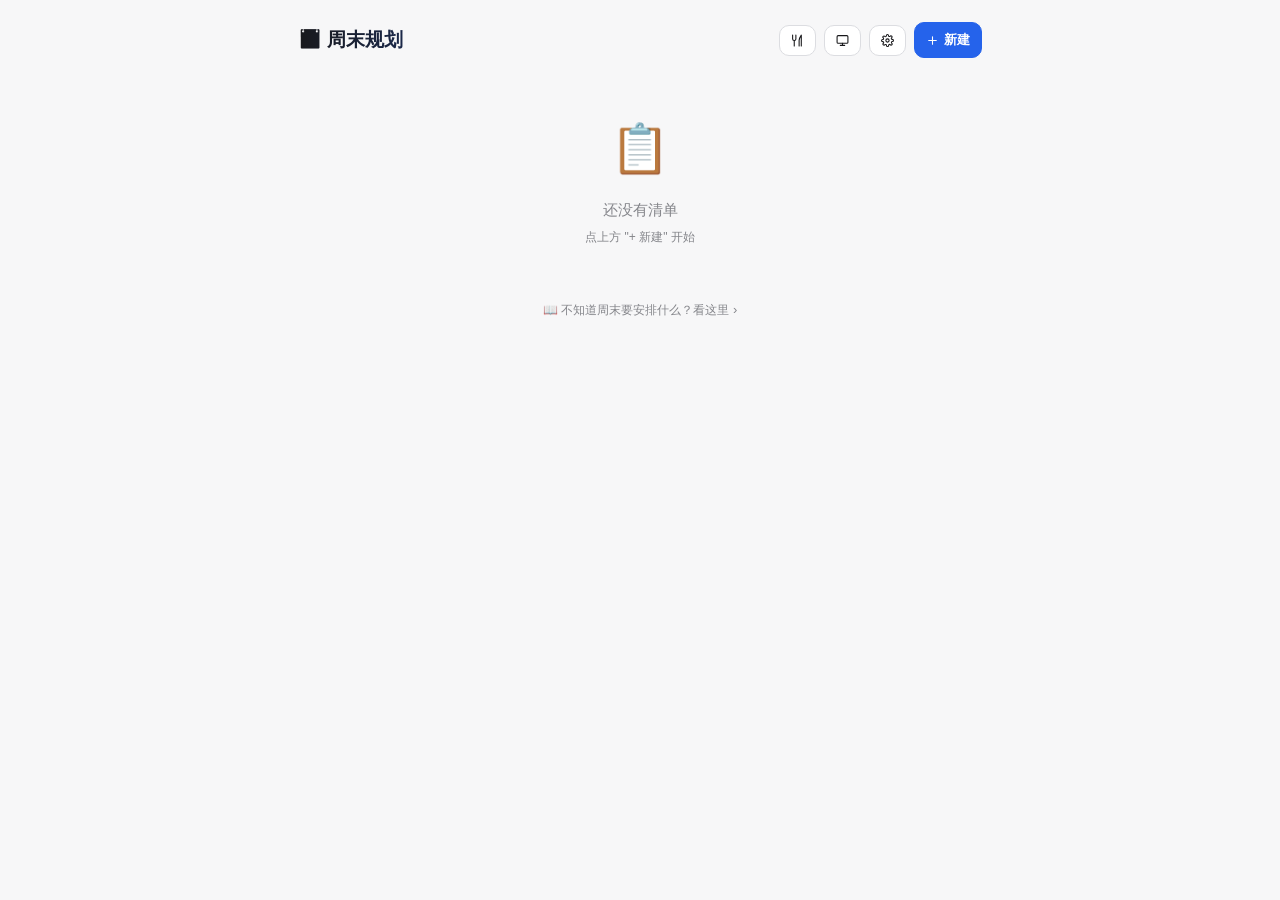
<file: docs/index.html>
<!DOCTYPE html>
<html lang="zh-CN">
<head>
<meta charset="UTF-8" />
<meta name="viewport" content="width=device-width, initial-scale=1.0, maximum-scale=1.0, user-scalable=no" />
<!-- 告诉浏览器本站点支持 light + dark 两种配色，请勿启用"强制深色模式"重绘网页 -->
<meta name="color-scheme" content="light dark" />
<meta name="supported-color-schemes" content="light dark" />
<meta name="theme-color" content="#0b1220" id="themeColorMeta" />
<title>周末规划 · Weekend Planner</title>
<!--  由 build 脚本注入，避免每次手改 -->
<style>
/* ==========================================================
 * Weekend Planner —— 完整样式表
 * 设计原则：
 *  1. 所有色值通过 CSS 变量管理，禁止 inline rgba（除少量品牌色叠加）
 *  2. 双主题：[data-theme="dark"] / [data-theme="light"]，无 data-theme 时跟随系统
 *  3. 色彩分层：bg-base（页面底） → bg-card（卡片层） → bg-soft（卡内填充） → bg-elevated（弹层）
 *  4. 主操作色 = success（emerald），强调色 = primary（sky），区分动作类型
 * ========================================================== */

/* ---------- 调色板：暗色（默认） · D0 石墨绅士 Graphite Gentleman 🖤 ----------
 * 设计意图：近黑灰底 + 皇家蓝点缀，最克制最专业。
 * 黑白灰作为主导，蓝色仅作为 accent 出现在主按钮、标题渐变、进度条上。
 * - 底色：近黑 #0a0a0c（带极轻冷调，不是纯黑）
 * - 卡片：石墨深灰 #131316
 * - 卡内：石墨灰 #1e1e22
 * - 主色：天蓝 #60a5fa（blue-400，深色模式下更柔和）
 * - 渐变末端：青蓝 #22d3ee（cyan-400，仅出现在进度条）
 * - 必做强调：保留蓝调，由主色承担
 */
:root,
[data-theme="dark"] {
  /* 背景层次：纯石墨灰阶，无紫无蓝调 */
  --bg: #0a0a0c;              /* 页面最底：近黑 */
  --bg-card: #131316;         /* 卡片：石墨深灰 */
  --bg-soft: #1e1e22;         /* 卡内 chip / input 背景 */
  --bg-elevated: #18181b;     /* 弹层（modal） */
  --bg-hover: rgba(96,165,250,0.05);  /* hover 用主色微调，不弥漫 */

  /* 边框 */
  --border: #2a2a2f;
  --border-strong: #3f3f46;

  /* 文字：纯白灰阶，无色相 */
  --text: #f4f4f5;            /* 主文字：近白（zinc-100） */
  --text-soft: #a1a1aa;       /* 次文字：浅灰（zinc-400） */
  --text-mute: #6b6c70;       /* 弱文字：中灰（zinc-500） */

  /* 主色：blue-400，皇家蓝在深色下更柔和 */
  --primary: #60a5fa;         /* blue-400 */
  --primary-text: #0a0a0c;    /* primary 上的文字色（深灰，最高对比度） */
  --primary-soft: rgba(96,165,250,0.12);
  --primary-soft-strong: rgba(96,165,250,0.22);

  /* 主操作（保存、完成、确认）：清新绿，区分主色 */
  --success: #4ade80;         /* green-400 */
  --success-text: #0a0a0c;
  --success-soft: rgba(74,222,128,0.15);

  /* 危险：red-400 */
  --danger: #f87171;
  --danger-soft: rgba(248,113,113,0.12);

  /* 强调色（必做项）：在石墨方案里用琥珀，跟蓝形成冷暖对比 */
  --gold: #fbbf24;            /* amber-400 */
  --gold-soft: rgba(251,191,36,0.14);

  /* 辅助强调色：石墨基底里的少量点缀 */
  --accent-1: #60a5fa;        /* blue-400 */
  --accent-2: #22d3ee;        /* cyan-400 */
  --accent-3: #f97316;        /* orange-500 */
  --accent-3-soft: rgba(249,115,22,0.14);

  /* 阴影 */
  --shadow-sm: 0 2px 6px rgba(0,0,0,0.40);
  --shadow: 0 6px 20px rgba(0,0,0,0.55);
  --shadow-lg: 0 12px 32px rgba(0,0,0,0.65);

  /* 渐变：从近白到蓝，标题像金属反光 */
  /* 标题渐变：白灰 → 天蓝，简洁有金属质感 */
  --grad-title: linear-gradient(90deg, #f4f4f5, #60a5fa);
  /* 进度条渐变：天蓝 → 青蓝，冷感统一 */
  --grad-progress: linear-gradient(90deg, #60a5fa, #22d3ee);
  /* 抽签滚动渐变：与进度条同色系（蓝 → 青蓝），保持蓝调统一 */
  --grad-roll: linear-gradient(90deg, #60a5fa, #22d3ee);

  color-scheme: dark;
}

/* ---------- 调色板：亮色 · D0 石墨绅士 Graphite Gentleman ⬜ ----------
 * 设计意图：浅灰白底 + 近黑文字 + 皇家蓝点缀，最克制最专业。
 * 主导色是黑白灰阶，蓝色仅作为 accent 出现在主按钮、标题、进度条。
 * - 底色：极浅冷灰白 #f7f7f8（不是纯白，避免"医院感"）
 * - 卡片：纯白 #ffffff
 * - 卡内：浅灰 #ededf0
 * - 主色：皇家蓝 #2563eb（blue-600，深而稳）
 * - 次主：青蓝 #06b6d4（cyan-500，做渐变末端）
 * - 必做强调：琥珀 #b45309（amber-700，跟蓝色冷暖对比）
 */
/* 防移动端浏览器（夸克 / UC / MIUI WebView / Edge mobile 等）的"网页强制深色"功能
 * 重写本站点配色：在 html / body 上显式声明 color-scheme，让浏览器知道我们自己处理两种主题
 */
[data-theme="light"] {
  color-scheme: light !important;
  --bg: #f7f7f8 !important;              /* 极浅冷灰白 */
  --bg-card: #ffffff !important;         /* 卡片白：突出层次 */
  --bg-soft: #ededf0 !important;         /* 浅灰：chip / 进度条底 */
  --bg-elevated: #ffffff !important;
  --bg-hover: rgba(37,99,235,0.05);  /* hover 用蓝调微染 */

  --border: #dcdde1 !important;          /* 灰边框 */
  --border-strong: #b9bbc1 !important;

  /* 文字：石墨黑灰阶，无色相 */
  --text: #18181b !important;            /* 主文字：近黑（zinc-900） */
  --text-soft: #44464b !important;       /* 次文字：深灰（zinc-700） */
  --text-mute: #84858a !important;       /* 弱文字：中灰（zinc-500） */

  --primary: #2563eb;         /* 主色：皇家蓝 blue-600 */
  --primary-text: #ffffff;
  --primary-soft: rgba(37,99,235,0.10);
  --primary-soft-strong: rgba(37,99,235,0.22);

  /* 次主色：用于进度条末端、装饰 */
  --primary-2: #06b6d4;       /* cyan-500 青蓝 */

  --success: #15803d;         /* green-700：完成态绿色 */
  --success-text: #ffffff;
  --success-soft: rgba(21,128,61,0.12);

  --danger: #991b1b;          /* red-800：删除文字稳重 */
  --danger-soft: rgba(153,27,27,0.10);

  --gold: #b45309;            /* amber-700：必做项金色 */
  --gold-soft: rgba(180,83,9,0.14);

  /* accent 系列：石墨基底里的少量点缀
   * accent-1 用蓝色做主点缀
   * accent-2 用青蓝做次次强调
   * accent-3 用陶土橙做吃饭强调（冷调里的暖光） */
  --accent-1: #2563eb;        /* blue-600 */
  --accent-2: #06b6d4;        /* cyan-500 */
  --accent-3: #c2410c;        /* orange-700 陶土橙 */
  --accent-3-soft: rgba(194,65,12,0.10);

  --shadow-sm: 0 1px 3px rgba(15,23,42,0.06);
  --shadow: 0 4px 14px rgba(15,23,42,0.08);
  --shadow-lg: 0 12px 28px rgba(15,23,42,0.14);

  /* 标题渐变：近黑 → 皇家蓝，从文字色滑向主色 */
  --grad-title: linear-gradient(90deg, #18181b, #2563eb);
  /* 进度条渐变：皇家蓝 → 青蓝，冷调统一 */
  --grad-progress: linear-gradient(90deg, #2563eb, #06b6d4);

  color-scheme: light;
}

/* 系统跟随：未设置 data-theme 时，使用 light 媒体查询覆盖（与 [data-theme="light"] 保持镜像） */
/* === LIGHT THEME ============================================ */
@media (prefers-color-scheme: light) {
  :root:not([data-theme]) {
    --bg: #f7f7f8;
    --bg-card: #ffffff;
    --bg-soft: #ededf0;
    --bg-elevated: #ffffff;
    --bg-hover: rgba(37,99,235,0.05);
    --border: #dcdde1;
    --border-strong: #b9bbc1;
    --text: #18181b;
    --text-soft: #44464b;
    --text-mute: #84858a;
    --primary: #2563eb;
    --primary-text: #ffffff;
    --primary-soft: rgba(37,99,235,0.10);
    --primary-soft-strong: rgba(37,99,235,0.22);
    --primary-2: #06b6d4;
    --success: #15803d;
    --success-text: #ffffff;
    --success-soft: rgba(21,128,61,0.12);
    --danger: #991b1b;
    --danger-soft: rgba(153,27,27,0.10);
    --gold: #b45309;
    --gold-soft: rgba(180,83,9,0.14);
    --accent-1: #2563eb;
    --accent-2: #06b6d4;
    --accent-3: #c2410c;
    --accent-3-soft: rgba(194,65,12,0.10);
    --shadow-sm: 0 1px 3px rgba(15,23,42,0.06);
    --shadow: 0 4px 14px rgba(15,23,42,0.08);
    --shadow-lg: 0 12px 28px rgba(15,23,42,0.14);
    --grad-title: linear-gradient(90deg, #18181b, #2563eb);
    --grad-progress: linear-gradient(90deg, #2563eb, #06b6d4);
    color-scheme: light;
  }
}

/* ========== 基础 ========== */
* { box-sizing: border-box; -webkit-tap-highlight-color: transparent; }
html, body {
  margin: 0; padding: 0;
  background: var(--bg); color: var(--text);
  font-family: -apple-system, BlinkMacSystemFont, "PingFang SC", "Microsoft YaHei", sans-serif;
  font-size: 15px; line-height: 1.55; min-height: 100vh; overscroll-behavior: none;
  transition: background 0.25s ease, color 0.25s ease;
}
.app { max-width: 720px; margin: 0 auto; padding: 12px 14px 140px; }

.view { display: none; }
.view.active { display: block; }

/* ========== 通用 SVG icon ========== */
.icon {
  width: 1em; height: 1em; display: inline-block; vertical-align: -0.15em;
  fill: none; stroke: currentColor; stroke-width: 2; stroke-linecap: round; stroke-linejoin: round;
}
.icon-lg { width: 18px; height: 18px; }
.icon-sm { width: 13px; height: 13px; stroke-width: 2.2; }

/* ========== Topbar ========== */
.topbar { display: flex; align-items: center; gap: 8px; padding: 10px 4px 14px; }

/* === 设置/详情页：顶部固定，返回按钮和编辑提示条始终可见，长内容滚动也不丢失 === */
#view-settings .topbar,
#view-detail .topbar {
  position: sticky;
  top: 0;
  z-index: 50;
  background: var(--bg);
  /* 多扩 4px 给视觉缓冲，避免内容贴边 */
  padding-top: 12px;
  padding-bottom: 10px;
  margin: -12px -14px 0; /* 抵消 .app 的 padding 12px 14px，让背景铺满整行 */
  padding-left: 14px;
  padding-right: 14px;
}
#view-settings .editing-hint {
  position: sticky;
  top: 52px; /* topbar 高度（icon ~24px + 上下 padding 22px） */
  z-index: 49;
  background: var(--bg); /* 防止内容透过来看花 */
  margin: 0 -14px 12px; /* 同样横向铺满 */
  padding-left: 14px;
  padding-right: 14px;
  /* 内层胶囊保持原样，只是外框背景铺满 */
  border-radius: 0;
  border-left: none;
  border-right: none;
}
.topbar .title {
  flex: 1; font-size: 19px; font-weight: 700;
  background: var(--grad-title);
  -webkit-background-clip: text; background-clip: text; color: transparent;
}
.topbar .icon-btn {
  background: var(--bg-card); border: 1px solid var(--border); color: var(--text);
  padding: 8px 11px; border-radius: 10px; font-size: 13px; cursor: pointer; font-family: inherit;
  display: inline-flex; align-items: center; gap: 5px;
  transition: transform 0.1s, background 0.15s, border-color 0.15s;
}
.topbar .icon-btn:hover { background: var(--bg-soft); border-color: var(--border-strong); }
.topbar .icon-btn:active { transform: scale(0.95); }
.topbar .icon-btn.primary {
  background: var(--primary); color: var(--primary-text); border-color: var(--primary); font-weight: 600;
}
.topbar .icon-btn.primary:hover { filter: brightness(1.08); }
.topbar .back {
  background: transparent; border: none; color: var(--text);
  font-size: 22px; padding: 4px 8px; cursor: pointer; font-family: inherit;
  display: inline-flex; align-items: center; justify-content: center;
}
.topbar .back:hover { color: var(--primary); }

/* ========== Card ========== */
.card {
  background: var(--bg-card); border: 1px solid var(--border); border-radius: 14px;
  padding: 16px; margin-bottom: 12px; box-shadow: var(--shadow);
}

/* ========== "关于这四个原则" 小字链接（首页底部） ==========
 * 设计意图：避免喧宾夺主——默认就是一行小字，跟"点右上⚙️管理候选池"同级
 * 不带卡片边框、不抢视觉焦点，只在用户主动点击时展开完整说明
 * 展开后内容用浅淡的容器包裹，跟收起态保持视觉一致
 */
.about-link {
  margin: 8px auto 24px;
  max-width: 480px;
  text-align: center;
}
.about-link > summary {
  display: inline-flex; align-items: center; gap: 4px;
  cursor: pointer; user-select: none;
  list-style: none;
  font-size: 12px;
  color: var(--text-mute);
  padding: 6px 10px;
  border-radius: 8px;
  transition: color 0.15s, background 0.15s;
}
.about-link > summary::-webkit-details-marker { display: none; }
.about-link > summary:hover {
  color: var(--primary);
  background: var(--primary-soft);
}
.about-link .about-link-text { font-weight: 500; }
.about-link .about-link-chev {
  font-size: 13px;
  transition: transform 0.2s;
  display: inline-block;
}
.about-link[open] > summary { color: var(--primary); }
.about-link[open] .about-link-chev { transform: rotate(90deg); }

.about-link .about-link-body {
  text-align: left;
  margin-top: 12px;
  padding: 14px 16px 16px;
  background: var(--bg-soft);
  border: 1px solid var(--border);
  border-radius: 12px;
  font-size: 13px;
}
.about-link .al-intro {
  margin: 0 0 4px;
  font-size: 13px; line-height: 1.7;
  color: var(--text);
}
.about-link .al-intro strong {
  background: var(--grad-title);
  -webkit-background-clip: text; background-clip: text; color: transparent;
  font-weight: 700;
}
.about-link .al-section { margin-top: 14px; }
.about-link .al-section-title {
  font-size: 12.5px; font-weight: 600; color: var(--text);
  margin-bottom: 6px;
}
.about-link .al-list,
.about-link .al-principles {
  list-style: none; padding: 0; margin: 0;
}
.about-link .al-list li {
  position: relative;
  padding: 3px 0 3px 16px;
  font-size: 12.5px; line-height: 1.65; color: var(--text-soft);
}
.about-link .al-list li::before {
  content: "·"; position: absolute; left: 5px; top: 3px;
  color: var(--primary); font-weight: 700;
}
.about-link .al-list li strong { color: var(--text); }
.about-link .al-principles li {
  display: block;
  padding: 7px 10px;
  margin: 5px 0;
  background: var(--bg-card); border-radius: 8px;
  border-left: 3px solid var(--primary);
}
.about-link .al-name {
  display: block;
  font-size: 12.5px; font-weight: 600; color: var(--text);
  margin-bottom: 2px;
}
.about-link .al-desc {
  font-size: 12px; color: var(--text-soft); line-height: 1.6;
}
.about-link .al-note {
  margin: 5px 0 0; padding-left: 16px;
  font-size: 11.5px; color: var(--text-mute);
  font-style: italic;
}
.about-link .al-paragraph {
  margin: 5px 0;
  font-size: 12.5px; line-height: 1.7;
  color: var(--text-soft);
}
.about-link .al-paragraph strong { color: var(--text); }
.about-link .al-warning {
  background: var(--bg-card);
  border-radius: 8px;
  padding: 9px 11px;
  margin-top: 14px;
}
.about-link .al-warning .al-section-title {
  margin-bottom: 4px;
  color: var(--primary);
}
.card h2 { margin: 0 0 4px; font-size: 17px; font-weight: 600; }
.card .subtitle { color: var(--text-soft); font-size: 13px; margin-bottom: 14px; }
.section-title {
  font-size: 13px; font-weight: 600; color: var(--text-soft);
  margin: 14px 0 8px; display: flex; align-items: center; gap: 6px;
}
.badge { font-size: 10px; background: var(--bg-soft); color: var(--text-soft); padding: 2px 7px; border-radius: 10px; font-weight: 500; }
.badge-gold { background: var(--gold-soft); color: var(--gold); }
.hint { color: var(--text-mute); font-size: 12px; line-height: 1.5; margin-top: 8px; }

/* ========== Form ========== */
.input, select.input, textarea.input {
  padding: 10px 12px; border: 1px solid var(--border); border-radius: 10px;
  background: var(--bg-soft); color: var(--text); font-size: 14px;
  outline: none; width: 100%; font-family: inherit;
  transition: border-color 0.15s, background 0.15s;
}
.input:focus { border-color: var(--primary); background: var(--bg-card); }
.row { display: flex; gap: 8px; }
.row > * { flex: 1; }
.row .shrink { flex: 0 0 auto; }

/* ========== 按钮系统 ========== */
.btn {
  padding: 10px 14px; border: none; border-radius: 10px;
  background: var(--primary); color: var(--primary-text); font-weight: 600;
  cursor: pointer; font-size: 14px; white-space: nowrap;
  transition: transform 0.1s, filter 0.15s, box-shadow 0.15s;
  font-family: inherit;
  display: inline-flex; align-items: center; justify-content: center; gap: 6px;
}
.btn:hover { filter: brightness(1.08); transform: translateY(-1px); box-shadow: var(--shadow-sm); }
.btn:active { transform: scale(0.97); filter: brightness(0.95); }
.btn:disabled { opacity: 0.45; cursor: not-allowed; transform: none; box-shadow: none; }
.btn-secondary { background: var(--bg-soft); color: var(--text); border: 1px solid var(--border); }
.btn-secondary:hover { background: var(--bg-hover); border-color: var(--border-strong); }
.btn-success { background: var(--success); color: var(--success-text); }
/* 危险按钮：弱填充 + 边框 + 红字（GitHub/Linear 风格），hover 转实心
 * - 默认态克制，不在页面上"喊叫"
 * - hover/active 时填充加深，明确"这是危险操作" */
.btn-danger {
  background: var(--danger-soft);
  color: var(--danger);
  border: 1px solid var(--danger);
}
.btn-danger:hover {
  background: var(--danger);
  color: #fff;
  filter: none;
}
.btn-ghost { background: transparent; color: var(--text-soft); padding: 6px 10px; }
.btn-ghost:hover { background: var(--bg-hover); color: var(--text); transform: none; box-shadow: none; }
.btn-sm { padding: 6px 10px; font-size: 13px; border-radius: 8px; }
.btn-block { display: block; width: 100%; }

.icon-mini {
  background: transparent; border: none; color: var(--text-mute);
  cursor: pointer; padding: 4px 6px; font-family: inherit;
  display: inline-flex; align-items: center; justify-content: center;
  border-radius: 6px; transition: color 0.15s, background 0.15s;
}
.icon-mini:hover { color: var(--danger); background: var(--bg-hover); }

/* ========== List card on home ========== */
.list-card {
  background: var(--bg-card); border: 1px solid var(--border); border-radius: 14px;
  padding: 14px 16px; margin-bottom: 10px; cursor: pointer; box-shadow: var(--shadow);
  transition: transform 0.15s, border-color 0.15s, box-shadow 0.15s;
}
.list-card:hover { border-color: var(--border-strong); box-shadow: var(--shadow-lg); transform: translateY(-1px); }
.list-card:active { transform: scale(0.98); }
.list-card .head { display: flex; justify-content: space-between; gap: 8px; align-items: flex-start; }
.list-card .name { font-size: 16px; font-weight: 600; }
.list-card .date-range { font-size: 12px; color: var(--text-soft); margin-top: 2px; }
.list-card .progress { margin-top: 10px; height: 6px; background: var(--bg-soft); border-radius: 3px; overflow: hidden; }
.list-card .progress-bar { height: 100%; background: var(--grad-progress); transition: width 0.3s; }
.list-card .meta { display: flex; justify-content: space-between; margin-top: 6px; font-size: 12px; color: var(--text-soft); flex-wrap: wrap; gap: 4px; }
.status-tag { font-size: 11px; padding: 2px 8px; border-radius: 10px; font-weight: 500; }
.status-active { background: var(--primary-soft); color: var(--primary); }
.status-archived { background: var(--bg-soft); color: var(--text-mute); }
.empty-state { text-align: center; padding: 40px 20px; color: var(--text-mute); }
.empty-state .emoji { font-size: 48px; margin-bottom: 12px; }

/* ========== 归档区折叠 ========== */
.archive-divider {
  margin: 18px 0 10px; display: flex; justify-content: center;
  position: relative;
}
.archive-divider::before {
  content: ""; position: absolute; left: 0; right: 0; top: 50%;
  border-top: 1px dashed var(--border); z-index: 0;
}
.archive-toggle {
  position: relative; z-index: 1;
  background: var(--bg); color: var(--text-soft);
  border: 1px solid var(--border); border-radius: 14px;
  padding: 5px 12px; font-size: 12px; cursor: pointer;
  font-family: inherit; display: inline-flex; align-items: center; gap: 5px;
  transition: background 0.15s, border-color 0.15s, color 0.15s;
}
.archive-toggle:hover {
  background: var(--bg-card); border-color: var(--border-strong); color: var(--text);
}
.archive-list { display: flex; flex-direction: column; gap: 0; }
.list-card.is-archived { opacity: 0.62; }
.list-card.is-archived:hover { opacity: 1; }
.list-card.is-archived .progress-bar {
  background: linear-gradient(90deg, var(--text-mute), var(--text-soft));
}

/* ========== Stepper ========== */
.stepper { display: flex; gap: 6px; margin: 4px 0 16px; }
.stepper .seg { flex: 1; height: 4px; background: var(--bg-soft); border-radius: 2px; transition: background 0.2s; }
.stepper .seg.active { background: var(--primary); }
.stepper .seg.done { background: var(--success); }

/* ========== Wizard nav ========== */
.wizard-nav {
  position: fixed; left: 0; right: 0; bottom: 0;
  background: var(--bg); border-top: 1px solid var(--border);
  padding: 10px 14px calc(10px + env(safe-area-inset-bottom));
  display: flex; gap: 10px; max-width: 720px; margin: 0 auto;
  z-index: 50;
}
.wizard-nav .btn { flex: 1; }

/* ========== Fixed item list (Step1 已添加列表) ========== */
.fixed-list { display: flex; flex-direction: column; gap: 6px; }
.fixed-item {
  display: flex; align-items: center; gap: 8px;
  padding: 8px 10px; background: var(--bg-soft); border-radius: 8px;
  font-size: 13px;
}
.fixed-item .text { flex: 1; }
.fixed-item .meta { color: var(--text-soft); font-size: 11px; }

/* ========== Pool & Chip ========== */
.pool { display: flex; flex-wrap: wrap; gap: 6px; min-height: 36px; padding: 4px 0; }
.chip {
  display: inline-flex; align-items: center; gap: 6px;
  padding: 8px 12px; background: var(--bg-soft); border: 1px solid transparent;
  border-radius: 10px; font-size: 13px; color: var(--text);
  cursor: grab; user-select: none; -webkit-user-select: none;
  transition: transform 0.1s, box-shadow 0.1s, border-color 0.15s;
  touch-action: none;
}
.chip:hover { border-color: var(--primary); }
.chip.dragging { opacity: 0.4; cursor: grabbing; }
.chip.must { background: var(--gold-soft); border-color: var(--gold); color: var(--gold); }
/* v8：已加事项不再灰化（用 PC 标签 / 移动端徽章表达"已加 N 次"），只在左侧加一根浅绿色细线作为视觉提示 */
.chip.placed {
  background: var(--success-soft, color-mix(in srgb, var(--success) 14%, var(--bg-soft)));
  position: relative;
}
.chip.placed::after {
  content: "";
  position: absolute;
  left: 0; top: 6px; bottom: 6px;
  width: 3px;
  background: var(--success);
  border-radius: 2px;
}
.chip .cat { font-size: 10px; padding: 1px 5px; border-radius: 6px; background: var(--bg-hover); color: var(--text-mute); }

/* === PC 方案 A：chip 内联「已加时段」标签（带 ✕ 直接删该时段） === */
.chip-placed-tags {
  display: inline-flex;
  flex-wrap: wrap;
  gap: 4px;
  margin-left: 4px;
  align-items: center;
}
.chip-placed-tag {
  font-size: 11px;
  padding: 1px 6px;
  border-radius: 8px;
  background: var(--success);
  color: white;
  cursor: pointer;
  white-space: nowrap;
  user-select: none;
  transition: background 0.15s;
  line-height: 1.5;
}
.chip-placed-tag:hover {
  background: var(--danger);
}

/* === 移动端方案 B：chip 右上角徽章数字 === */
.chip-count-badge {
  position: absolute;
  top: -4px;
  right: -4px;
  min-width: 16px;
  height: 16px;
  padding: 0 4px;
  border-radius: 8px;
  background: var(--success);
  color: white;
  font-size: 10px;
  font-weight: 600;
  display: inline-flex;
  align-items: center;
  justify-content: center;
  line-height: 1;
  box-shadow: 0 0 0 2px var(--bg-card);
  pointer-events: none;
}
.chip { position: relative; }

/* 端口控制：pc-only 在桌面显示、移动隐藏；mobile-only 反之 */
/* === DESKTOP (mouse / pointer:fine) ========================== */
@media (hover: hover) and (pointer: fine) {
  .mobile-only { display: none !important; }
}
/* === MOBILE (touch / no precise pointer) ===================== */
@media not all and (hover: hover) and (pointer: fine) {
  .pc-only { display: none !important; }
}

/* === 移动端方案 B：长按抽屉 === */
.chip-sheet-overlay {
  position: fixed;
  inset: 0;
  background: rgba(0, 0, 0, 0.4);
  z-index: 1000;
  display: flex;
  align-items: flex-end;
  justify-content: center;
  opacity: 0;
  transition: opacity 0.2s;
}
.chip-sheet-overlay.show { opacity: 1; }
.chip-sheet {
  width: 100%;
  max-width: 480px;
  background: var(--bg-card);
  border-radius: 16px 16px 0 0;
  padding: 8px 16px 20px;
  transform: translateY(100%);
  transition: transform 0.25s ease;
  box-shadow: 0 -8px 24px rgba(0, 0, 0, 0.18);
}
.chip-sheet-overlay.show .chip-sheet { transform: translateY(0); }
.chip-sheet-handle {
  width: 36px;
  height: 4px;
  border-radius: 2px;
  background: var(--border);
  margin: 0 auto 12px;
}
.chip-sheet-title {
  font-size: 14px;
  font-weight: 600;
  color: var(--text);
  margin-bottom: 12px;
  text-align: center;
}
.chip-sheet-list {
  display: flex;
  flex-direction: column;
  gap: 8px;
  margin-bottom: 12px;
  max-height: 50vh;
  overflow-y: auto;
}
.chip-sheet-row {
  display: flex;
  align-items: center;
  justify-content: space-between;
  padding: 10px 12px;
  background: var(--bg-soft);
  border-radius: 10px;
}
.chip-sheet-slot {
  font-size: 14px;
  color: var(--text);
  font-weight: 500;
}
.chip-sheet-del {
  background: transparent;
  border: 1px solid var(--danger);
  color: var(--danger);
  border-radius: 8px;
  padding: 6px 14px;
  font-size: 13px;
  cursor: pointer;
  font-family: inherit;
  transition: background 0.15s;
}
.chip-sheet-del:active { background: var(--danger); color: white; }
.chip-sheet-empty {
  text-align: center;
  color: var(--text-mute);
  font-size: 13px;
  padding: 20px 0;
}
.chip-sheet-close {
  width: 100%;
  background: var(--bg-soft);
  border: none;
  color: var(--text);
  padding: 12px;
  border-radius: 10px;
  font-size: 14px;
  cursor: pointer;
  font-family: inherit;
}
.chip-sheet-close:active { background: var(--bg-hover); }

/* === 拖拽 hover 高亮：dragover 时 slot 显示明显的视觉反馈 === */
.slot.drop-active {
  background: var(--primary-soft, color-mix(in srgb, var(--primary) 14%, var(--bg-card)));
  border-color: var(--primary) !important;
  box-shadow: 0 0 0 2px var(--primary) inset;
  transition: background 0.12s ease, box-shadow 0.12s ease;
}
.slot.drop-active .slot-head {
  color: var(--primary);
  font-weight: 600;
}
.slot.drop-active .slot-items::after {
  content: "↓ 松开放到这里";
  display: block;
  text-align: center;
  color: var(--primary);
  font-size: 12px;
  padding: 6px 0 2px;
  font-weight: 500;
  letter-spacing: 0.5px;
}
.chip .del {
  background: transparent; border: none; color: var(--text-mute);
  cursor: pointer; padding: 0 2px; font-family: inherit;
  display: inline-flex; align-items: center;
}
.chip .del:hover { color: var(--danger); }

/* ========== Candidate tabs ========== */
.cand-tabs { display: flex; gap: 6px; flex-wrap: wrap; margin-bottom: 8px; }
.cand-tab {
  padding: 5px 10px; border-radius: 14px; font-size: 12px; cursor: pointer;
  background: var(--bg-soft); color: var(--text-soft); border: none; font-family: inherit;
  display: inline-flex; align-items: center; gap: 4px;
  transition: background 0.15s, color 0.15s;
}
.cand-tab:hover { background: var(--bg-hover); color: var(--text); }
.cand-tab.active { background: var(--primary); color: var(--primary-text); font-weight: 600; }

/* ========== Step3 顶部：原则迷你提示（principle-mini-help） ==========
 * 用 <details> 折叠：默认收起，summary 行就是一句简短引导
 * 展开后显示 4 个原则各一行短描述 + 一个跳转到首页"关于"卡的按钮
 */
.principle-mini-help {
  margin-top: 10px; margin-bottom: 4px;
  background: var(--bg-soft); border: 1px solid var(--border);
  border-radius: 10px; overflow: hidden;
  transition: border-color 0.15s;
}
.principle-mini-help:hover { border-color: var(--border-strong); }
.principle-mini-help[open] { border-color: var(--primary-soft-strong); }
.principle-mini-help > summary {
  padding: 8px 12px; cursor: pointer; user-select: none;
  display: flex; align-items: center; gap: 8px;
  list-style: none; font-size: 12.5px;
  transition: background 0.15s;
}
.principle-mini-help > summary::-webkit-details-marker { display: none; }
.principle-mini-help > summary:hover { background: var(--bg-hover); }
.principle-mini-help .pmh-icon { font-size: 14px; }
.principle-mini-help .pmh-text { flex: 1; color: var(--text-soft); }
.principle-mini-help .pmh-more {
  font-size: 11px; color: var(--primary);
  padding: 1px 7px; border-radius: 8px;
  background: var(--primary-soft);
}
.principle-mini-help[open] .pmh-more::before { content: "收起 "; }
.principle-mini-help .pmh-body {
  padding: 4px 12px 12px;
  border-top: 1px dashed var(--border);
}
.principle-mini-help .pmh-row {
  font-size: 12.5px; line-height: 1.7; color: var(--text-soft);
  padding: 4px 0;
}
.principle-mini-help .pmh-row strong {
  color: var(--text); font-weight: 600;
  margin-right: 4px;
}
.principle-mini-help .pmh-link {
  display: inline-flex; align-items: center; gap: 4px;
  margin-top: 8px;
  background: transparent; border: 1px solid var(--primary);
  color: var(--primary); border-radius: 8px;
  padding: 5px 10px; font-size: 12px; cursor: pointer;
  font-family: inherit;
  transition: background 0.15s;
}
.principle-mini-help .pmh-link:hover { background: var(--primary-soft); }

/* ========== Step3 顶部：4 大原则覆盖率 pill ========== */
.principle-row {
  display: flex; flex-wrap: wrap; gap: 6px; margin-top: 8px;
}
.principle-pill {
  font-size: 11px; padding: 3px 9px; border-radius: 10px;
  background: var(--bg-soft); color: var(--text-mute); border: 1px solid var(--border);
  cursor: pointer; user-select: none;
  transition: transform 0.1s, background 0.15s, border-color 0.15s;
}
.principle-pill:hover { transform: translateY(-1px); border-color: var(--border-strong); }
.principle-pill.ok { background: var(--success-soft); color: var(--success); border-color: var(--success); }
.principle-pill.rec {
  background: linear-gradient(90deg, var(--accent-1), var(--accent-2));
  color: #fff; font-weight: 600; border-color: transparent;
  box-shadow: 0 2px 8px var(--primary-soft-strong);
  animation: rec-pulse 1.6s ease-in-out infinite;
}
@keyframes rec-pulse {
  0%, 100% { box-shadow: 0 2px 8px var(--primary-soft-strong); }
  50% { box-shadow: 0 2px 14px var(--primary-soft-strong); }
}
.guide-hint {
  margin-top: 8px; padding: 6px 10px;
  background: var(--primary-soft);
  border-left: 3px solid var(--primary);
  border-radius: 6px;
  font-size: 12px; color: var(--text-soft);
}
.guide-hint strong { color: var(--primary); }
.guide-hint.done {
  background: var(--success-soft);
  border-left-color: var(--success);
  color: var(--success);
}

/* ========== Step3 候选区：折叠 / 紧凑 / 分组 ========== */
.cand-card {
  position: sticky; bottom: 8px; z-index: 10;
  padding: 8px 12px; max-height: 42vh; display: flex; flex-direction: column;
}
.cand-card .cand-toggle-bar {
  display: flex; justify-content: space-between; align-items: center;
  padding: 4px 0; cursor: pointer; user-select: none;
  border-bottom: 1px solid var(--border);
}
.cand-card .cand-toggle-icon {
  font-size: 11px; color: var(--text-mute); padding: 2px 6px;
  background: var(--bg-soft); border-radius: 8px;
  display: inline-flex; align-items: center; gap: 3px;
}
.cand-card .cand-body { margin-top: 8px; overflow-y: auto; flex: 1; }
.cand-card.collapsed { max-height: none; }
.cand-card.collapsed .cand-body { display: none; }

.cand-group { margin-bottom: 10px; }
.cand-group:last-child { margin-bottom: 0; }
.cand-group-head {
  display: flex; justify-content: space-between; align-items: center;
  font-size: 12px; color: var(--text-soft); font-weight: 600;
  margin-bottom: 4px; padding: 0 2px;
}

.cand-card .pool { gap: 4px; }
.cand-card .chip { padding: 5px 9px; font-size: 12px; border-radius: 8px; }
.cand-card .chip .cat { font-size: 9px; padding: 0 4px; }

/* ========== 详情视图：卡片之间的间距 ========== */
#detailBody > .card { margin-top: 14px; }
#detailBody > .card:first-child { margin-top: 0; }
#detailBody > .schedule + .card {
  margin-top: 18px;
  border-top: 2px dashed var(--border);
  padding-top: 18px;
}

/* ========== 设置页：可点击编辑标识 ========== */
.editable {
  cursor: pointer;
  border-radius: 4px;
  transition: background 0.15s, outline 0.15s;
}
.editable:hover {
  background: var(--primary-soft);
  outline: 1px dashed var(--primary);
}
.fixed-item .text.editable, .fixed-item .meta.editable { padding: 2px 6px; }

/* ========== contenteditable inline 编辑 ========== */
.inline-edit {
  cursor: text;
  border-radius: 4px;
  padding: 1px 4px;
  outline: none;
  transition: background 0.15s, box-shadow 0.15s;
}
.inline-edit:hover { background: var(--primary-soft); }
.inline-edit:focus {
  background: var(--primary-soft-strong);
  box-shadow: inset 0 0 0 1px var(--primary);
}

/* ========== 吃啥呢 弹窗 ========== */
.meal-scope-tabs {
  display: flex; gap: 6px; flex-wrap: wrap; margin-bottom: 12px;
}
/* "管理菜品"链接：放到弹窗内容底部，靠右展示，不再挤占 tab 行 */
.meal-manage-row {
  display: flex;
  justify-content: flex-end;
  margin-top: 10px;
}
.meal-go-settings {
  font-size: 12px;
  color: var(--text-mute);
  cursor: pointer;
  padding: 4px 8px;
  border-radius: 6px;
  white-space: nowrap;
  transition: background 0.15s, color 0.15s;
}
.meal-go-settings:hover {
  background: var(--primary-soft);
  color: var(--primary);
}
.meal-scope-tab {
  padding: 5px 10px; border-radius: 12px; font-size: 12px; cursor: pointer;
  background: var(--bg-soft); color: var(--text-soft); border: none; font-family: inherit;
  transition: background 0.15s, color 0.15s;
}
.meal-scope-tab:hover { background: var(--bg-hover); color: var(--text); }
.meal-scope-tab.active { background: var(--primary); color: var(--primary-text); font-weight: 600; }

.meal-picker-result {
  text-align: center; padding: 18px 12px;
  background: var(--primary-soft);
  border: 1.5px solid var(--primary); border-radius: 14px;
  margin-bottom: 12px;
}
.meal-picker-text {
  font-size: 22px; font-weight: 700; color: var(--primary);
  margin-bottom: 4px;
}
.meal-picker-from { font-size: 12px; color: var(--text-mute); }
.meal-picker-tip {
  font-size: 12px; color: var(--text-mute);
  text-align: center; padding: 6px 0 10px;
}

.meal-chip-grid {
  display: flex; flex-wrap: wrap; gap: 6px;
  max-height: 240px; overflow-y: auto; padding: 2px;
}
.meal-chip {
  padding: 7px 12px; background: var(--bg-soft); border: 1px solid transparent;
  border-radius: 10px; font-size: 13px; cursor: pointer; user-select: none;
  transition: transform 0.1s, background 0.15s, border-color 0.15s;
}
.meal-chip:hover { border-color: var(--primary); background: var(--primary-soft); }
.meal-chip.picked {
  background: var(--primary); color: var(--primary-text); font-weight: 600;
  transform: scale(1.05);
}
.btn-roll {
  background: var(--grad-progress);
  color: #fff; border: none; font-weight: 600;
}

/* ========== Schedule board (Step3 + detail) ========== */
.schedule { display: flex; flex-direction: column; gap: 12px; }
/* board 外层包了 .d-only / .m-only，导致 .schedule gap 只在两个 wrapper 之间生效，
 * day-block 之间反而没间距。让 .d-only 也成为 flex column 容器，把 gap 透传下去。
 */
.schedule > .d-only { display: none; flex-direction: column; gap: 12px; }
/* === DESKTOP (mouse / pointer:fine) ========================== */
@media (hover: hover) and (pointer: fine) {
  .schedule > .d-only { display: flex; }
}
.day-block {
  background: var(--bg-card); border: 1px solid var(--border); border-radius: 14px;
  padding: 12px; box-shadow: var(--shadow);
}

/* PC 端 .adhoc-row 基础布局（input + button 同一行）
 * 移动端在 @media 块里会再叠加 sticky / 背景等额外样式
 */
.adhoc-row {
  display: flex;
  gap: 8px;
  align-items: center;
  margin-top: 8px;
}
.adhoc-row .adhoc-input { flex: 1; min-width: 0; }
.adhoc-row .adhoc-add { flex: 0 0 44px; }

/* 设置页"编辑中"提示条：从向导跳来时显示，告诉用户编辑没丢、点返回可继续 */
.editing-hint {
  display: flex;
  align-items: center;
  gap: 8px;
  margin: 0 0 12px;
  padding: 10px 14px;
  border-radius: 10px;
  background: var(--primary-soft);
  border: 1px solid var(--primary-soft-strong);
  color: var(--text);
  font-size: 13px;
  line-height: 1.5;
}
.editing-hint .eh-icon {
  flex: 0 0 auto;
  font-size: 14px;
}
.editing-hint .eh-text {
  flex: 1;
  min-width: 0;
}
/* === MOBILE (≤480px width) =================================== */
@media (max-width: 480px) {
  .editing-hint {
    font-size: 12px;
    padding: 8px 12px;
  }
}

/* 候选区底部"管理备选"提示行：引导用户去设置页 */
.cand-manage-row {
  display: flex;
  justify-content: space-between;
  align-items: center;
  margin-top: 8px;
  padding: 4px 2px 0;
  font-size: 11.5px;
  color: var(--text-mute);
  border-top: 1px dashed var(--border);
  padding-top: 8px;
}
.cand-manage-hint {
  flex: 1;
}
.cand-manage-link {
  color: var(--primary);
  cursor: pointer;
  text-decoration: none;
  font-size: 11.5px;
  white-space: nowrap;
  padding: 2px 6px;
  border-radius: 4px;
  transition: background 0.15s;
}
.cand-manage-link:hover {
  background: var(--bg-hover);
  text-decoration: underline;
}
/* === MOBILE (≤480px width) =================================== */
@media (max-width: 480px) {
  .cand-manage-row {
    font-size: 11px;
    padding-top: 6px;
    margin-top: 6px;
  }
}
.day-head {
  display: flex; justify-content: space-between; align-items: center;
  margin-bottom: 8px; font-weight: 600; font-size: 14px;
}
.day-head .date-tag { color: var(--text-soft); font-size: 12px; font-weight: 400; }
.slots { display: grid; grid-template-columns: 1fr; gap: 8px; }
/* === RESPONSIVE (≥560px width) =============================== */
@media (min-width: 560px) { .slots { grid-template-columns: 1fr 1fr 1fr; } }

.slot {
  background: var(--bg-soft); border: 1.5px dashed transparent;
  border-radius: 10px; padding: 10px; min-height: 76px;
  display: flex; flex-direction: column; gap: 6px;
  transition: border-color 0.15s, background 0.15s;
}
.slot.drop-active { border-color: var(--primary); background: var(--primary-soft); }
.slot-head {
  display: flex; justify-content: space-between; align-items: center;
  font-size: 11px; color: var(--text-soft); font-weight: 500;
}
.slot-head .icon-emoji { font-size: 13px; }
.slot-items { display: flex; flex-wrap: wrap; gap: 4px; min-height: 24px; }
.slot-item {
  display: inline-flex; align-items: center; gap: 4px;
  padding: 5px 8px; background: var(--bg-card); border-radius: 8px;
  font-size: 12px; cursor: grab; touch-action: none; user-select: none;
  border: 1px solid var(--border);
}
.slot-item.must { background: var(--gold-soft); border-color: var(--gold); color: var(--gold); }
/* Pin（提醒类）：玫瑰红 #be123c —— 暗示"重要提醒/医疗类"语义，对比强烈 */
.slot-item.pin {
  background: rgba(225, 29, 72, 0.10);
  border-color: rgba(225, 29, 72, 0.35);
  color: #be123c;
}
/* Meal（吃饭类）：翡翠绿 #047857 —— 暗示"食物/健康"语义，跟必做琥珀+提醒玫瑰形成完美三色错开 */
.slot-item.meal {
  background: rgba(5, 150, 105, 0.10);
  border-color: rgba(5, 150, 105, 0.35);
  color: #047857;
}
.slot-item.done { opacity: 0.5; text-decoration: line-through; }
.slot-item .x {
  background: transparent; border: none; color: var(--text-mute); cursor: pointer;
  padding: 0; font-family: inherit; display: inline-flex; align-items: center;
}
.slot-item .x:hover { color: var(--danger); }

/* ========== Detail view (清单展示，含勾选) ========== */
.detail-item {
  display: flex; align-items: center; gap: 8px;
  padding: 8px 10px; background: var(--bg-card); border-radius: 8px;
  font-size: 13px; cursor: pointer; user-select: none;
  transition: background 0.15s, transform 0.1s;
}
.detail-item:hover { background: var(--bg-hover); }
.detail-item:active { transform: scale(0.99); }
.detail-item.done { opacity: 0.55; }
.detail-item.done .text { text-decoration: line-through; }
.detail-item .check {
  width: 18px; height: 18px; border-radius: 5px; border: 1.5px solid var(--text-mute);
  display: flex; align-items: center; justify-content: center; flex-shrink: 0;
  transition: background 0.18s, border-color 0.18s, transform 0.18s;
}
.detail-item .check svg { width: 12px; height: 12px; opacity: 0; transform: scale(0.5); transition: opacity 0.2s, transform 0.2s; }
.detail-item.done .check {
  background: var(--success); border-color: var(--success); color: #fff;
  transform: scale(1.05);
}
.detail-item.done .check svg { opacity: 1; transform: scale(1); }
.detail-item .text { flex: 1; }
.detail-item .tag { font-size: 10px; color: var(--text-mute); }

/* ========== Toast：从顶部滑入 ========== */
#toast {
  position: fixed; left: 50%; top: 24%; transform: translate(-50%, -10px);
  background: var(--bg-elevated); color: var(--text);
  border: 1px solid var(--border-strong);
  padding: 10px 16px; border-radius: 10px; font-size: 13px; z-index: 9999;
  opacity: 0; pointer-events: none;
  transition: opacity 0.22s ease, transform 0.22s ease;
  box-shadow: var(--shadow-lg);
}
#toast.show { opacity: 1; transform: translate(-50%, 0); }

/* ========== Modal ========== */
.modal-mask {
  position: fixed; inset: 0;
  background: rgba(0,0,0,0.55);
  display: flex; align-items: center; justify-content: center;
  z-index: 1000; padding: 16px;
  animation: mask-fade 0.18s ease;
}
[data-theme="light"] .modal-mask,
:root:not([data-theme]) .modal-mask { background: rgba(15,23,42,0.35); }
/* === LIGHT THEME ============================================ */
@media (prefers-color-scheme: light) {
  :root:not([data-theme]) .modal-mask { background: rgba(15,23,42,0.35); }
}
.modal-box {
  background: var(--bg-elevated); border: 1px solid var(--border);
  border-radius: 14px; padding: 18px;
  width: 100%; max-width: 380px; box-shadow: var(--shadow-lg);
  animation: modal-pop 0.22s ease;
}
.modal-box h3 { margin: 0 0 12px; font-size: 16px; }
.modal-box .actions { display: flex; gap: 8px; margin-top: 14px; }
.modal-box .actions .btn { flex: 1; }
@keyframes mask-fade { from { opacity: 0; } to { opacity: 1; } }
@keyframes modal-pop { from { opacity: 0; transform: translateY(8px) scale(0.98); } to { opacity: 1; transform: none; } }

/* ========== Floating drag preview (移动端) ========== */
.drag-ghost {
  position: fixed; pointer-events: none; z-index: 9000;
  background: var(--primary); color: var(--primary-text);
  padding: 8px 12px; border-radius: 10px; font-size: 13px;
  font-weight: 600; box-shadow: var(--shadow-lg);
  transform: translate(-50%, -50%);
}

/* ==========================================================
 * 移动端 A4'：两级 tab + chip + 按钮
 * 通过 (hover/pointer) 媒体查询区分，桌面端隐藏，移动端显示
 * ========================================================== */

/* 默认（移动端 / 触摸设备）：显示两级 tab，隐藏桌面"全部时段卡片"模式 */
.m-only { display: block; }
.d-only { display: none; }

/* 桌面端（有鼠标 + 精确指针）：隐藏移动两级 tab，显示完整时段卡片 */
/* === DESKTOP (mouse / pointer:fine) ========================== */
@media (hover: hover) and (pointer: fine) {
  .m-only { display: none; }
  .d-only { display: block; }
}

/* === A4' 两级 tab ===
 * P0-#4：粘性吸顶。用户加完事项往下看时，tab 仍然可见，方便切日/切时段
 * 穿模修复：把两级 tab 包到 .m-tabs-wrap 容器，整个容器 sticky + 实色背景
 *  - 之前问题：两级 tab 各自 sticky 且之间有 6px 间隙，sticky 缝隙透出下方内容
 *  - 现在做法：容器整体吸顶，tab 间距用容器内 padding，无任何缝隙
 */
.m-only {
  position: relative;
}

/* 两级 tab 整体容器：sticky + 实色背景，挡住所有下方内容 */
.m-tabs-wrap {
  position: sticky;
  top: 0;
  z-index: 20;
  background: var(--bg);
  padding: 6px 0 8px;
  margin-bottom: 8px;
  /* 用伪元素扩展背景到左右边缘，防止 padding 之外的滚动条侧出现透色 */
  box-shadow: 0 4px 8px -2px rgba(0,0,0,0.25);
}

.m-day-tabs {
  display: flex; gap: 6px;
  background: var(--bg-soft);
  padding: 6px; border-radius: 10px;
  border: 1px solid var(--border);
  margin-bottom: 6px;
  overflow-x: auto;
  -webkit-overflow-scrolling: touch;
  scrollbar-width: none;
}
.m-day-tabs::-webkit-scrollbar { display: none; }
.m-day-tab {
  flex: 0 0 auto;
  padding: 8px 14px;
  border-radius: 8px;
  background: transparent; border: none;
  color: var(--text-soft); font-size: 13px;
  cursor: pointer; white-space: nowrap;
  font-family: inherit;
  transition: background 0.15s, color 0.15s;
}
.m-day-tab.active {
  background: var(--primary);
  color: var(--primary-text);
  font-weight: 700;
}
.m-day-tab .badge {
  display: inline-block;
  margin-left: 4px;
  background: rgba(255,255,255,0.2);
  color: inherit;
  border-radius: 8px;
  padding: 0 6px;
  font-size: 10px;
  font-weight: 700;
}

.m-slot-tabs {
  display: grid;
  grid-template-columns: repeat(3, 1fr);
  gap: 4px;
  background: var(--bg-soft);
  padding: 4px;
  border-radius: 8px;
  border: 1px solid var(--border);
  margin-bottom: 0;
}
.m-slot-tab {
  padding: 8px 4px;
  border-radius: 6px;
  background: transparent; border: none;
  color: var(--text-soft); font-size: 12px;
  cursor: pointer;
  font-family: inherit;
  transition: background 0.15s, color 0.15s;
}
.m-slot-tab.active {
  background: var(--primary-soft-strong);
  color: var(--primary);
  font-weight: 700;
}
.m-slot-tab .badge {
  display: inline-block;
  margin-left: 3px;
  background: var(--primary);
  color: var(--primary-text);
  border-radius: 8px;
  padding: 0 5px;
  font-size: 10px;
  font-weight: 700;
}

/* === 移动端：候选 chip 加 + 按钮 ===
 * 桌面端不需要这个按钮（用拖拽 + drag），完全隐藏，避免和 cursor:grab 视觉冲突
 * 移动端按钮全屏显示，且不受 .chip.placed 的 opacity 影响（避免视觉误导）
 */
.chip-add-btn {
  width: 22px; height: 22px;
  border-radius: 50%;
  background: var(--primary);
  color: var(--primary-text);
  border: none;
  font-size: 14px; font-weight: 700;
  line-height: 22px;
  text-align: center;
  cursor: pointer;
  flex-shrink: 0;
  margin-left: 4px;
  font-family: inherit;
  padding: 0;
  /* P0-#9 触控目标：通过 transparent padding 扩大 hit area 到 ~40px */
  position: relative;
}
.chip-add-btn::before {
  /* 透明 hit-area 扩展：把可点击范围扩到周围 9px，凑近 40x40 */
  content: "";
  position: absolute;
  inset: -9px;
}
.chip-add-btn:active { transform: scale(0.9); }
.chip.placed .chip-add-btn {
  /* 已加到任意时段后，+ 按钮保持主色（鼓励继续加到其他时段） */
  background: var(--primary);
  color: var(--primary-text);
  opacity: 1;
}

/* P0-#1 桌面端：完全隐藏 + 按钮，桌面只用拖拽（避免视觉冲突） */
/* === DESKTOP (mouse / pointer:fine) ========================== */
@media (hover: hover) and (pointer: fine) {
  .chip-add-btn { display: none; }
}

/* === 移动端：禁用拖拽视觉，按钮风格调整 === */
/* === MOBILE (touch / no precise pointer) ===================== */
@media not all and (hover: hover) and (pointer: fine) {
  .chip { cursor: default; touch-action: auto; }
  .chip:hover { border-color: transparent; }
  .slot-item[draggable] { cursor: default; }
  /* 移动端单卡片显示更醒目 */
  .m-only .slot {
    min-height: 200px;
    border-style: solid;
    border-color: var(--border);
  }
}

/* ==========================================================
 * A 方案：移动端编辑清单整体瘦身
 * 通过 (hover/pointer) 媒体查询 + 类名隔离，桌面端完全不受影响
 * ========================================================== */

/* A方案-#1：顶部 ④ 卡片在移动端瘦身
 *  - 隐藏 h2 标题、副标题、help details
 *  - 只保留 principle-row + guide-hint
 *  - 卡片本身去除多余 padding
 *  - 注意：实际容器是 #wizardBody（renderStep3 直接 innerHTML 进去），不是 #step3
 */
/* === MOBILE (touch / no precise pointer) ===================== */
@media not all and (hover: hover) and (pointer: fine) {
  /* step3 顶部 card 内部元素隐藏（h2 + 副标题 span 兄弟 + help details）*/
  #wizardBody > .card:first-child > div:first-child > h2,
  #wizardBody > .card:first-child > div:first-child > span {
    display: none;
  }
  #wizardBody > .card:first-child .principle-mini-help {
    display: none;
  }
  #wizardBody > .card:first-child {
    padding: 10px 12px;
  }
  /* v4: 玩法 💡 图标按钮——挪到原则胶囊行末尾，纯图标紧凑形态 */
  .a-help-link {
    display: inline-flex !important;
    /* 在 grid 中作为第 5 列：紧凑正方形按钮，和胶囊等高 */
    width: 100%;
    height: 100%;
    min-height: 28px;
    padding: 4px !important;
    margin-left: 0 !important;
    font-size: 14px !important;
    align-items: center;
    justify-content: center;
  }
  /* v6 C 方案：移动端把顶部卡片里的 guide-hint 完全隐藏
   * 信息已经迁移到 .cand-guide-text（候选区头部），避免重复占空间
   * 桌面端 guide-hint 保持原样
   */
  #wizardBody > .card:first-child > .guide-hint {
    display: none !important;
  }

  /* v6 ① 标题缩小 + ② 进度条压缩
   *  - .topbar .title：18px → 14px
   *  - .topbar：padding 10px 4px 14px → 6px 4px 8px（上下收紧）
   *  - .stepper：margin 4px 0 16px → 2px 0 8px
   *  - .stepper .seg：高度 4px → 3px
   * 仅在向导 step3（即有 cand-card 时）压缩，其他视图不动
   */
  #view-wizard .topbar {
    padding: 6px 4px 8px;
  }
  #view-wizard .topbar .title {
    font-size: 14px;
  }
  #view-wizard .topbar .back {
    font-size: 18px;
    padding: 2px 6px;
  }
  #view-wizard .stepper {
    margin: 2px 0 8px;
  }
  #view-wizard .stepper .seg {
    height: 3px;
  }
}

/* v6 方案 3：候选 chip 左竖线染色（仅移动端）
 * - 高强度（body_high）→ 红
 * - 轻度（body_low）→ 绿
 * - 中强度（body_mid，如未来扩展）→ 黄
 * - 候选区底部加迷你图例
 * - 移动端同时隐藏 .chip .cat 文字标签（信息冗余，由竖线 + tab emoji 表达）
 */
/* === MOBILE (touch / no precise pointer) ===================== */
@media not all and (hover: hover) and (pointer: fine) {
  /* 强度色变量（仅在移动端有效，避免污染桌面端） */
  :root,
  [data-theme="dark"],
  [data-theme="light"] {
    --intensity-high: #f87171;
    --intensity-mid: #fbbf24;
    --intensity-low: #4ade80;
  }
  /* 仅候选区内的 chip 加左竖线（slot 内的事项不需要） */
  #candCard .chip.intensity-high,
  #candCard .chip.intensity-mid,
  #candCard .chip.intensity-low {
    border-left-width: 3px;
    border-left-style: solid;
    padding-left: 6px;
  }
  #candCard .chip.intensity-high { border-left-color: var(--intensity-high); }
  #candCard .chip.intensity-mid { border-left-color: var(--intensity-mid); }
  #candCard .chip.intensity-low { border-left-color: var(--intensity-low); }
  /* 移动端：候选区 chip 上的 .cat 文字标签隐藏（信息已由左竖线 + tab emoji 表达） */
  #candCard .chip .cat {
    display: none !important;
  }
  /* 候选区底部强度图例（动一动 tab 选中时通过 JS 注入到 #candPool 后） */
  .cand-intensity-legend {
    display: flex;
    gap: 10px;
    padding: 6px 4px 2px;
    margin-top: 4px;
    border-top: 1px dashed var(--border);
    font-size: 10px;
    color: var(--text-soft);
    flex-wrap: wrap;
  }
  .cand-intensity-legend .leg-item {
    display: inline-flex;
    align-items: center;
    gap: 3px;
  }
  .cand-intensity-legend .leg-bar {
    display: inline-block;
    width: 3px;
    height: 10px;
    border-radius: 1px;
  }
  .cand-intensity-legend .leg-bar.high { background: var(--intensity-high); }
  .cand-intensity-legend .leg-bar.mid { background: var(--intensity-mid); }
  .cand-intensity-legend .leg-bar.low { background: var(--intensity-low); }
}
.a-help-link {
  display: none;
  align-items: center;
  gap: 4px;
  background: var(--primary-soft);
  color: var(--primary);
  border: none;
  padding: 4px 10px;
  border-radius: 12px;
  font-size: 11px;
  cursor: pointer;
  font-family: inherit;
  margin-left: auto;
}

/* A方案-#3：移动端进度条压缩为 emoji + 数字
 * v4 优化：原则行末尾追加 💡玩法 图标按钮（5 列布局，最后一列窄）
 *  - 4 个原则胶囊均分前 4 列，玩法按钮占第 5 列（约 36px）
 */
/* === MOBILE (touch / no precise pointer) ===================== */
@media not all and (hover: hover) and (pointer: fine) {
  .principle-row {
    display: grid;
    grid-template-columns: repeat(4, 1fr) 36px;
    gap: 6px;
    align-items: stretch;
  }
  .principle-pill {
    text-align: center;
    padding: 6px 4px !important;
    font-size: 11px !important;
    /* 隐藏箭头 ←，节省空间 */
  }
  .principle-pill.rec {
    box-shadow: 0 0 0 2px rgba(96,165,250,0.3);
  }
}

/* A方案-#4：候选区在移动端上移到时段板上方
 *  - 用 flex order 翻转，不动 DOM 结构
 *  - 仅在 step3 时生效：用 body.wizard-step-3 显式限定
 *    （之前没有这个限定，导致 step1 的两张卡片也被翻转：① 时间范围被设 order:1 跑到 ② 固定事项后面）
 */
/* === MOBILE (touch / no precise pointer) ===================== */
@media not all and (hover: hover) and (pointer: fine) {
  body.wizard-step-3 #wizardBody {
    display: flex;
    flex-direction: column;
  }
  body.wizard-step-3 #wizardBody > .card:first-child { order: 1; }    /* 顶部 ④ 卡片 */
  body.wizard-step-3 #wizardBody > .cand-card { order: 2; }            /* 候选区 - 上移 */
  body.wizard-step-3 #wizardBody > .schedule { order: 3; }             /* 时段板 - 下移 */
}

/* A方案-#5：候选区限高 + 头部目标提示
 * v4 优化：
 *   - 候选区头部由两行（统计 + 筛选）合并成一行（cand-tabs 兼任筛选+统计）
 *   - 头部 toggle-bar 紧凑化，目标提示和收起图标更小
 *   - cand-tabs 单行横向滚动，emoji+数字紧凑
 *   - 选中类别 chip 展开显示「emoji + 完整名 + 数字」（active 态由内联 HTML 控制）
 */
/* === MOBILE (touch / no precise pointer) ===================== */
@media not all and (hover: hover) and (pointer: fine) {
  #candCard #candPool {
    max-height: 160px;
    overflow-y: auto;
    padding-right: 4px;
  }
  #candCard #candPool::-webkit-scrollbar { width: 4px; }
  #candCard #candPool::-webkit-scrollbar-thumb {
    background: var(--border);
    border-radius: 2px;
  }
  /* 候选区头部加目标提示 */
  .cand-target-hint {
    display: inline-flex !important;
  }
  /* v5: 候选区头部进一步压缩高度
   *  - padding 从 6px 4px → 2px 4px
   *  - section-title 字号从 12px → 11px
   *  - line-height 收紧到 1.2，整体行高约 22px（原 ~32px）
   *  - 目标提示和收起图标也同步收紧
   */
  #candCard .cand-toggle-bar {
    padding: 2px 4px !important;
    gap: 6px;
    line-height: 1.2;
  }
  /* v6 C 方案：移动端隐藏「候选事项」死标题，由 .cand-guide-text 接管表达「建议加 xxx」 */
  #candCard .cand-toggle-bar .section-title {
    display: none !important;
  }
  #candCard .cand-toggle-icon {
    font-size: 11px;
    padding: 0 4px;
    line-height: 1.2;
  }
  /* v5: 目标提示也收紧 */
  #candCard .cand-target-hint {
    padding: 2px 6px !important;
    font-size: 10px !important;
    line-height: 1.3;
  }
  /* v6 C 方案：候选区头部短引导文案样式
   *  - 显示在「候选事项」原位置，承载顶部 guide-hint 的内容
   *  - 字号 12px、轻底色，与目标提示并列但占主信息位
   */
  #candCard .cand-toggle-bar .cand-guide-text {
    font-size: 12px !important;
    color: var(--text-soft);
    line-height: 1.3;
    flex: 0 1 auto;
    overflow: hidden;
    text-overflow: ellipsis;
    white-space: nowrap;
  }
  #candCard .cand-toggle-bar .cand-guide-text strong {
    color: var(--primary);
    font-weight: 600;
  }
  #candCard .cand-toggle-bar .cand-guide-text.done {
    color: var(--success);
  }
  /* v5: 候选区类别 tabs 紧凑（D 方案 - 未选中只显 emoji）
   *  - 未选中 chip：emoji-only，padding 4px 8px，emoji 字号略大更清晰
   *  - 选中 chip：emoji + 名 + 数字，padding 略大
   *  - margin-bottom 从 8px → 6px
   */
  #candCard .cand-tabs {
    display: flex;
    flex-wrap: nowrap;
    overflow-x: auto;
    gap: 6px;
    padding: 4px 0;
    margin-bottom: 6px;
    -webkit-overflow-scrolling: touch;
    scrollbar-width: none;
  }
  #candCard .cand-tabs::-webkit-scrollbar { display: none; }
  #candCard .cand-tab {
    flex-shrink: 0;
    padding: 4px 9px !important;
    font-size: 13px !important; /* emoji-only 时字号略大显示更清晰 */
    border-radius: 14px;
    white-space: nowrap;
    line-height: 1.3;
  }
  /* 选中态：高亮 + 字号回到 12px 显示完整名 */
  #candCard .cand-tab.active {
    font-size: 12px !important;
    padding: 4px 12px !important;
    font-weight: 500;
  }
}
.cand-target-hint {
  display: none;
  align-items: center;
  gap: 3px;
  margin-left: auto;
  background: var(--primary-soft);
  color: var(--primary);
  font-size: 11px;
  font-weight: 700;
  padding: 3px 8px;
  border-radius: 8px;
}

/* ============================================================
 * v7（移动端最终方案）：
 *   - 顶部「原则进度卡片」整张隐藏（标题、mini-help、guide-hint 全收）
 *   - 候选区头部 = [4 原则 tab] + [▼] + [💡]
 *   - 旧的 .cand-tabs（5 类筛选）+ .cand-guide-text + .cand-target-hint 全部隐藏
 *   - 候选 chip 智能 2 列：>7 字独占整行
 *   - 标题放大、back 按钮放大
 * 桌面端 0 影响（包在 @media not all and (hover: hover) 内）
 * ============================================================ */
/* === MOBILE (touch / no precise pointer) ===================== */
@media not all and (hover: hover) and (pointer: fine) {
  /* ---------- 1. 顶部原则进度卡片整张隐藏 ---------- */
  #topPrincipleCard { display: none !important; }

  /* ---------- 2. 标题/back 按钮放大 ---------- */
  #view-wizard .topbar .title { font-size: 17px; }
  #view-wizard .topbar .back { font-size: 22px; padding: 4px 10px; }

  /* ---------- 3. 候选区头部：4 原则 tab + ▼ + 💡 ---------- */
  /* 头部布局：tab 行占满，▼/💡 在右侧 */
  #candCard .cand-toggle-bar {
    display: flex;
    align-items: center;
    gap: 4px;
    padding: 4px 6px !important;
  }
  /* 隐藏旧的：候选事项标题、引导文案、目标提示 —— 全由头部 tab 行表达 */
  #candCard .cand-toggle-bar .section-title,
  #candCard .cand-toggle-bar .cand-guide-text,
  #candCard .cand-toggle-bar .cand-target-hint {
    display: none !important;
  }
  /* 隐藏旧的 5 类筛选 cand-tabs（移动端用 4 原则 tab 取代）*/
  #candCard .cand-tabs { display: none !important; }

  /* 4 原则 tab 容器 */
  #candCard .cand-principle-tabs {
    display: flex;
    flex: 1;
    align-items: center;
    gap: 5px;
    overflow-x: auto;
    scrollbar-width: none;
    -webkit-overflow-scrolling: touch;
    min-width: 0;
  }
  #candCard .cand-principle-tabs::-webkit-scrollbar { display: none; }

  /* 单个 pill = tab */
  #candCard .cand-principle-tabs .principle-pill {
    flex-shrink: 0;
    padding: 5px 10px;
    font-size: 13px;
    line-height: 1.2;
    background: var(--bg-soft);
    border: 1px solid var(--border);
    color: var(--text-soft);
    border-radius: 14px;
    cursor: pointer;
    transition: background 0.15s, border-color 0.15s, color 0.15s, transform 0.1s;
    white-space: nowrap;
    position: relative;
    /* 重置桌面端的 grid 布局影响 */
    text-align: center;
  }
  /* v6 优化：单 emoji（未选中）tab 加宽留白，避免单字符显得挤 */
  #candCard .cand-principle-tabs .principle-pill.icon-only {
    padding: 5px 14px;
    min-width: 44px;
  }
  /* 选中态：蓝底 + 展开文字（emoji + 中文名 + 进度），保留中文名让用户清楚选中的是哪个原则 */
  #candCard .cand-principle-tabs .principle-pill.active {
    background: var(--primary);
    border-color: var(--primary);
    color: var(--primary-text);
    font-weight: 600;
    padding: 5px 12px;
  }
  /* 推荐态（未达成 + 推荐）：右上角金点 */
  #candCard .cand-principle-tabs .principle-pill.rec:not(.active)::after {
    content: "";
    position: absolute;
    top: 2px;
    right: 4px;
    width: 6px;
    height: 6px;
    border-radius: 50%;
    background: var(--gold);
    box-shadow: 0 0 4px var(--gold);
  }
  /* 推荐态 + 选中：金色脉冲边框 */
  #candCard .cand-principle-tabs .principle-pill.rec.active {
    box-shadow: 0 0 0 2px var(--gold-soft), 0 0 8px var(--gold-soft);
    animation: candTabPulse 1.6s ease-in-out infinite;
  }
  @keyframes candTabPulse {
    0%, 100% { box-shadow: 0 0 0 2px var(--gold-soft), 0 0 8px var(--gold-soft); }
    50%      { box-shadow: 0 0 0 3px var(--gold), 0 0 12px var(--gold-soft); }
  }
  /* 已达成态：绿底 + 绿边 + ✓（emoji 后缀已在 JS 里加） */
  #candCard .cand-principle-tabs .principle-pill.ok {
    background: var(--success-soft);
    border-color: var(--success);
    color: var(--success);
  }
  #candCard .cand-principle-tabs .principle-pill.ok.active {
    background: var(--success);
    border-color: var(--success);
    color: var(--success-text);
    font-weight: 700;
  }
  /* 已达成时不再显示金点（用 ✓ 已经够明显） */
  #candCard .cand-principle-tabs .principle-pill.ok.rec::after { display: none; }
  #candCard .cand-principle-tabs .principle-pill:active { transform: scale(0.95); }

  /* ▼ 收起按钮 */
  #candCard .cand-toggle-icon {
    flex: 0 0 auto;
    font-size: 12px;
    padding: 0 6px;
    color: var(--text-mute);
  }

  /* 💡 帮助按钮 */
  #candCard .cand-help-btn {
    flex: 0 0 auto;
    background: transparent;
    border: none;
    color: var(--text-mute);
    font-size: 16px;
    padding: 2px 4px;
    cursor: pointer;
    line-height: 1;
  }
  #candCard .cand-help-btn:active { transform: scale(0.9); }

  /* ---------- 4. 候选 chip 智能 2 列 + 压缩（v6: B 方案） ---------- */
  #candCard .pool {
    display: grid;
    grid-template-columns: 1fr 1fr;
    gap: 5px;
    padding-top: 4px;
    min-height: 0;
  }
  #candCard .pool .chip {
    width: auto;
    /* v6: 紧凑 chip —— padding/min-height/radius 全部压一档 */
    padding: 6px 10px;
    min-height: 32px;
    border-radius: 9px;
    /* + 按钮统一靠右：让文字段占满剩余空间 */
    display: flex;
    align-items: center;
    justify-content: space-between;
    gap: 6px;
  }
  /* 文字段（chip 内第一个 span，不是 .cat 标签）：占满 + 省略号 */
  #candCard .pool .chip > span:first-child {
    flex: 1;
    min-width: 0;
    overflow: hidden;
    text-overflow: ellipsis;
    white-space: nowrap;
  }
  /* + 按钮：始终靠右，不被挤压 */
  #candCard .pool .chip .chip-add-btn {
    flex-shrink: 0;
    margin-left: auto;
  }
  #candCard .pool .chip.long { grid-column: 1 / -1; }

  /* v8: 用 CSS order 让短 chip 飞到前面凑双列，长 chip 排到后面独占整行
   * - 数据顺序不变（编辑、删除、统计逻辑不受影响）
   * - 视觉上短 chip 优先成对，避免长短交替造成的右侧空白
   * - 仅 grid 布局生效，桌面端 0 影响（包在移动端 @media 内）
   */
  #candCard .pool .chip      { order: 1; }
  #candCard .pool .chip.long { order: 2; }

  /* ---------- 4.5 临时加事项输入行（吸在 cand-body 底部 + 高度压缩） ----------
   * 需求：高度太厚 + placeholder 文字被截，且滚 chip 池时它会被滚走，看不到
   * 方案：
   *   1. chip 池 #candPool 给 max-height + 内部滚动（让 cand-body 整体不无限长）
   *   2. .adhoc-row sticky 在 cand-body 底部（chip 池滚动时它永远可见）
   *   3. input/btn padding 收紧、placeholder 文案精简
   */
  #candCard #candPool {
    /* 让 chip 池可以内部滚动，避免无限往下挤 */
    max-height: calc(100vh - 380px);
    overflow-y: auto;
    -webkit-overflow-scrolling: touch;
  }
  /* 滚动条美化：细一点不打扰 */
  #candCard #candPool::-webkit-scrollbar { width: 4px; }
  #candCard #candPool::-webkit-scrollbar-thumb {
    background: var(--border-strong);
    border-radius: 2px;
  }
  .adhoc-row {
    position: sticky;
    bottom: 0;
    z-index: 5;
    display: flex;
    gap: 6px;
    align-items: center;
    margin-top: 6px;
    padding: 6px 0 2px;
    /* 实色背景 + 上边线，遮住下方滚动内容 */
    background: var(--bg-card);
    border-top: 1px solid var(--border);
  }
  .adhoc-input {
    flex: 1;
    min-width: 0;
    padding: 7px 10px;
    font-size: 13px;
    border-radius: 8px;
  }
  .adhoc-add {
    flex: 0 0 44px;
    padding: 7px 0;
    font-size: 16px;
    border-radius: 8px;
    line-height: 1;
  }

  /* ---------- 5. 红框区域紧凑化：day-tabs + slot-tabs + day-block 视觉合并 ---------- */
  /* 整体瘦身 m-tabs-wrap（去掉重背景，让 day-tabs/slot-tabs 看起来是同一卡的两层） */
  .m-only .m-tabs-wrap {
    padding: 4px 0 4px;
    margin-bottom: 4px;
    box-shadow: none;
  }
  /* day-tabs：去掉独立卡背景，改用底边线分隔（视觉与下方 slot-tabs 自然衔接） */
  .m-only .m-day-tabs {
    background: transparent;
    border: none;
    border-radius: 0;
    padding: 0 0 4px;
    margin-bottom: 4px;
    border-bottom: 1px solid var(--border);
    gap: 4px;
  }
  .m-only .m-day-tab {
    padding: 6px 10px;
    font-size: 13px;
    border-radius: 8px;
  }
  /* slot-tabs：保留浅卡感，但 padding 更紧 */
  .m-only .m-slot-tabs {
    padding: 3px;
    gap: 3px;
    border-radius: 8px;
  }
  .m-only .m-slot-tab {
    padding: 6px 4px;
    font-size: 12.5px;
  }
  /* day-block：去掉重边框/阴影/padding，让它变成 m-tabs-wrap 的视觉延伸 */
  .m-only .day-block {
    background: transparent;
    border: none;
    border-radius: 0;
    padding: 0;
    box-shadow: none;
    margin-top: 0;
  }
  /* day-head（5/10 周日 + 2026-05-10）信息和 day-tab 完全重复 → 隐藏 */
  .m-only .day-block .day-head {
    display: none;
  }
  /* slot 卡内部：去掉桌面端 200px min-height，按内容自然撑开（空时给个最小值） */
  .m-only .slot {
    min-height: 100px;
    padding: 8px 10px;
    border-radius: 8px;
  }

  /* ---------- 6. 底部 wizard-nav 瘦身（v6: C 方案） ---------- */
  .wizard-nav {
    padding: 6px 10px calc(6px + env(safe-area-inset-bottom));
    gap: 8px;
  }
  .wizard-nav .btn {
    padding: 9px 12px;
    font-size: 14px;
    border-radius: 9px;
  }
  /* 主内容区底部 padding 同步收一档（原 padding-bottom 给 nav 留位） */
  .app { padding-bottom: 100px; }
}

/* 桌面端：隐藏候选区头部的 4 原则 tab + 💡（仅移动端用）
 * 修复：原先用 (hover: hover) and (pointer: fine) 媒体查询判定，
 * 但 Chrome DevTools「移动端模拟」不改变 hover/pointer 判定（电脑还有鼠标），
 * 导致模拟器里这俩元素被 display:none，💡 点不到（点击位置为空，事件被外层 toggle bar 吞掉，触发收起）。
 * 改用 min-width 兜底：≥820px（典型桌面）才隐藏；移动端模拟和真手机一律显示可点。
 */
/* === DESKTOP (large viewport) ================================ */
@media (hover: hover) and (pointer: fine) and (min-width: 820px) {
  #candCard .cand-principle-tabs,
  #candCard .cand-help-btn {
    display: none !important;
  }
}

/* === 桌面端：候选 chip 浮层（点 + 弹出选时段） === */
.chip { position: relative; }
.chip-popover {
  position: absolute;
  top: 100%; left: 0;
  margin-top: 4px;
  background: var(--bg-elevated);
  border: 1px solid var(--border-strong);
  border-radius: 10px;
  padding: 10px;
  box-shadow: var(--shadow-lg);
  z-index: 50;
  min-width: 240px;
  max-width: 90vw;
}
.chip-popover-title {
  font-size: 11px;
  color: var(--text-soft);
  margin-bottom: 8px;
  font-weight: 600;
}
/* P1-#7：浮层按天分组 —— 每行一天（标签 + 3 时段并排），多天清晰展示 */
.chip-popover-row {
  display: grid;
  grid-template-columns: 64px repeat(3, 1fr);
  gap: 4px;
  align-items: stretch;
  margin-bottom: 4px;
}
.chip-popover-row:last-child { margin-bottom: 0; }
.chip-popover-row-label {
  display: flex;
  align-items: center;
  justify-content: flex-end;
  padding-right: 6px;
  font-size: 11px;
  color: var(--text-soft);
  font-weight: 600;
}
.chip-popover-btn {
  background: var(--bg-soft);
  border: 1px solid var(--border);
  color: var(--text);
  padding: 8px 4px;
  border-radius: 6px;
  font-size: 11px;
  cursor: pointer;
  font-family: inherit;
  text-align: center;
  transition: background 0.15s, border-color 0.15s;
  position: relative;
}
.chip-popover-btn:hover {
  background: var(--primary);
  color: var(--primary-text);
  border-color: var(--primary);
}
.chip-popover-btn.added {
  background: var(--success-soft);
  border-color: var(--success);
  color: var(--success);
}
.chip-popover-btn.added:hover {
  background: var(--success);
  color: #fff;
}

/* ============================================================
 * PC step3 三段式布局（v9）
 * 目的：把 step3 整页变成"顶/中/底"三段：
 *   - 顶部固定：④ 拖事项卡（标题 + 4 原则进度）
 *   - 中间滚动：.schedule（多日 day-block 板）
 *   - 底部固定：候选事项卡（chip 池 + 临时加）
 *   - wizard-nav 保持原 fixed bottom（在三段之外）
 *
 * 触发条件（只在以下条件全部满足时启用）：
 *   1. PC 端（hover + fine pointer）
 *   2. 屏幕够高（min-height >= 720px），矮屏笔记本降级回普通文档流
 *   3. step3 状态：通过 :has(.cand-card) 检测（无 cand-card 的 step1/step2 不动）
 *
 * 移动端零影响（自身就是 PC 媒体查询）
 * ============================================================ */
/* === DESKTOP (large viewport) ================================ */
@media (hover: hover) and (pointer: fine) and (min-height: 600px) {
  /* step3 整体：占满视口剩余高度
   * 用 body.wizard-step-3 替代 :has() 选择器（JS 在 renderWizard 中维护这个 class），
   * 全浏览器兼容，无需 :has() polyfill
   */
  body.wizard-step-3 #view-wizard.active .app {
    height: 100vh;
    max-width: 920px; /* PC step3 加宽：720px → 920px（之前 1100 太宽两侧留白多），slot 内待办项不易换行 */
    padding-top: 12px;
    padding-bottom: 68px; /* 给 fixed wizard-nav 留位（实测 nav 高 ~64px，留 4px 间隙） */
    display: flex;
    flex-direction: column;
    overflow: hidden;
  }
  /* wizard-nav 同步加宽，与 .app 对齐 */
  body.wizard-step-3 .wizard-nav {
    max-width: 920px;
  }

  /* topbar / stepper 保持原样，自然占据顶部空间 */
  body.wizard-step-3 #view-wizard.active .topbar,
  body.wizard-step-3 #view-wizard.active .stepper {
    flex: 0 0 auto;
  }

  /* #wizardBody 占满剩余空间，内部三段 grid */
  body.wizard-step-3 #view-wizard.active #wizardBody {
    flex: 1 1 auto;
    min-height: 0; /* flex 子项必须给 min-height:0 才能让内部 overflow 生效 */
    display: grid;
    grid-template-rows: auto 1fr auto; /* 顶/中/底 */
    gap: 12px; /* 模块间距 18 → 12，紧凑但有呼吸感 */
    overflow: hidden;
  }

  /* 顶部固定：④ 拖事项卡 */
  body.wizard-step-3 #view-wizard.active #wizardBody > .card:first-child {
    grid-row: 1;
    margin: 0; /* 清除潜在的 margin-top */
  }

  /* 中间滚动：.schedule */
  body.wizard-step-3 #view-wizard.active #wizardBody > .schedule {
    grid-row: 2;
    min-height: 0;
    overflow-y: auto;
    scrollbar-gutter: stable;
  }
  body.wizard-step-3 #view-wizard.active #wizardBody > .schedule::-webkit-scrollbar { width: 6px; }
  body.wizard-step-3 #view-wizard.active #wizardBody > .schedule::-webkit-scrollbar-thumb {
    background: var(--border-strong, var(--border));
    border-radius: 3px;
  }

  /* 底部固定：候选事项卡 */
  body.wizard-step-3 #view-wizard.active #wizardBody > .cand-card {
    grid-row: 3;
    margin: 0;
    max-height: 38vh; /* 限高：最多占视口 38%，其余给中间 schedule */
    display: flex;
    flex-direction: column;
    overflow: hidden;
  }
  /* 候选卡内部：cand-toggle-bar 固定，cand-body 撑满+滚动 */
  body.wizard-step-3 #view-wizard.active #wizardBody > .cand-card > .cand-toggle-bar {
    flex: 0 0 auto;
  }
  body.wizard-step-3 #view-wizard.active #wizardBody > .cand-card > .cand-body {
    flex: 1 1 auto;
    min-height: 0;
    overflow-y: auto;
    display: flex;
    flex-direction: column;
  }
  /* chip 池独立滚动（cand-tabs 固定在头部，pool 滚动，adhoc-row 固定在底部） */
  body.wizard-step-3 #view-wizard.active #wizardBody > .cand-card > .cand-body > .cand-tabs,
  body.wizard-step-3 #view-wizard.active #wizardBody > .cand-card > .cand-body > .adhoc-row {
    flex: 0 0 auto;
  }
  body.wizard-step-3 #view-wizard.active #wizardBody > .cand-card > .cand-body > #candPool {
    flex: 1 1 auto;
    min-height: 0;
    overflow-y: auto;
  }

  /* ============================================================
   * PC step3 紧凑化（v10）：把空间还给中间 schedule 区
   * 目标：让中间能一屏看到 5/9 + 5/10 两整天的 slot 卡
   * ============================================================ */

  /* ① 顶部 ④ 卡：根据真实 DOM 结构紧凑化
   *    DOM:  .card > [div.标题包装] + details.principle-mini-help + .principle-row + .guide-hint
   *    策略：
   *      - .card 改 flex 横向排列
   *      - 标题包装（含 ④ 拖事项进时段）紧凑
   *      - .principle-mini-help 在 PC step3 直接隐藏（信息冗余，pill 自带颜色已表达"哪个待安排"）
   *      - .principle-row 内联，pill 缩小
   *      - .guide-hint 缩成右侧胶囊（"建议下一步: 动一动 还差1个"）
   */
  body.wizard-step-3 #view-wizard.active #wizardBody > .card:first-child {
    padding: 8px 14px !important; /* 覆盖内联 style="padding:12px;" */
    display: flex;
    align-items: center;
    flex-wrap: nowrap;
    gap: 12px;
    overflow: hidden; /* 防止挤不下时溢出 */
  }
  /* 标题包装 div（含 h2 ④ 拖事项进时段 + m-only 长按拖动） */
  body.wizard-step-3 #view-wizard.active #wizardBody > .card:first-child > div:first-child {
    flex: 0 0 auto;
  }
  body.wizard-step-3 #view-wizard.active #wizardBody > .card:first-child > div:first-child h2 {
    font-size: 14px !important; /* 覆盖内联 style="font-size:16px;" */
  }
  /* principle-mini-help（"💡 查看说明"）— 方案 A：弱化为蓝色文字链接，紧跟"建议下一步"右侧
   *
   * ⚠️ 关键背景：DOM 顺序是 [标题 → mini-help → principle-row → guide-hint]，
   *    mini-help 在 DOM 上紧跟标题，但视觉上我们希望它在最右。
   *    解决方案：用 CSS `order` 属性重排 flex 子元素的视觉顺序，DOM 不动。
   *
   * 视觉目标：[④ 标题] [4 pill] ────── [建议下一步] [💡查看说明]
   */
  
  /* 用 order 重排 ④ 卡内 flex 子元素的视觉顺序 */
  body.wizard-step-3 #view-wizard.active #wizardBody > .card:first-child > div:first-child {
    order: 1; /* 标题包装 */
  }
  body.wizard-step-3 #view-wizard.active #wizardBody > .card:first-child > .principle-row {
    order: 2; /* 4 个 pill */
  }
  body.wizard-step-3 #view-wizard.active #wizardBody > .card:first-child > .guide-hint {
    order: 3; /* 建议下一步 — 紧跟 pill 后面（左半区），不再 margin-left:auto 推到最右 */
    margin-left: 0;
  }
  body.wizard-step-3 #view-wizard.active #wizardBody > .card:first-child > .principle-mini-help {
    order: 4; /* 💡查看说明（最右） */
    flex: 0 0 auto;
    margin: 0;
    position: static; /* 不作浮层锚点，浮层用 fixed */
    overflow: visible;
    /* 去掉 chip 视觉，纯文字链接样式 */
    background: transparent !important;
    border: none !important;
    box-shadow: none !important;
  }
  /* summary 改为纯文字链接：蓝色 + 下划线，无背景边框 */
  body.wizard-step-3 #view-wizard.active #wizardBody > .card:first-child > .principle-mini-help > summary {
    padding: 4px 8px;
    gap: 4px;
    font-size: 12px;
    border-radius: 6px;
    background: transparent !important;
    border: none !important;
    color: var(--accent, #4d8eff);
    text-decoration: underline;
    text-underline-offset: 2px;
    cursor: pointer;
  }
  body.wizard-step-3 #view-wizard.active #wizardBody > .card:first-child > .principle-mini-help > summary:hover {
    background: rgba(77, 142, 255, 0.1) !important;
  }
  body.wizard-step-3 #view-wizard.active #wizardBody > .card:first-child > .principle-mini-help .pmh-text {
    display: none; /* 冗长引导隐藏，只留 💡 + "查看说明" */
  }
  body.wizard-step-3 #view-wizard.active #wizardBody > .card:first-child > .principle-mini-help .pmh-icon {
    font-size: 13px;
    color: initial;
    text-decoration: none;
    display: inline-block;
  }
  body.wizard-step-3 #view-wizard.active #wizardBody > .card:first-child > .principle-mini-help .pmh-more {
    font-size: 12px;
  }
  /* 展开时 pmh-body 浮层用 fixed 定位 — 在 .app 容器内水平居中弹出，垂直方向位于 ④ 卡之下
   * 关键：top 必须 ≥ ④ 卡的下边缘（包含 summary 触发点的整个水平条带），避免与 summary 横向重叠
   * 在 .app 容器内居中：left = (100vw - 920) / 2 + (920 - 460) / 2，即两侧各留 230px 内空隙
   */
  body.wizard-step-3 #view-wizard.active #wizardBody > .card:first-child > .principle-mini-help[open] .pmh-body {
    position: fixed;
    /* top: ④ 卡 (≈54px 高，从 80px 起算) 的下边缘 + 8px 间距 ≈ 142px，完全避开 summary 所在水平带 */
    top: 144px;
    /* 在 .app 容器内水平居中：左右各留 230px 空隙 */
    left: max(20px, calc((100vw - 920px) / 2 + (920px - 460px) / 2));
    width: 460px;
    max-width: calc(100vw - 40px);
    padding: 14px 16px;
    background: var(--bg-card);
    border: 1px solid var(--border);
    border-radius: 12px;
    box-shadow: 0 12px 32px rgba(0, 0, 0, 0.6);
    z-index: 99999; /* 顶层 */
    color: var(--text);
    max-height: calc(100vh - 200px); /* 留出 nav + top 空间 */
    overflow-y: auto;
  }
  /* 浮层展开时显示一个箭头小三角（指向 summary 触发点），增强弹层归属感 */
  body.wizard-step-3 #view-wizard.active #wizardBody > .card:first-child > .principle-mini-help[open] .pmh-body::before {
    content: "";
    position: absolute;
    top: -8px;
    right: 28px; /* 指向右上角 summary 方向 */
    width: 14px;
    height: 14px;
    background: var(--bg-card);
    border-left: 1px solid var(--border);
    border-top: 1px solid var(--border);
    transform: rotate(45deg);
  }

  /* 候选事项的展开/收起按钮在 PC step3 隐藏：
   * 因为候选卡已被强制限高 28vh + 内部独立滚动，折叠后反而看不到 chip，没意义
   */
  body.wizard-step-3 #view-wizard.active #wizardBody > .cand-card .cand-toggle-icon {
    display: none;
  }
  /* cand-toggle-bar 保持普通光标（已不可点击的视觉提示） */
  body.wizard-step-3 #view-wizard.active #wizardBody > .cand-card .cand-toggle-bar {
    cursor: default;
  }
  /* principle-row 内联紧凑 */
  body.wizard-step-3 #view-wizard.active #wizardBody > .card:first-child > .principle-row {
    margin: 0;
    flex: 0 0 auto;
    gap: 6px;
  }
  body.wizard-step-3 #view-wizard.active #wizardBody > .card:first-child > .principle-row > .principle-pill {
    font-size: 11px;
    padding: 3px 9px;
  }
  /* "💡" 玩法按钮（principle-row 内末尾的 a-help-link）保持原状但缩小 */
  body.wizard-step-3 #view-wizard.active #wizardBody > .card:first-child > .principle-row > .a-help-link {
    font-size: 12px;
    padding: 2px 6px;
  }
  /* guide-hint 缩成胶囊，紧跟 4 pill 后面（左半区，不再推到最右）
   * order: 3 由上方专用规则控制；这里仅控样式
   * margin-left: auto 在 order 重排块中已重置为 0
   */
  body.wizard-step-3 #view-wizard.active #wizardBody > .card:first-child > .guide-hint {
    margin: 0;
    padding: 4px 12px;
    font-size: 12px;
    border-radius: 12px;
    border-left-width: 2px;
    white-space: nowrap;
    overflow: hidden;
    text-overflow: ellipsis;
    max-width: 40%;
    flex: 0 1 auto;
  }
  /* principle-mini-help（order:4）用 margin-left:auto 推到最右 */
  body.wizard-step-3 #view-wizard.active #wizardBody > .card:first-child > .principle-mini-help {
    margin-left: auto;
  }

  /* ② 空 slot 卡变扁：min-height 60px（紧凑但仍有呼吸感）
   *    有内容时由 slot-item 自然撑开，不受影响
   */
  body.wizard-step-3 #view-wizard.active .schedule .slot {
    min-height: 60px;
    padding: 9px 11px;
  }

  /* ③ 候选事项卡限高：28vh */
  body.wizard-step-3 #view-wizard.active #wizardBody > .cand-card {
    max-height: 28vh;
    padding: 10px 14px; /* 紧凑但不局促 */
  }
  /* cand-toggle-bar（"候选事项"标题）紧凑 */
  body.wizard-step-3 #view-wizard.active #wizardBody > .cand-card > .cand-toggle-bar {
    padding: 2px 0 4px;
  }
  /* cand-tabs（4 大原则 tab 行）紧凑 + 单行 */
  body.wizard-step-3 #view-wizard.active #wizardBody > .cand-card .cand-principle-tabs,
  body.wizard-step-3 #view-wizard.active #wizardBody > .cand-card > .cand-body > .cand-tabs {
    gap: 5px;
  }
  body.wizard-step-3 #view-wizard.active #wizardBody > .cand-card .cand-principle-tabs .pill,
  body.wizard-step-3 #view-wizard.active #wizardBody > .cand-card > .cand-body > .cand-tabs .pill {
    font-size: 11px;
    padding: 3px 8px;
  }
  /* candPool 顶部留白：与 tabs 行拉开 6px */
  body.wizard-step-3 #view-wizard.active #wizardBody > .cand-card > .cand-body {
    margin-top: 6px;
    gap: 6px;
  }
  /* chip 本身：紧凑 */
  body.wizard-step-3 #view-wizard.active #wizardBody > .cand-card #candPool .chip {
    padding: 4px 9px;
    font-size: 12px;
  }
  /* candPool 内 chip 之间的间距 */
  body.wizard-step-3 #view-wizard.active #wizardBody > .cand-card #candPool {
    gap: 6px;
  }

  /* ④ chip 上的 cat 标签：PC step3 保留原本的 emoji + 完整文字（高强度/中强度/轻度）
   *    PC 端空间足，不需要像移动端那样隐藏文字只剩色条。
   *    这里仅做轻微紧凑，字号从默认 9px 调整为 10px，padding 略缩。
   */
  body.wizard-step-3 #view-wizard.active #wizardBody > .cand-card #candPool .chip .cat {
    display: inline-flex; /* 显式覆盖任何祖先 display:none */
    font-size: 10px;
    padding: 1px 5px;
    border-radius: 6px;
  }

  /* ⑤ adhoc-row（"临时加一项"输入框）：与 chip 池拉开 6px */
  body.wizard-step-3 #view-wizard.active #wizardBody > .cand-card .adhoc-row {
    margin-top: 6px;
  }
  body.wizard-step-3 #view-wizard.active #wizardBody > .cand-card .adhoc-row .adhoc-input {
    padding: 6px 11px;
    font-size: 12px;
  }
  body.wizard-step-3 #view-wizard.active #wizardBody > .cand-card .adhoc-row .adhoc-add {
    padding: 6px 14px;
  }

  /* ⑥ schedule 中间区：去掉外层大卡，让两张 day-block 各自作为独立小卡片并排
   *    设计原则：
   *    - .schedule 容器透明，没有边框/背景/阴影/独立滚动条视觉，只是 layout 容器
   *    - 每个 day-block 是一张独立的小卡（细边框 + 微弱背景 + 小圆角 + 微阴影）
   *    - 两卡之间用 10px gap 自然分隔
   *    - day-head 简化：不要 bg-soft 横条，改为 day-block 内部顶部紧凑的标题（与 slot 同 padding）
   *    - 整个中间区滚动时，两卡各自滚动入视，更清爽
   */
  body.wizard-step-3 #view-wizard.active #wizardBody > .schedule {
    /* 透明容器，无边框无背景 */
    border: none;
    background: transparent;
    box-shadow: none;
    overflow-x: hidden;
    /* 两个 day-block 之间的间距 */
    display: flex;
    flex-direction: column;
    gap: 10px;
    /* 给独立滚动条留位时不要内缩，scrollbar-gutter 已保留 */
  }
  /* day-block 恢复独立卡片：细边框 + 微弱背景 + 小圆角 */
  body.wizard-step-3 #view-wizard.active .schedule .day-block {
    background: var(--bg-card);
    border: 1px solid var(--border);
    border-radius: 10px;
    box-shadow: 0 1px 3px rgba(0, 0, 0, 0.1);
    padding: 0;
    overflow: hidden;
  }
  /* day-head 轻量标题：去掉 bg-soft 横条，简洁文字 + 边框分隔 */
  body.wizard-step-3 #view-wizard.active .schedule .day-block .day-head {
    margin: 0;
    padding: 8px 14px;
    background: transparent;
    border-bottom: 1px solid var(--border);
    font-size: 13px;
    display: flex;
    align-items: center;
    justify-content: space-between;
  }
  body.wizard-step-3 #view-wizard.active .schedule .day-block .day-head .date-tag {
    font-size: 11px;
    color: var(--text-mute, #888);
  }
  body.wizard-step-3 #view-wizard.active .schedule .day-block .slots {
    padding: 10px 12px 12px;
    gap: 10px; /* 三个 slot 之间间距 */
  }

}

/* === schedule-grid-header 默认隐藏 ===
 * 该列头是 PC 双栏网格视图（≥1280px）专用，移动端 / PC 单栏 step3 都不应显示
 * 仅在 ≥1280px 的 @media 块中重新设为 display: grid
 */
.schedule > .schedule-grid-header {
  display: none;
}

/* ============================================================
 * 方案 C+ 双栏布局 + 真网格视图（≥ 1280px 窗口宽度才启用）
 * ------------------------------------------------------------
 * 设计目标：
 *  - 右侧候选区变成 320px 固定侧栏
 *  - 左侧 schedule 用真正的网格视图：N 行（日期）× 4 列（日期标签 + 上午/下午/晚上）
 *  - <1280px 自动 fallback 到三段式 + day-block 卡片视图，保持现有体验
 *
 * 实现要点：
 *  - .schedule 改为 display: grid，grid-template-columns: 90px repeat(3, 1fr)
 *  - .schedule-grid-header 显示出来作为列头行
 *  - .day-block 用 display: contents（"消失"，子元素直接成为 schedule grid 的子项）
 *  - .day-head 占第 1 列（日期标签）
 *  - .slots 也用 display: contents（让 3 个 .slot 直接成为 schedule grid 的 cell）
 * ============================================================ */
/* === DESKTOP (large viewport) ================================ */
@media (hover: hover) and (pointer: fine) and (min-height: 600px) and (min-width: 1280px) {
  /* .app 加宽：腾出右侧候选侧栏空间 */
  body.wizard-step-3 #view-wizard.active .app {
    max-width: 1280px;
  }
  body.wizard-step-3 .wizard-nav {
    max-width: 1280px;
  }

  /* wizardBody 改为左右双栏 grid（覆盖原本的三行单列） */
  body.wizard-step-3 #view-wizard.active #wizardBody {
    grid-template-columns: 1fr 320px;
    grid-template-rows: auto 1fr;
    column-gap: 14px;
    row-gap: 12px;
  }

  /* ④ 卡：左上 */
  body.wizard-step-3 #view-wizard.active #wizardBody > .card:first-child {
    grid-column: 1 / 2;
    grid-row: 1;
  }

  /* ============================================================
   * schedule：改造成真网格（1 列日期标签 + 3 列时段 = 4 列）
   * 关键：DOM 结构是 .schedule > .schedule-grid-header
   *                              > .d-only > .day-block > .day-head
   *                                                     > .slots > .slot ×3
   * 用 display:contents 让 .d-only / .day-block / .slots 三层"消失"，
   * 让 .day-head 和每个 .slot 直接成为 .schedule grid 的子项。
   * ============================================================ */
  body.wizard-step-3 #view-wizard.active #wizardBody > .schedule {
    grid-column: 1 / 2;
    grid-row: 2;

    /* 覆盖单栏 PC 模式的 flex 布局 */
    display: grid;
    grid-template-columns: 90px repeat(3, 1fr);
    /* 第一行（列头）自动高度，后续行（数据行）由 grid-auto-rows 控制 */
    grid-template-rows: auto;
    grid-auto-rows: minmax(120px, auto);
    column-gap: 10px;
    row-gap: 10px;
    align-content: start;
    /* 让 schedule 区独立滚动（多天时） */
    overflow-y: auto;
    padding: 4px 8px 4px 4px;
  }

  /* 1 天：数据行拉满（让 cell 舒展） */
  body.wizard-step-3 #view-wizard.active #wizardBody > .schedule[data-days="1"] {
    grid-auto-rows: minmax(200px, 1fr);
  }
  /* 2-4 天：数据行 1fr 等分 */
  body.wizard-step-3 #view-wizard.active #wizardBody > .schedule[data-days="2"],
  body.wizard-step-3 #view-wizard.active #wizardBody > .schedule[data-days="3"],
  body.wizard-step-3 #view-wizard.active #wizardBody > .schedule[data-days="4"] {
    grid-auto-rows: minmax(130px, 1fr);
  }

  /* === 列头行：跨整个 grid 第一行 + 滚动时吸顶固定 === */
  body.wizard-step-3 #view-wizard.active #wizardBody > .schedule > .schedule-grid-header {
    display: grid;
    grid-column: 1 / -1;
    grid-row: 1; /* 显式锁定第一行，避免被 auto-rows 拉伸 */
    grid-template-columns: 90px repeat(3, 1fr);
    column-gap: 10px;
    align-items: center;
    padding: 6px 0 6px;
    border-bottom: 1px solid var(--border);
    margin-bottom: 2px;
    /* sticky 吸顶：滚动时列头始终可见（拖动事项的视觉锚点）
     * 必须配合实色背景 + z-index 才能正确遮挡下方滚动的 cell */
    position: sticky;
    top: -4px; /* 抵消 schedule 容器的 padding-top: 4px，让列头紧贴 schedule 顶部 */
    z-index: 5;
    background: var(--bg, #0d0d0d); /* 实色背景，挡住下方滚动内容 */
  }
  body.wizard-step-3 #view-wizard.active .schedule > .schedule-grid-header .sgh-slot {
    text-align: center;
    font-size: 13px;
    font-weight: 600;
    color: var(--text-soft, #aaa);
    padding: 4px 0;
  }
  body.wizard-step-3 #view-wizard.active .schedule > .schedule-grid-header .sgh-morning {
    color: #ff9933;
  }
  body.wizard-step-3 #view-wizard.active .schedule > .schedule-grid-header .sgh-afternoon {
    color: #4d8eff;
  }
  body.wizard-step-3 #view-wizard.active .schedule > .schedule-grid-header .sgh-evening {
    color: #b48aff;
  }

  /* === 三层 wrapper 全部隐身（display: contents）=== */
  /* 1) .d-only wrapper：原本是 flex column，改成 contents */
  body.wizard-step-3 #view-wizard.active #wizardBody > .schedule > .d-only {
    display: contents;
  }
  /* 2) .day-block：原本是 block + 卡片样式，改成 contents */
  body.wizard-step-3 #view-wizard.active #wizardBody > .schedule .d-only > .day-block {
    display: contents;
  }
  /* 3) .slots：原本是 grid 三列，改成 contents */
  body.wizard-step-3 #view-wizard.active #wizardBody > .schedule .d-only > .day-block > .slots {
    display: contents;
  }

  /* === day-head：占第 1 列（按 DOM 顺序自动放第 1 列） === */
  body.wizard-step-3 #view-wizard.active #wizardBody > .schedule .d-only > .day-block > .day-head {
    background: transparent;
    border: none;
    padding: 8px 6px;
    margin: 0;
    display: flex;
    flex-direction: column;
    align-items: flex-start;
    justify-content: center;
    gap: 2px;
    font-size: 13px;
    font-weight: 600;
    color: var(--text);
  }
  body.wizard-step-3 #view-wizard.active #wizardBody > .schedule .d-only > .day-block > .day-head .date-tag {
    font-size: 11px;
    color: var(--text-mute, #888);
    font-weight: 400;
  }

  /* === 每个 .slot：作为 grid cell === */
  body.wizard-step-3 #view-wizard.active #wizardBody > .schedule .d-only > .day-block > .slots > .slot {
    background: var(--bg-card);
    border: 1px dashed var(--border);
    border-radius: 8px;
    padding: 8px 10px;
    min-height: 0; /* 由 grid-auto-rows 控制 */
    margin: 0;
  }
  /* slot 内顶部"上午/下午/晚上"小标题：网格已有列头，hide 掉避免重复 */
  body.wizard-step-3 #view-wizard.active #wizardBody > .schedule .d-only > .day-block > .slots > .slot > .slot-head {
    display: none;
  }

  /* cand-card：右侧侧栏，跨两行 */
  body.wizard-step-3 #view-wizard.active #wizardBody > .cand-card {
    grid-column: 2 / 3;
    grid-row: 1 / 3;
    max-height: none; /* 覆盖 38vh 限高，侧栏自然占满 */
    align-self: stretch;
  }
  body.wizard-step-3 #view-wizard.active #wizardBody > .cand-card > .cand-toggle-bar > .cand-target-hint {
    display: none; /* 移动端的目标提示，侧栏不需要 */
  }
}

  /* 已加状态 hover 用红色暗示"再点会移除" */
  background: var(--danger-soft, rgba(248,113,113,0.15));
  border-color: var(--danger);
  color: var(--danger);
}

/* ==========================================================
 * 通用工具类（重构期间从 JS 内联 style 抽出）
 *  - 命名：.u-xxx 表示 utility，避免和业务类名冲突
 *  - 目的：减少 JS 字符串模板里散落的 style="..." 内联样式
 * ========================================================== */

/* 列表空状态行（fixed-list / meal-list / must-do-list 共用） */
.u-empty-row {
  color: var(--text-mute);
  font-size: 13px;
  text-align: center;
  padding: 8px;
}

/* hint 区里的可点击文字链接（不要按钮的视觉重，只要颜色 + 手型） */
.u-hint-link {
  color: var(--primary);
  cursor: pointer;
}
.u-hint-link:hover { text-decoration: underline; }

/* 帮助弹窗里 4 原则说明的紧凑排版 */
.help-modal-body {
  font-size: 13px;
  line-height: 1.7;
  color: var(--text-soft);
}
.help-modal-intro {
  margin: 0 0 10px;
  color: var(--text);
}
.help-modal-row {
  padding: 6px 0;
}
.help-modal-row strong {
  color: var(--text);
}

/* promptInput 弹窗的标签 + 输入框 */
.prompt-input-label {
  font-size: 13px;
  color: var(--text-soft);
  margin: 0 0 8px;
}
.prompt-input-field {
  width: 100%;
}

</style>
<script>
  // 提前应用主题，避免页面初次渲染闪烁
  (function () {
    try {
      var t = localStorage.getItem("wp-theme");
      if (t === "dark" || t === "light") {
        document.documentElement.setAttribute("data-theme", t);
      }
    } catch (_) {}
  })();
</script>

<!-- ===== PWA ===== -->
<link rel="manifest" href="./manifest.json" />
<link rel="icon" type="image/svg+xml" href="./icon.svg" />
<link rel="apple-touch-icon" href="./icon.svg" />
<meta name="apple-mobile-web-app-capable" content="yes" />
<meta name="apple-mobile-web-app-status-bar-style" content="black-translucent" />
<meta name="apple-mobile-web-app-title" content="周末规划" />
<script>
  if ("serviceWorker" in navigator && location.protocol.startsWith("http")) {
    window.addEventListener("load", () => {
      navigator.serviceWorker.register("./sw.js").catch(() => {});
    });
  }
</script>
</head>
<body>

<!-- ========== SVG icon symbols（一次内联，全站 <use> 引用） ========== -->
<svg width="0" height="0" style="position:absolute" aria-hidden="true">
  <defs>
    <symbol id="icon-close" viewBox="0 0 24 24"><path d="M6 6l12 12M18 6L6 18"/></symbol>
    <symbol id="icon-plus" viewBox="0 0 24 24"><path d="M12 5v14M5 12h14"/></symbol>
    <symbol id="icon-check" viewBox="0 0 24 24"><path d="M20 6L9 17l-5-5"/></symbol>
    <symbol id="icon-chevron-down" viewBox="0 0 24 24"><path d="M6 9l6 6 6-6"/></symbol>
    <symbol id="icon-chevron-up" viewBox="0 0 24 24"><path d="M18 15l-6-6-6 6"/></symbol>
    <symbol id="icon-arrow-left" viewBox="0 0 24 24"><path d="M19 12H5M12 19l-7-7 7-7"/></symbol>
    <symbol id="icon-settings" viewBox="0 0 24 24">
      <circle cx="12" cy="12" r="3"/>
      <path d="M19.4 15a1.7 1.7 0 0 0 .3 1.8l.1.1a2 2 0 1 1-2.8 2.8l-.1-.1a1.7 1.7 0 0 0-1.8-.3 1.7 1.7 0 0 0-1 1.5V21a2 2 0 1 1-4 0v-.1a1.7 1.7 0 0 0-1-1.5 1.7 1.7 0 0 0-1.8.3l-.1.1a2 2 0 1 1-2.8-2.8l.1-.1a1.7 1.7 0 0 0 .3-1.8 1.7 1.7 0 0 0-1.5-1H3a2 2 0 1 1 0-4h.1a1.7 1.7 0 0 0 1.5-1 1.7 1.7 0 0 0-.3-1.8l-.1-.1a2 2 0 1 1 2.8-2.8l.1.1a1.7 1.7 0 0 0 1.8.3h0a1.7 1.7 0 0 0 1-1.5V3a2 2 0 1 1 4 0v.1a1.7 1.7 0 0 0 1 1.5 1.7 1.7 0 0 0 1.8-.3l.1-.1a2 2 0 1 1 2.8 2.8l-.1.1a1.7 1.7 0 0 0-.3 1.8v0a1.7 1.7 0 0 0 1.5 1H21a2 2 0 1 1 0 4h-.1a1.7 1.7 0 0 0-1.5 1z"/>
    </symbol>
    <symbol id="icon-trash" viewBox="0 0 24 24"><path d="M3 6h18M8 6V4a2 2 0 0 1 2-2h4a2 2 0 0 1 2 2v2m3 0v14a2 2 0 0 1-2 2H7a2 2 0 0 1-2-2V6h14z"/></symbol>
    <symbol id="icon-edit" viewBox="0 0 24 24"><path d="M11 4H4a2 2 0 0 0-2 2v14a2 2 0 0 0 2 2h14a2 2 0 0 0 2-2v-7"/><path d="M18.5 2.5a2.121 2.121 0 0 1 3 3L12 15l-4 1 1-4 9.5-9.5z"/></symbol>
    <symbol id="icon-copy" viewBox="0 0 24 24"><rect x="9" y="9" width="13" height="13" rx="2"/><path d="M5 15H4a2 2 0 0 1-2-2V4a2 2 0 0 1 2-2h9a2 2 0 0 1 2 2v1"/></symbol>
    <symbol id="icon-fork" viewBox="0 0 24 24"><!-- 餐具：左叉 + 右刀，标准 Lucide utensils 风格 -->
      <path d="M3 2v7a3 3 0 0 0 3 3v10"/>
      <path d="M9 2v7a3 3 0 0 1-3 3"/>
      <path d="M15 22V11.5c0-2.5 1-5 4-9.5v20"/>
    </symbol>
    <symbol id="icon-sun" viewBox="0 0 24 24">
      <circle cx="12" cy="12" r="4"/>
      <path d="M12 2v2M12 20v2M4.93 4.93l1.41 1.41M17.66 17.66l1.41 1.41M2 12h2M20 12h2M4.93 19.07l1.41-1.41M17.66 6.34l1.41-1.41"/>
    </symbol>
    <symbol id="icon-moon" viewBox="0 0 24 24"><path d="M21 12.79A9 9 0 1 1 11.21 3 7 7 0 0 0 21 12.79z"/></symbol>
    <symbol id="icon-monitor" viewBox="0 0 24 24"><rect x="2" y="3" width="20" height="14" rx="2"/><path d="M8 21h8M12 17v4"/></symbol>
  </defs>
</svg>

<!-- ========== 视图：首页（清单列表） ========== -->
<div class="view active" id="view-home">
  <div class="app">
    <div class="topbar">
      <div class="title">📅 周末规划</div>
      <button class="icon-btn" onclick="randomMealPicker()" title="吃啥呢"><svg class="icon"><use href="#icon-fork"/></svg></button>
      <button class="icon-btn" id="themeToggleBtn" onclick="cycleTheme()" title="主题"><svg class="icon"><use href="#icon-monitor"/></svg></button>
      <button class="icon-btn" onclick="goSettings()" title="设置"><svg class="icon"><use href="#icon-settings"/></svg></button>
      <button class="icon-btn primary" onclick="startNewList()"><svg class="icon"><use href="#icon-plus"/></svg> 新建</button>
    </div>
    <div id="listsContainer"></div>
    <div id="homeHint" class="empty-state" style="display:none;font-size:12px;padding:14px;">
      点右上⚙️管理候选池和必做项
    </div>

    <!-- ========== 关于这四个原则（首页底部小字链接，避免喧宾夺主） ========== -->
    <details class="about-link" id="aboutPrinciplesCard">
      <summary>
        <span class="about-link-text">📖 不知道周末要安排什么？看这里</span>
        <span class="about-link-chev">›</span>
      </summary>
      <div class="about-link-body">

        <p class="al-intro">
          初衷：<strong>让周末过得"厚实"，而不是过得"快"</strong>。按下面 4 个原则各安排 1 件事，回头看会感觉真的休息到了。
        </p>

        <div class="al-section">
          <div class="al-section-title">🛌 基础前提：作息别乱</div>
          <ul class="al-list">
            <li>周末以<strong>早睡为主</strong>，尽量不熬夜</li>
            <li>周日晚上比平时<strong>稍早一点睡</strong>，让周一好过一些</li>
            <li>周末起床别拖太久，<strong>跟平时差不多就行</strong>（最多晚 1-2 小时）</li>
          </ul>
          <p class="al-note">作息乱掉，其他原则都很难做到。</p>
        </div>

        <div class="al-section">
          <div class="al-section-title">🎯 每个原则在解决什么问题</div>
          <ul class="al-principles">
            <li>
              <span class="al-name">🏃 动一动</span>
              <span class="al-desc">一天动得多一点、一天轻轻动就够，防止整个人变得迟钝和疲惫。</span>
            </li>
            <li>
              <span class="al-name">🧘 让大脑歇一下</span>
              <span class="al-desc">真正的休息≠刷手机。睡前发呆、不带耳机散步、安静吃饭都算。</span>
            </li>
            <li>
              <span class="al-name">✨ 主动做点什么</span>
              <span class="al-desc">自己主动选的事——下厨、看书、整理、出门探索。做完会有踏实感，不会觉得"白过一天"。</span>
            </li>
            <li>
              <span class="al-name">🌙 守好周日晚</span>
              <span class="al-desc">早点睡 + 断开工作消息 + 写下周一最重要的几件事。让周一不那么难熬。</span>
            </li>
          </ul>
        </div>

        <div class="al-section">
          <div class="al-section-title">💡 几个关键点</div>
          <ul class="al-list">
            <li>每个原则<strong>做一件就够</strong>，不需要每个例子都做</li>
            <li>周末感觉过得快，往往是因为<strong>重复做同一件事</strong>（比如躺一整天/刷一整天手机）</li>
            <li>不想面对周一是正常的，但<strong>真正充好电了</strong>，周一会没那么难熬</li>
          </ul>
        </div>

        <div class="al-section al-warning">
          <div class="al-section-title">⚠️ 为什么宅一天状态会变差</div>
          <p class="al-paragraph">
            宅着看起来是在休息，但其实是<strong>消耗，不是充电</strong>——身体没动会迟钝，长时间待同一空间大脑会闷，
            刷手机看视频是在被信息推着走，没有真正休息，而且会有"这天白过了"的空洞感。
          </p>
          <p class="al-paragraph">
            如果发现自己已经宅了半天状态不好：先出门走一圈，<strong>不带耳机、不看手机</strong>，回来再决定接下来做什么。
          </p>
        </div>

      </div>
    </details>
  </div>
</div>

<!-- ========== 视图：向导（新建/编辑清单） ========== -->
<div class="view" id="view-wizard">
  <div class="app">
    <div class="topbar">
      <button class="back" onclick="cancelWizard()" title="返回"><svg class="icon"><use href="#icon-arrow-left"/></svg></button>
      <div class="title" id="wizardTitle">新建周末清单</div>
    </div>
    <div class="stepper">
      <div class="seg" data-seg="1"></div>
      <div class="seg" data-seg="2"></div>
      <div class="seg" data-seg="3"></div>
    </div>
    <div id="wizardBody"></div>
    <div class="wizard-nav">
      <button class="btn btn-secondary" id="wizardPrev" onclick="wizardPrev()">上一步</button>
      <button class="btn" id="wizardNext" onclick="wizardNext()">下一步</button>
    </div>
  </div>
</div>

<!-- ========== 视图：清单详情（勾选 / 复制） ========== -->
<div class="view" id="view-detail">
  <div class="app">
    <div class="topbar">
      <button class="back" onclick="goHome()" title="返回"><svg class="icon"><use href="#icon-arrow-left"/></svg></button>
      <div class="title" id="detailTitle">清单</div>
      <button class="icon-btn" onclick="editCurrentList()" title="编辑"><svg class="icon"><use href="#icon-edit"/></svg></button>
      <button class="icon-btn" onclick="copyCurrentMarkdown()" title="复制"><svg class="icon"><use href="#icon-copy"/></svg></button>
    </div>
    <div id="detailBody"></div>
  </div>
</div>

<!-- ========== 视图：设置（候选池 + 必做项） ========== -->
<div class="view" id="view-settings">
  <div class="app">
    <div class="topbar">
      <button class="back" onclick="backFromSettings()" title="返回"><svg class="icon"><use href="#icon-arrow-left"/></svg></button>
      <div class="title">⚙️ 设置</div>
    </div>
    <!-- 编辑中提示条：仅当从向导跳来时显示，告诉用户编辑没丢 -->
    <div id="settingsEditingHint" class="editing-hint" style="display:none">
      <span class="eh-icon">✏️</span>
      <span class="eh-text">正在编辑清单中…改完点左上角"返回"继续</span>
    </div>
    <div id="settingsBody"></div>
  </div>
</div>

<!-- ========== Toast / Modal 容器 ========== -->
<div id="toast"></div>
<div id="modalRoot"></div>

<!-- 6 个独立 JS 文件，按依赖顺序加载（核心 → 视图 → DnD → 详情 → 启动） -->
<script>
/* ============================================================
 * Weekend Planner — 核心模块
 *
 * 本文件包含：
 *   1) 默认数据（DEFAULT_POOLS / DEFAULT_MUST_DO / 常量表）
 *   2) 持久化状态 state（schemaVersion=2，存到 localStorage）
 *   3) UI 临时状态 uiState（视图、向导、弹窗等运行时状态聚合）
 *   4) 工具函数（DOM 选择器、转义、日期、视图切换、Toast/Modal）
 *
 * 加载顺序：本文件必须在 02~06 之前加载。
 * ============================================================ */

/* ---------- 默认数据 ----------
 * 注意：菜品数据是占位示例，用户首次使用后可在「设置 → 吃饭」里完全替换为自己常吃的。
 * 这里有意保持通用，避免把作者本地化的店名硬编码进去。
 */
const DEFAULT_POOLS = {
  body: {
    high: ["跑步", "打羽毛球", "游泳", "爬山", "徒步"],
    low: ["出门散步", "去绿化好的地方坐坐"]
  },
  blank: ["睡前放下手机发呆", "坐着喝杯茶什么都不做", "洗澡时不刷手机", "吃饭时不开视频", "去公园放空下"],
  active: [
    "自己下厨做一顿饭", "看书半小时", "整理家里某个角落",
    "去一个提前想好的地方", "骑车去没去过的地方",
    "写写东西，记录想法", "学一样想学的东西",
    "找个安静地方独处一会",
    "看一部一直想看的电影", "研究一样感兴趣的东西",
    "整理手机照片或文件"
  ],
  sundayNight: ["看一些轻松的内容", "提前准备好周一要用的东西"],
  // 吃饭：拆 3 池（占位示例，用户可在设置里改成自己常吃的）
  mealsTakeout: ["快餐 A", "快餐 B", "盖饭 C", "面食 D", "便当 E"],
  mealsDineSolo: ["盖饭 A", "面馆 B", "快餐 C", "小炒 D"],
  mealsDineDuo: ["火锅 A", "烧烤 B", "日料 C", "粤菜 D", "湘菜 E", "川菜 F"]
};

const DEFAULT_MUST_DO = [
  { id: "must_1", text: "睡前写下周一最重要的几件事",
    principle: "sundayNight", category: "sundayNight",
    placement: { dayOffset: "last", slot: "evening" } },
  { id: "must_2", text: "12 点前睡",
    principle: "sundayNight", category: "sundayNight",
    placement: { dayOffset: "last", slot: "evening" } }
];

// 必做项可归属的原则（含"独立项"= none，不计入原则进度）
const MUST_DO_PRINCIPLES = [
  { key: "body", label: "🏃 身体要动" },
  { key: "blank", label: "🧘 让大脑歇一下" },
  { key: "active", label: "✨ 主动做点什么" },
  { key: "sundayNight", label: "🌙 守好周日晚" },
  { key: "none", label: "📌 独立项（不属于任何原则）" }
];

const SLOTS = ["morning", "afternoon", "evening"];
const SLOT_LABELS = { morning: "上午", afternoon: "下午", evening: "晚上" };
const SLOT_ICONS = { morning: "☀️", afternoon: "🌤", evening: "🌙" };
// 4 大原则（顶层粒度，与 README 对齐）
//  - suggest: 建议安排几个事项（仅作引导提示，不强制）
//  - 默认建议：动一动 1（动一次就够）、让大脑歇一下 1、主动做点什么 2（鼓励多）、守好周日晚 1
const PRINCIPLES = [
  { key: "body", label: "🏃 动一动", subs: ["body_high", "body_low"], suggest: 1 },
  { key: "blank", label: "🧘 让大脑歇一下", subs: ["blank"], suggest: 1 },
  { key: "active", label: "✨ 主动做点什么", subs: ["active"], suggest: 2 },
  { key: "sundayNight", label: "🌙 守好周日晚", subs: ["sundayNight"], suggest: 1 }
];
// 子分类标签（用于 chip 上的小角标）
const CAT_LABELS = {
  body_high: "🏃 高强度", body_low: "🚶 轻度",
  blank: "🧘 大脑歇一下", active: "✨ 主动做",
  sundayNight: "🌙 周日晚"
};
// 吃饭池（3 池）
const MEAL_POOLS = [
  { key: "mealsTakeout", label: "🛵 外卖" },
  { key: "mealsDineSolo", label: "🍜 堂食 · 1 人" },
  { key: "mealsDineDuo", label: "🍲 堂食 · 2 人" }
];

/* ---------- 持久化状态（写入 localStorage） ---------- */
const STORAGE_KEY = "weekend-planner-v2";
let state = {
  schemaVersion: 2,
  pools: deepCopy(DEFAULT_POOLS),
  mustDoItems: deepCopy(DEFAULT_MUST_DO),
  lists: []
};

/* ---------- UI 运行时状态（不持久化，刷新即重置） ----------
 * 把 16 个散落在文件头的全局可变变量收纳到一个对象里，方便：
 *   1) 一眼看出"哪些是临时 UI 状态"
 *   2) 调试时 console.log(uiState) 一次看全
 *   3) 后续如果要做撤销/重置，只需操作这一个对象
 *
 * 字段说明（按用途分组）：
 *   视图 / 路由：
 *     view                  — 当前视图: home | wizard | detail | settings
 *     currentListId         — 当前在 detail 里看的清单 id
 *   向导：
 *     wizardStep            — 1 | 2 | 3
 *     wizardDraft           — 向导期间正在编辑的 list 对象（草稿）
 *     wizardEditMode        — 是否在编辑现有 list（决定"完成"按钮文案）
 *     wizardStep3Visited    — 本轮向导是否已经进过 step3（用于初始化 tab 推荐）
 *     activeCandTab         — Step3 候选区当前选中的 tab（"all" | 原则 key）
 *     candCollapsed         — Step3 候选区是否折叠
 *   移动端两级 tab：
 *     mobileCurrentDate     — 当前选中的「日」，null 时使用日期范围第一天
 *     mobileCurrentSlot     — 当前选中的「时段」，默认 morning
 *   桌面端浮层：
 *     openChipPopoverText   — 当前打开浮层的 chip 文本（null = 无浮层）
 *   首页：
 *     showArchived          — 是否展开"已归档"折叠区
 *   设置页跳转：
 *     settingsReturnTo      — 设置页返回时去哪："wizard" | "home" | null
 *     settingsReopenModal   — 返回后要自动重开的弹窗类型："mealPicker" | null
 *   吃啥呢弹窗：
 *     mealPickerScope       — 当前选中的池子 key（mealsTakeout 等）
 *     mealPickerResult      — 已抽中的结果 { t, from }，null 表示未抽
 */
const uiState = {
  view: "home",
  currentListId: null,

  wizardStep: 1,
  wizardDraft: null,
  wizardEditMode: false,
  wizardStep3Visited: false,
  activeCandTab: "all",
  candCollapsed: false,

  mobileCurrentDate: null,
  mobileCurrentSlot: "morning",

  openChipPopoverText: null,

  showArchived: false,

  settingsReturnTo: null,
  settingsReopenModal: null,

  mealPickerScope: null,
  mealPickerResult: null
};

/* 兼容层：原代码大量使用裸全局变量名（view、wizardStep 等），
 * 为了不改散落在 1300+ 行里的引用点，这里把 uiState 的字段
 * 用 getter/setter 代理一份到 window 上。读写裸变量名相当于读写 uiState。
 *
 * 注意：JS 顶层 `let foo` 不会挂到 window，要让 `view = "x"` 这种裸赋值
 * 也能命中代理，必须用 `var` + Object.defineProperty 在 window 上做属性。
 * 这里采用更稳的做法：直接在 window 上定义 getter/setter，调用方读到的
 * `view` 实际上是 window.view → uiState.view。
 */
(function bridgeUiStateToGlobals() {
  if (typeof window === "undefined") return;
  Object.keys(uiState).forEach(key => {
    Object.defineProperty(window, key, {
      get() { return uiState[key]; },
      set(v) { uiState[key] = v; },
      configurable: true,
      enumerable: false
    });
  });
})();

/* ---------- 工具函数 ---------- */
function deepCopy(o) { return JSON.parse(JSON.stringify(o)); }

// 设备类型检测：有鼠标 + 精确指针 = 桌面端；其他都视为移动端
//  - matchMedia 兼容性：现代浏览器全支持，老 IE 用 fallback (isn't a target)
function isMobileLayout() {
  if (typeof window === "undefined" || !window.matchMedia) return false;
  return !window.matchMedia("(hover: hover) and (pointer: fine)").matches;
}
function $(sel) { return document.querySelector(sel); }
function $$(sel) { return document.querySelectorAll(sel); }
function uid(prefix) { return (prefix || "id") + "_" + Date.now().toString(36) + Math.random().toString(36).slice(2, 6); }
function escapeHtml(s) {
  return String(s == null ? "" : s).replace(/[&<>"']/g, c =>
    ({ "&": "&amp;", "<": "&lt;", ">": "&gt;", '"': "&quot;", "'": "&#39;" }[c]));
}
function escapeAttr(s) { return escapeHtml(s); }

/* ---------- 持久化 ---------- */
function save() {
  try { localStorage.setItem(STORAGE_KEY, JSON.stringify(state)); }
  catch (e) { console.warn("save failed", e); }
}
function load() {
  try {
    const raw = localStorage.getItem(STORAGE_KEY);
    if (!raw) return;
    const parsed = JSON.parse(raw);
    if (parsed && parsed.schemaVersion === 2) {
      state = Object.assign(state, parsed);
      // 字段补全（防止旧版数据缺字段）
      if (!state.pools) state.pools = deepCopy(DEFAULT_POOLS);
      if (!state.pools.body) state.pools.body = deepCopy(DEFAULT_POOLS.body);
      if (!state.pools.body.high) state.pools.body.high = DEFAULT_POOLS.body.high.slice();
      if (!state.pools.body.low) state.pools.body.low = DEFAULT_POOLS.body.low.slice();
      ["blank", "active", "sundayNight"].forEach(k => {
        if (!state.pools[k]) state.pools[k] = DEFAULT_POOLS[k].slice();
      });
      // 迁移旧 meals → mealsTakeout（首次升级时）
      if (state.pools.meals && !state.pools.mealsTakeout) {
        state.pools.mealsTakeout = state.pools.meals.slice();
      }
      ["mealsTakeout", "mealsDineSolo", "mealsDineDuo"].forEach(k => {
        if (!state.pools[k]) state.pools[k] = DEFAULT_POOLS[k].slice();
      });
      delete state.pools.meals; // 旧字段不再使用
      delete state.defaultMeal; // 旧字段不再使用
      if (!state.mustDoItems) state.mustDoItems = deepCopy(DEFAULT_MUST_DO);
      if (!state.lists) state.lists = [];
    }
  } catch (e) { console.warn("load failed", e); }
}

/* ---------- 日期工具 ---------- */
function pad2(n) { return String(n).padStart(2, "0"); }
function fmtDate(d) { return `${d.getFullYear()}-${pad2(d.getMonth() + 1)}-${pad2(d.getDate())}`; }
function parseDate(s) { const [y, m, d] = s.split("-").map(Number); return new Date(y, m - 1, d); }
function fmtDateShort(s) {
  const d = parseDate(s);
  const w = ["日", "一", "二", "三", "四", "五", "六"][d.getDay()];
  return `${d.getMonth() + 1}/${d.getDate()} 周${w}`;
}
// 仅返回「周X」，不带月日数字（用于 v4 候选区目标提示，避免和底部 day-tab 重复）
function fmtWeekdayShort(s) {
  const d = parseDate(s);
  const w = ["日", "一", "二", "三", "四", "五", "六"][d.getDay()];
  return `周${w}`;
}
function eachDate(start, end) {
  const arr = []; let cur = parseDate(start); const last = parseDate(end);
  while (cur <= last) { arr.push(fmtDate(cur)); cur.setDate(cur.getDate() + 1); }
  return arr;
}
function getThisWeekend() {
  const now = new Date(), day = now.getDay();
  const sat = new Date(now);
  if (day === 0) sat.setDate(now.getDate() - 1);
  else if (day !== 6) sat.setDate(now.getDate() + (6 - day));
  const sun = new Date(sat); sun.setDate(sat.getDate() + 1);
  return { start: fmtDate(sat), end: fmtDate(sun) };
}

/* ---------- 视图切换 ---------- */
function switchView(v) {
  uiState.view = v;
  $$(".view").forEach(el => el.classList.remove("active"));
  const target = $("#view-" + v);
  if (target) target.classList.add("active");
  window.scrollTo(0, 0);
}
function goHome() { switchView("home"); renderHome(); }

function goSettings(from, reopen) {
  // 显式传 from 优先；否则根据当前是否处于向导态（wizardDraft 存在 && 当前 view 是 wizard）自动判断
  if (from) {
    uiState.settingsReturnTo = from;
  } else if (uiState.wizardDraft && document.getElementById("view-wizard")?.classList.contains("active")) {
    uiState.settingsReturnTo = "wizard";
  } else {
    uiState.settingsReturnTo = "home";
  }
  // 记录要重开的弹窗类型（如果有的话）
  uiState.settingsReopenModal = reopen || null;
  // 关掉当前弹窗（如果有），避免它残留在 modalRoot 影响 settings 页交互
  const modalRoot = document.getElementById("modalRoot");
  if (modalRoot) modalRoot.innerHTML = "";
  switchView("settings");
  renderSettings();
}
// 设置页"返回"按钮入口：根据 settingsReturnTo 决定回到哪里，并按需重开来源弹窗
function backFromSettings() {
  const reopen = uiState.settingsReopenModal;
  uiState.settingsReopenModal = null;
  if (uiState.settingsReturnTo === "wizard" && uiState.wizardDraft) {
    uiState.settingsReturnTo = null;
    switchView("wizard");
    renderWizard();
    // 回到向导后给个轻提示，让用户知道编辑没丢
    toast("已返回继续编辑");
  } else {
    uiState.settingsReturnTo = null;
    goHome();
  }
  // 重开来源弹窗（在视图切换+渲染之后）
  if (reopen === "mealPicker") {
    setTimeout(() => { renderMealPickerModal(); }, 50);
  }
}
// Step3 内联提示里的"看完整说明"链接：跳到首页并自动展开"关于这四个原则"折叠卡
function goHomeAndOpenAbout() {
  goHome();
  // 等首页 DOM 就绪后展开折叠卡并滚动到位
  setTimeout(() => {
    const about = document.getElementById("aboutPrinciplesCard");
    if (about) {
      about.open = true;
      about.scrollIntoView({ behavior: "smooth", block: "start" });
    }
  }, 50);
}

// 💡 帮助按钮（顶部 a-help-link + 候选区头部 cand-help-btn 共用）：
// 移动端用 modal 弹窗显示「四原则」说明。
// 早期实现是切换 #principleMiniHelp 这个 <details> 的 open，
// 但移动端整张顶部卡片 (#topPrincipleCard) 已被 display:none 隐藏，
// 所以 open 设了也看不见，表现为「点了没反应」。
// 改用 modal()——弹窗挂在 #modalRoot 上，不受顶部卡片显隐影响。
function toggleHelpOnMobile(event) {
  if (event && typeof event.stopPropagation === "function") {
    event.stopPropagation();
  }
  if (event && typeof event.preventDefault === "function") {
    event.preventDefault();
  }
  modal({
    title: "💡 4 个原则做 1 件就够",
    body: `
      <div class="help-modal-body">
        <p class="help-modal-intro">不需要每个原则都做满，每个原则做 1 件事就行。</p>
        <div class="help-modal-row"><strong>🏃 动一动</strong> —— 防止迟钝疲惫，一天动得多一点、一天轻轻动就够</div>
        <div class="help-modal-row"><strong>🧘 让大脑歇一下</strong> —— 真正的休息不是刷手机，是发呆、散步、安静吃饭</div>
        <div class="help-modal-row"><strong>✨ 主动做点什么</strong> —— 自己选的事，做完会有踏实感，不会觉得"白过一天"</div>
        <div class="help-modal-row"><strong>🌙 守好周日晚</strong> —— 早点睡 + 断开工作消息 + 写下周一最重要的几件事</div>
      </div>
    `,
    confirmText: "看完整说明",
    cancelText: "知道了",
    onConfirm: () => {
      if (typeof goHomeAndOpenAbout === "function") goHomeAndOpenAbout();
    }
  });
}

/* ---------- Toast / Modal ---------- */
let toastTimer = null;
function toast(msg) {
  const el = $("#toast");
  el.textContent = msg;
  el.classList.add("show");
  clearTimeout(toastTimer);
  toastTimer = setTimeout(() => el.classList.remove("show"), 1600);
}
function modal(opts) {
  // opts: { title, body(html), confirmText, cancelText, onConfirm }
  const root = $("#modalRoot");
  root.innerHTML = `
    <div class="modal-mask">
      <div class="modal-box">
        <h3>${escapeHtml(opts.title || "")}</h3>
        <div>${opts.body || ""}</div>
        <div class="actions">
          <button class="btn btn-secondary" id="__mc">${escapeHtml(opts.cancelText || "取消")}</button>
          <button class="btn" id="__mo">${escapeHtml(opts.confirmText || "确定")}</button>
        </div>
      </div>
    </div>
  `;
  const close = () => { root.innerHTML = ""; };
  $("#__mc").onclick = close;
  $("#__mo").onclick = () => {
    if (opts.onConfirm) opts.onConfirm();
    close();
  };
}
function confirmDanger(msg, onYes) {
  modal({ title: "确认操作", body: `<p>${escapeHtml(msg)}</p>`, confirmText: "确认", onConfirm: onYes });
}

/* 简易 prompt 弹窗：返回用户输入的字符串（取消则返回 null）。
 * 调用：promptInput({ title, label, value }, onOk)
 * 不依赖原生 prompt，避免移动端体验差。
 */
function promptInput(opts, onOk) {
  const id = "__pin_" + Date.now();
  modal({
    title: opts.title || "编辑",
    body: `
      <p class="prompt-input-label">${escapeHtml(opts.label || "")}</p>
      <input class="input prompt-input-field" id="${id}" value="${escapeAttr(opts.value || "")}" onkeydown="if(event.key==='Enter'){event.preventDefault();document.getElementById('__mo')?.click();}" />
    `,
    confirmText: opts.confirmText || "保存",
    onConfirm: () => {
      const v = (document.getElementById(id)?.value || "").trim();
      if (!v) { toast("内容不能为空"); return; }
      onOk(v);
    }
  });
  // 自动聚焦
  setTimeout(() => { document.getElementById(id)?.focus(); }, 50);
}


/* ============================================================
 * BLOCK 2: 首页 + 向导启动 + Step1（固定事项 日期+时段）
 * ============================================================ */

/* ---------- 首页 ----------
 * 归档逻辑：默认只显示 active 清单；archived 折叠在底部，需点"显示已归档(N)"展开
 * 用 uiState.showArchived 控制展开状态（仅 UI 状态，不持久化，刷新后默认折叠）
 */
function renderHome() {
  const cont = $("#listsContainer");
  if (!state.lists.length) {
    cont.innerHTML = `
      <div class="empty-state">
        <div class="emoji">📋</div>
        <div>还没有清单</div>
        <div style="font-size:12px;margin-top:6px;">点上方 "+ 新建" 开始</div>
      </div>`;
    $("#homeHint").style.display = "none";
    return;
  }
  $("#homeHint").style.display = "block";

  const activeLists = state.lists.filter(l => l.status !== "archived");
  const archivedLists = state.lists.filter(l => l.status === "archived");

  const renderCard = (list) => {
    const p = listProgress(list);
    const isArchived = list.status === "archived";
    return `
      <div class="list-card${isArchived ? ' is-archived' : ''}" onclick="openList('${list.id}')">
        <div class="head">
          <div>
            <div class="name">${escapeHtml(list.name)}</div>
            <div class="date-range">${fmtDateShort(list.dateRange.start)} ~ ${fmtDateShort(list.dateRange.end)}</div>
          </div>
          <span class="status-tag ${isArchived ? 'status-archived' : 'status-active'}">${isArchived ? '已归档' : '进行中'}</span>
        </div>
        <div class="progress"><div class="progress-bar" style="width:${p.percent}%"></div></div>
        <div class="meta">
          <span>${p.done}/${p.total} 已完成</span>
          <span>
            <a class="btn-ghost" onclick="event.stopPropagation();toggleArchive('${list.id}')" style="cursor:pointer;font-size:12px;">${isArchived ? '取消归档' : '归档'}</a>
            ·
            <a class="btn-ghost" onclick="event.stopPropagation();delList('${list.id}')" style="cursor:pointer;color:var(--danger);font-size:12px;">删除</a>
          </span>
        </div>
      </div>
    `;
  };

  const activeHtml = activeLists.length
    ? activeLists.map(renderCard).join("")
    : `<div class="empty-state" style="padding:30px 20px;font-size:13px;">
         <div class="emoji">✨</div>
         <div>暂无进行中的清单</div>
         ${archivedLists.length ? '<div style="font-size:12px;margin-top:6px;">下方有已归档清单</div>' : ''}
       </div>`;

  const archivedHtml = archivedLists.length ? `
    <div class="archive-divider">
      <button class="archive-toggle" onclick="toggleShowArchived()">
        <svg class="icon icon-sm"><use href="#icon-chevron-${uiState.showArchived ? 'up' : 'down'}"/></svg>
        ${uiState.showArchived ? '收起' : '显示'}已归档（${archivedLists.length}）
      </button>
    </div>
    ${uiState.showArchived ? `<div class="archive-list">${archivedLists.map(renderCard).join("")}</div>` : ''}
  ` : '';

  cont.innerHTML = activeHtml + archivedHtml;
}

function toggleShowArchived() {
  uiState.showArchived = !uiState.showArchived;
  renderHome();
}

function listProgress(list) {
  const items = Object.values(list.items || {});
  const fixed = (list.fixedItems || []).length;
  const meals = (list.meals || []).length;
  const total = items.length + fixed + meals;
  const done = items.filter(i => i.done).length
    + (list.fixedItems || []).filter(f => f.done).length
    + (list.meals || []).filter(m => m.done).length;
  return { total, done, percent: total ? Math.round(done * 100 / total) : 0 };
}

function openList(id) {
  currentListId = id;
  switchView("detail");
  renderDetail();
}
function toggleArchive(id) {
  const l = state.lists.find(x => x.id === id);
  if (!l) return;
  const wasArchived = l.status === "archived";
  l.status = wasArchived ? "active" : "archived";
  save();
  renderHome();
  toast(wasArchived ? "已取消归档" : "已归档（在底部「已归档」可展开查看）");
}
function delList(id) {
  confirmDanger("删除这份清单？此操作不可恢复。", () => {
    state.lists = state.lists.filter(l => l.id !== id);
    save(); renderHome(); toast("已删除");
  });
}

/* ---------- 向导启动 / 取消 / 翻页 ---------- */
function startNewList() {
  wizardEditMode = false;
  wizardStep3Visited = false; // 重置，让 step3 的引导逻辑重新生效
  const range = getThisWeekend();
  wizardDraft = newListDraft(range);
  wizardStep = 1;
  switchView("wizard");
  $("#wizardTitle").textContent = "新建周末清单";
  renderWizard();
}
function editCurrentList() {
  if (!currentListId) return;
  const l = state.lists.find(x => x.id === currentListId);
  if (!l) return;
  wizardEditMode = true;
  wizardStep3Visited = false; // 编辑时也允许 step3 自动推荐 tab
  wizardDraft = deepCopy(l);
  wizardStep = 1;
  switchView("wizard");
  $("#wizardTitle").textContent = "编辑清单";
  renderWizard();
}
function cancelWizard() {
  if (wizardEditMode) {
    confirmDanger("放弃此次编辑？", () => { wizardDraft = null; goHome(); });
  } else {
    confirmDanger("放弃这份新建的清单？", () => { wizardDraft = null; goHome(); });
  }
}
function newListDraft(range) {
  const draft = {
    id: uid("list"),
    name: `${fmtDateShort(range.start)} ~ ${fmtDateShort(range.end)}`,
    dateRange: range,
    status: "active",
    createdAt: Date.now(),
    fixedItems: [],   // {id,text,date,slot,done}
    meals: [],        // {id,date,slot,text,done}  date/slot 可空
    cravings: [],     // 备用
    items: {},        // id -> {id,text,category,isMustDo,mustDoSourceId,done}
    slots: {}         // "yyyy-mm-dd_morning" -> [itemId,...]
  };
  eachDate(range.start, range.end).forEach(d => {
    SLOTS.forEach(s => { draft.slots[`${d}_${s}`] = []; });
  });
  applyMustDoToDraft(draft);
  return draft;
}

function applyMustDoToDraft(draft) {
  const dates = eachDate(draft.dateRange.start, draft.dateRange.end);
  state.mustDoItems.forEach(md => {
    // 兼容旧数据：没有 principle 时由 category 推导
    const principle = md.principle || categoryToPrincipleStatic(md.category);
    const placement = md.placement || { dayOffset: "last", slot: "evening" };
    let targetDates = [];
    switch (placement.dayOffset) {
      case "first": targetDates = [dates[0]]; break;
      case "last": targetDates = [dates[dates.length - 1]]; break;
      case "every": targetDates = dates.slice(); break;
      default: {
        const n = parseInt(placement.dayOffset, 10);
        if (!isNaN(n)) targetDates = [dates[Math.min(Math.max(n, 0), dates.length - 1)]];
        else targetDates = [dates[dates.length - 1]];
      }
    }
    targetDates.forEach(d => {
      const itemId = uid("it");
      draft.items[itemId] = {
        id: itemId, text: md.text,
        category: md.category || "active",
        principle: principle, // 来源原则（用于进度统计）
        isMustDo: true, mustDoSourceId: md.id, done: false
      };
      const key = `${d}_${placement.slot || "evening"}`;
      if (!draft.slots[key]) draft.slots[key] = [];
      draft.slots[key].push(itemId);
    });
  });
}

// 全局：category → principle 的映射（旧数据兼容用，必须和 Step3 算法一致）
function categoryToPrincipleStatic(cat) {
  if (cat === "body_high" || cat === "body_low" || cat === "body") return "body";
  if (cat === "blank") return "blank";
  if (cat === "active") return "active";
  if (cat === "sundayNight") return "sundayNight";
  return "none";
}

function renderWizard() {
  // stepper
  $$(".stepper .seg").forEach((seg, i) => {
    seg.classList.remove("active", "done");
    if (i + 1 < wizardStep) seg.classList.add("done");
    if (i + 1 === wizardStep) seg.classList.add("active");
  });
  // body
  const body = $("#wizardBody");
  if (wizardStep === 1) body.innerHTML = renderStep1(wizardDraft);
  else if (wizardStep === 2) body.innerHTML = renderStep2(wizardDraft);
  else if (wizardStep === 3) {
    // 首次进入 step3：自动选第一个未达标的原则 tab（引导）
    if (!wizardStep3Visited) {
      activeCandTab = pickInitialCandTab(wizardDraft);
      wizardStep3Visited = true;
    }
    body.innerHTML = renderStep3(wizardDraft);
  }
  // 给 body 加 step 标记 class，CSS 用 .wizard-step-3 命中（不依赖 :has() 选择器，兼容老浏览器）
  document.body.classList.remove("wizard-step-1", "wizard-step-2", "wizard-step-3");
  document.body.classList.add(`wizard-step-${wizardStep}`);
  // nav buttons
  $("#wizardPrev").style.visibility = wizardStep === 1 ? "hidden" : "visible";
  $("#wizardNext").textContent = wizardStep === 3 ? (wizardEditMode ? "保存" : "完成") : "下一步";
  // step3 需要绑定拖拽
  if (wizardStep === 3) bindDnD($("#wizardBody"));
}
function wizardPrev() { if (wizardStep > 1) { wizardStep--; renderWizard(); } }
function wizardNext() {
  if (wizardStep < 3) { wizardStep++; renderWizard(); return; }
  // 完成前置检查：4 大原则至少满足 3 个（used > 0 算满足）
  const okCount = countSatisfiedPrinciples(wizardDraft);
  if (okCount < 3) {
    toast(`还需安排 ${3 - okCount} 个原则才能完成（当前 ${okCount}/4）`);
    return;
  }
  saveDraftToList();
  const isEdit = wizardEditMode;
  // 记下保存后要打开的清单 id（saveDraftToList 之后 wizardDraft.id 还在）
  const savedId = wizardDraft.id;
  toast(isEdit ? "已保存" : "🎉 清单已生成");
  wizardDraft = null;
  // 跳到详情视图查看刚生成的清单（更有仪式感）
  if (savedId) {
    currentListId = savedId;
    switchView("detail");
    renderDetail();
  } else {
    goHome();
  }
}

// 计算 draft 中满足的原则数量（与 Step3 进度算法保持一致）
//  - 优先用 it.principle（必做项 / 池内 chip 都会带）
//  - 没有 principle 的（极旧的临时项）用 categoryToPrincipleStatic 兜底
//  - principle === "none" 表示独立项，不计入任何原则
function countSatisfiedPrinciples(draft) {
  const usedPrinciples = new Set();
  Object.values(draft.items).forEach(it => {
    const pk = it.principle || categoryToPrincipleStatic(it.category);
    if (pk && pk !== "none") usedPrinciples.add(pk);
  });
  return PRINCIPLES.filter(p => usedPrinciples.has(p.key)).length;
}
function saveDraftToList() {
  if (!wizardDraft) return;
  if (wizardEditMode) {
    const idx = state.lists.findIndex(l => l.id === wizardDraft.id);
    if (idx >= 0) state.lists[idx] = wizardDraft; else state.lists.unshift(wizardDraft);
  } else {
    state.lists.unshift(wizardDraft);
  }
  save();
}

/* ---------- Step1: 固定事项（一次到位 日期+时段） ---------- */
function renderStep1(draft) {
  const dates = eachDate(draft.dateRange.start, draft.dateRange.end);
  return `
    <div class="card">
      <h2>① 时间范围</h2>
      <p class="subtitle">默认本周末，长假/调休可以改。改完会自动应用。</p>
      <div class="row">
        <input class="input" type="date" id="rangeStart" value="${draft.dateRange.start}" onchange="applyRangeChange()" />
        <input class="input" type="date" id="rangeEnd" value="${draft.dateRange.end}" onchange="applyRangeChange()" />
      </div>
      <div class="row" style="margin-top:8px;">
        <input class="input" id="listName" value="${escapeAttr(draft.name)}" placeholder="清单名称" onblur="applyRangeChange()" onkeydown="if(event.key==='Enter'){event.preventDefault();event.target.blur();}" />
      </div>
    </div>

    <div class="card">
      <h2>② 固定事项</h2>
      <p class="subtitle">已经定好的安排（聚餐/约会/看医生/出差…），选好"哪天 + 哪个时段"。</p>

      <div class="row">
        <select class="input shrink" id="fixDate" style="max-width:140px;">
          ${dates.map(d => `<option value="${d}">${fmtDateShort(d)}</option>`).join("")}
        </select>
        <select class="input shrink" id="fixSlot" style="max-width:90px;">
          ${SLOTS.map(s => `<option value="${s}">${SLOT_LABELS[s]}</option>`).join("")}
        </select>
      </div>
      <div class="row" style="margin-top:6px;">
        <input class="input" id="fixText" placeholder="比如：朋友聚餐（回车快速添加）" onkeydown="if(event.key==='Enter'){event.preventDefault();addFixed();}" />
        <button class="btn shrink" style="flex:0 0 70px;" onclick="addFixed()">添加</button>
      </div>

      <div class="fixed-list" style="margin-top:12px;">
        ${draft.fixedItems.length === 0
          ? `<div class="u-empty-row">还没有固定事项</div>`
          : draft.fixedItems.map(f => `
            <div class="fixed-item">
              <span class="text">📌 ${escapeHtml(f.text)}</span>
              <span class="meta">${fmtDateShort(f.date)} · ${SLOT_LABELS[f.slot]}</span>
              <button class="icon-mini" onclick="removeFixed('${f.id}')">✕</button>
            </div>
          `).join("")}
      </div>
    </div>
  `;
}

function applyRangeChange() {
  const sEl = $("#rangeStart"), eEl = $("#rangeEnd"), nEl = $("#listName");
  if (!sEl || !eEl) return;
  const s = sEl.value, e = eEl.value;
  const newName = (nEl?.value || "").trim();
  if (!s || !e) return;
  if (s > e) { toast("结束日期不能早于开始日期"); return; }
  // 没有任何变化时直接 return，避免 onblur 重复 render 闪烁
  const dateUnchanged = s === wizardDraft.dateRange.start && e === wizardDraft.dateRange.end;
  // 判断旧 name 是否是"按旧日期自动生成的"，是则跟着新日期一起改
  const oldAuto = `${fmtDateShort(wizardDraft.dateRange.start)} ~ ${fmtDateShort(wizardDraft.dateRange.end)}`;
  const newAuto = `${fmtDateShort(s)} ~ ${fmtDateShort(e)}`;
  const nameUnchanged = newName === wizardDraft.name;
  if (dateUnchanged && nameUnchanged) return;

  wizardDraft.dateRange = { start: s, end: e };
  if (newName && newName !== oldAuto) {
    wizardDraft.name = newName;
  } else {
    wizardDraft.name = newAuto;
  }
  // 重建 slots（保留已有事项尽量保留，越界的迁到最后一天的同时段）
  const newDates = eachDate(s, e);
  const newSlots = {};
  newDates.forEach(d => SLOTS.forEach(sl => newSlots[`${d}_${sl}`] = []));
  // 仅迁移"非必做项"的普通事项；必做项稍后会通过 applyMustDoToDraft 按新日期范围重新落位
  Object.entries(wizardDraft.slots).forEach(([key, ids]) => {
    const [d, sl] = key.split("_");
    const target = newDates.includes(d) ? `${d}_${sl}` : `${newDates[newDates.length - 1]}_${sl}`;
    const keptIds = (ids || []).filter(id => {
      const it = wizardDraft.items[id];
      return it && !it.isMustDo;
    });
    newSlots[target] = newSlots[target].concat(keptIds);
  });
  wizardDraft.slots = newSlots;
  // 清理旧的必做项条目（接下来会重新生成，避免重复 + 落到旧"最后一天"位置）
  Object.keys(wizardDraft.items).forEach(id => {
    if (wizardDraft.items[id]?.isMustDo) delete wizardDraft.items[id];
  });
  // 固定事项里超出范围的迁到最后一天
  wizardDraft.fixedItems.forEach(f => {
    if (!newDates.includes(f.date)) f.date = newDates[newDates.length - 1];
  });
  // 按新日期范围重新落位必做项（dayOffset: "last" 等会按新 dates 重算）
  applyMustDoToDraft(wizardDraft);
  if (!dateUnchanged) toast("已应用");
  renderWizard();
}

function addFixed() {
  const date = $("#fixDate").value, slot = $("#fixSlot").value;
  const text = $("#fixText").value.trim();
  if (!text) { toast("请输入事项内容"); return; }
  wizardDraft.fixedItems.push({ id: uid("f"), date, slot, text, done: false });
  renderWizard();
}
function removeFixed(id) {
  wizardDraft.fixedItems = wizardDraft.fixedItems.filter(f => f.id !== id);
  renderWizard();
}

// === BLOCK 2 END ===


/* ============================================================
 * BLOCK 3: Step2（吃饭）+ Step3（拖拽填空 UI 渲染）
 * ============================================================ */

/* ---------- Step2: 吃饭 ---------- */
function renderStep2(draft) {
  const dates = eachDate(draft.dateRange.start, draft.dateRange.end);
  const poolsLine = MEAL_POOLS.map(p => `${p.label}：<strong>${state.pools[p.key].length}</strong>`).join(" · ");
  return `
    <div class="card">
      <h2>③ 吃饭安排</h2>
      <p class="subtitle">有想吃的先记下来；没想好的，到时从备选清单里挑就行。</p>

      <div class="row">
        <select class="input shrink" id="mealDate" style="max-width:140px;">
          <option value="">不指定日期</option>
          ${dates.map(d => `<option value="${d}">${fmtDateShort(d)}</option>`).join("")}
        </select>
        <select class="input shrink" id="mealSlot" style="max-width:90px;">
          <option value="">时段</option>
          ${SLOTS.map(s => `<option value="${s}">${SLOT_LABELS[s]}</option>`).join("")}
        </select>
      </div>
      <div class="row" style="margin-top:6px;">
        <input class="input" id="mealText" placeholder="比如：日料 / 火锅（回车快速添加）" onkeydown="if(event.key==='Enter'){event.preventDefault();addMeal();}" />
        <button class="btn shrink" style="flex:0 0 70px;" onclick="addMeal()">添加</button>
      </div>

      <div class="fixed-list" style="margin-top:12px;">
        ${draft.meals.length === 0
          ? `<div class="u-empty-row">还没有指定的吃饭安排</div>`
          : draft.meals.map(m => `
            <div class="fixed-item">
              <span class="text">🍜 ${escapeHtml(m.text)}</span>
              <span class="meta">${m.date ? fmtDateShort(m.date) : '不指定'}${m.slot ? ' · ' + SLOT_LABELS[m.slot] : ''}</span>
              <button class="icon-mini" onclick="removeMeal('${m.id}')">✕</button>
            </div>
          `).join("")}
      </div>

      <div class="hint" style="margin-top:14px;">
        📂 备选清单：${poolsLine}<br/>
        <span class="u-hint-link" onclick="randomMealPicker()">🍴 帮我随便挑一个</span>
        ·
        <span class="u-hint-link" onclick="goSettings()">→ 去设置里管理</span>
      </div>
    </div>
  `;
}

function addMeal() {
  const date = $("#mealDate").value, slot = $("#mealSlot").value;
  const text = $("#mealText").value.trim();
  if (!text) { toast("请输入想吃的"); return; }
  wizardDraft.meals.push({ id: uid("m"), date: date || null, slot: slot || null, text, done: false });
  renderWizard();
}
function removeMeal(id) {
  wizardDraft.meals = wizardDraft.meals.filter(m => m.id !== id);
  renderWizard();
}

/* ---------- 随便吃啥 ----------
 * 交互改造：
 *  - 默认展示当前 tab 下整个池子的所有选项（chip 排列），用户可以先看看
 *  - 用户可以直接点某个 chip 选定（高亮）
 *  - 看不出来 → 点"🎲 帮我随便选一个"按钮 → 自动从池里随机抽，高亮抽中那个
 *  - 抽中后还可以"再抽一个"或"就它了"
 */
// uiState.mealPickerScope/Result 已聚合到 uiState（见 01-core.js）


function randomMealPicker() {
  uiState.mealPickerScope = "all";
  uiState.mealPickerResult = null;
  renderMealPickerModal();
}

function getMealPickerPool() {
  if (uiState.mealPickerScope === "all") {
    // 跨池去重：相同文本只保留一份，from 合并展示
    const map = new Map(); // text → { t, fromLabels:Set }
    MEAL_POOLS.forEach(p => {
      (state.pools[p.key] || []).forEach(t => {
        if (!map.has(t)) map.set(t, { t, fromLabels: new Set() });
        map.get(t).fromLabels.add(p.label);
      });
    });
    return Array.from(map.values()).map(x => ({
      t: x.t,
      from: x.fromLabels.size > 1
        ? Array.from(x.fromLabels).join(" / ")  // 多池时用斜杠拼接
        : Array.from(x.fromLabels)[0]
    }));
  }
  const meta = MEAL_POOLS.find(p => p.key === uiState.mealPickerScope);
  return (state.pools[uiState.mealPickerScope] || []).map(t => ({ t, from: meta?.label || "" }));
}

function setMealPickerScope(scope) {
  uiState.mealPickerScope = scope;
  uiState.mealPickerResult = null; // 切池子清空选择，避免显示一个不在当前池里的高亮
  refreshMealPickerInner();
  document.querySelectorAll(".meal-scope-tab").forEach(t => {
    t.classList.toggle("active", t.dataset.scope === scope);
  });
}

function pickMealItem(text, from) {
  uiState.mealPickerResult = { t: text, from };
  refreshMealPickerInner();
}
function clearMealRoll() {
  uiState.mealPickerResult = null;
  refreshMealPickerInner();
}

function rollMeal() {
  const pool = getMealPickerPool();
  if (pool.length === 0) { uiState.mealPickerResult = null; return; }
  let pick, tries = 0;
  do {
    pick = pool[Math.floor(Math.random() * pool.length)];
    tries++;
  } while (pool.length > 1 && uiState.mealPickerResult && pick.t === uiState.mealPickerResult.t && tries < 5);
  uiState.mealPickerResult = pick;
  refreshMealPickerInner();
}

function refreshMealPickerInner() {
  const cont = document.getElementById("__mpCont");
  if (cont) cont.innerHTML = mealPickerInnerHtml();
}

function mealPickerInnerHtml() {
  const pool = getMealPickerPool();
  if (pool.length === 0) {
    return `
      <div style="text-align:center;padding:30px 10px;color:var(--text-mute);">
        该池子里还没有选项<br/>
        <span class="u-hint-link" style="font-size:13px;" onclick="goSettings()">→ 去设置里加几个</span>
      </div>
    `;
  }
  // 选中态展示（如果有）
  const resultBlock = uiState.mealPickerResult ? `
    <div class="meal-picker-result">
      <div class="meal-picker-text">${escapeHtml(uiState.mealPickerResult.t)}</div>
      <div class="meal-picker-from">来自：${escapeHtml(uiState.mealPickerResult.from)} · <span style="color:var(--text-mute);cursor:pointer;" onclick="clearMealRoll()">取消</span></div>
    </div>
  ` : `
    <div class="meal-picker-tip">先扫一眼，看着哪个顺眼就点哪个 👇</div>
  `;
  // 池子全展示（chip）
  const chipsHtml = pool.map(({ t, from }) => `
    <div class="meal-chip${uiState.mealPickerResult && uiState.mealPickerResult.t === t ? ' picked' : ''}"
         onclick="pickMealItem('${escapeAttr(t)}','${escapeAttr(from)}')"
         title="${escapeAttr(from)}">
      ${escapeHtml(t)}
    </div>
  `).join("");

  return `
    ${resultBlock}
    <div class="meal-chip-grid">${chipsHtml}</div>
    <button class="btn btn-block btn-roll" style="margin-top:12px;" onclick="rollMeal()">
      🍴 帮我随便选一个${uiState.mealPickerResult ? '（再来一次）' : ''}
    </button>
  `;
}

function renderMealPickerModal() {
  const tabs = [{ key: "all", label: "全部" }].concat(MEAL_POOLS.map(p => ({ key: p.key, label: p.label })));
  modal({
    title: "🍴 吃啥呢",
    body: `
      <div class="meal-scope-tabs">
        ${tabs.map(t => `
          <button class="meal-scope-tab${uiState.mealPickerScope === t.key ? ' active' : ''}"
                  data-scope="${t.key}"
                  onclick="setMealPickerScope('${t.key}')">${t.label}</button>
        `).join("")}
      </div>
      <div id="__mpCont">${mealPickerInnerHtml()}</div>
      <div class="meal-manage-row">
        <a class="meal-go-settings" onclick="goSettings(null, 'mealPicker')" title="到设置里管理菜品池，返回后自动重新打开此弹窗">⚙ 管理菜品 →</a>
      </div>
    `,
    confirmText: "就它了",
    cancelText: "关闭",
    onConfirm: () => {
      if (!uiState.mealPickerResult) { toast("还没选呢"); return; }
      if (wizardDraft && wizardStep >= 2) {
        wizardDraft.meals.push({
          id: uid("m"),
          date: null, slot: null,
          text: uiState.mealPickerResult.t, done: false
        });
        save();
        if (wizardStep === 2) renderWizard();
        toast(`已加入吃饭安排：${uiState.mealPickerResult.t}`);
      } else {
        toast(`选定：${uiState.mealPickerResult.t}`);
      }
    }
  });
}

/* ---------- Step3: 拖拽填空（UI） ----------
 * 候选区改造：
 *  - 顶层按 4 大原则（动一动 / 让大脑歇一下 / 主动做点什么 / 守好周日晚）+ "全部"
 *  - 每个原则 tab 显示进度：已用/总数（原则下任一事项被放过即算）
 *  - 候选区可折叠（默认展开），折叠后清单完全可见
 *  - 进度按"是否安排过该原则"算（要看到原则维度的覆盖情况）
 */
function renderStep3(draft) {
  const dates = eachDate(draft.dateRange.start, draft.dateRange.end);

  // 已被放置的文本集合（旧版用于 chip 灰显，现在保留给 principleStats 用）
  const placedTextSet = new Set();
  // 已加在哪些 slot 的映射：text → [slotKey, ...]
  // PC 方案 A：内联标签罗列；移动方案 B：徽章计数 + 长按抽屉
  const placedSlotsMap = new Map();
  Object.entries(draft.slots).forEach(([slotKey, ids]) => {
    ids.forEach(id => {
      const it = draft.items[id];
      if (!it) return;
      placedTextSet.add(it.text);
      if (!placedSlotsMap.has(it.text)) placedSlotsMap.set(it.text, []);
      placedSlotsMap.get(it.text).push(slotKey);
    });
  });

  // 每个原则下：池里的总数（chip 数） + 已落位的事项中归属本原则的数量
  //  - 池内 chip 是否已用：看文本是否在 placedTextSet
  //  - 池外（必做项+临时项）：用 it.principle 字段（明确归属，没有 → 用兜底，none 不计）
  function principleStats(p) {
    const allPoolTexts = subKeysToTexts(p.subs);
    const total = allPoolTexts.length;
    const poolUsed = allPoolTexts.filter(t => placedTextSet.has(t)).length;
    const poolTextSet = new Set(allPoolTexts);
    const extraUsed = Object.values(draft.items).filter(it => {
      if (poolTextSet.has(it.text)) return false; // 已在 poolUsed 算过
      const pk = it.principle || categoryToPrincipleStatic(it.category);
      return pk === p.key;
    }).length;
    return { total, used: poolUsed + extraUsed };
  }
  function subKeysToTexts(subs) {
    let arr = [];
    subs.forEach(sk => {
      if (sk === "body_high") arr = arr.concat(state.pools.body.high);
      else if (sk === "body_low") arr = arr.concat(state.pools.body.low);
      else arr = arr.concat(state.pools[sk] || []);
    });
    return arr;
  }
  function chipsForPrinciple(pkey) {
    if (pkey === "all") {
      // 全部：4 个原则纵向堆，标题分组
      return PRINCIPLES.map(p => {
        const { used, total } = principleStats(p);
        return `
          <div class="cand-group">
            <div class="cand-group-head">
              <span>${p.label}</span>
              <span class="badge${used >= total && total > 0 ? ' badge-gold' : ''}">${used}/${total}</span>
            </div>
            <div class="pool">${subKeysToChips(p.subs, placedTextSet, placedSlotsMap)}</div>
          </div>
        `;
      }).join("");
    }
    const p = PRINCIPLES.find(x => x.key === pkey);
    if (!p) return "";
    return `<div class="pool">${subKeysToChips(p.subs, placedTextSet, placedSlotsMap)}</div>`;
  }
  function subKeysToChips(subs, placedSet, placedMap) {
    let arr = [];
    subs.forEach(sk => {
      if (sk === "body_high") arr = arr.concat(state.pools.body.high.map(t => ({ t, c: "body_high" })));
      else if (sk === "body_low") arr = arr.concat(state.pools.body.low.map(t => ({ t, c: "body_low" })));
      else arr = arr.concat((state.pools[sk] || []).map(t => ({ t, c: sk })));
    });
    return arr.map(({ t, c }) => {
      // v6 方案 3：根据子分类映射强度等级，用左竖线染色（移动端 CSS 控制）
      //  - body_high → high（红）
      //  - body_low → low（绿）
      //  - 其他 → 不带 intensity，无染色
      const intensity = c === "body_high" ? "high" : c === "body_low" ? "low" : "";
      const intensityCls = intensity ? ` intensity-${intensity}` : "";
      // v7 移动端智能 2 列：> 8 字（中文按 1 计）独占整行，避免 chip 内换行
      // （≤8 字保持双列，9 字及以上才独占整行——常见 6-8 字事项「自己下厨做一顿饭」「整理家里某个角落」也能双列）
      const longCls = (t || "").length > 8 ? " long" : "";
      // v6 方案 3：移动端隐藏 .cat 文字标签，靠左竖线表达强度，避免冗余
      // 桌面端仍显示 .cat（CSS 移动端用 display:none 隐藏）
      const slotKeys = (placedMap && placedMap.get(t)) || [];
      const placedCount = slotKeys.length;
      // PC 方案 A：内联展示已加时段标签（带 ✕，点击可移除该时段）
      const pcTagsHtml = placedCount > 0 ? `
        <span class="chip-placed-tags pc-only">${slotKeys.map(sk => {
          const slotLabel = formatSlotKeyShort(sk);
          return `<span class="chip-placed-tag" onclick="removeFromSlotByText(event, '${escapeAttr(t)}', '${sk}')" title="点击从该时段移除">${escapeHtml(slotLabel)} ✕</span>`;
        }).join("")}</span>
      ` : '';
      // 移动方案 B：右上角数字徽章
      const mobileBadgeHtml = placedCount > 0 ? `<span class="chip-count-badge mobile-only">${placedCount}</span>` : '';
      // 移动方案 B：长按弹底部抽屉（onpointerdown 计时 600ms，未抬起则触发）
      const mobileLongPress = `ontouchstart="onChipTouchStart(event, '${escapeAttr(t)}')" ontouchend="onChipTouchEnd(event)" ontouchcancel="onChipTouchEnd(event)" ontouchmove="onChipTouchMove(event)"`;
      return `
      <div class="chip${placedSet.has(t) ? ' placed' : ''}${intensityCls}${longCls}"
           draggable="true"
           data-src="pool" data-text="${escapeAttr(t)}" data-cat="${c}"
           ${mobileLongPress}>
        <span>${escapeHtml(t)}</span>
        ${subs.length > 1 ? `<span class="cat">${CAT_LABELS[c] || ''}</span>` : ''}
        ${pcTagsHtml}
        <button type="button" class="chip-add-btn"
          onclick="onChipAddClick(event, '${escapeAttr(t)}', '${c}')"
          title="加到当前选中时段">+</button>
        ${mobileBadgeHtml}
      </div>
    `;
    }).join("");
  }

  // 顶部进度：4 大原则覆盖率（按原则下落位的事项数算 used）
  //  - used 算法：draft.items 里 principle === p.key 的数量（含必做项、池内拖入、临时项）
  //  - 显示 used / suggest，达到 suggest 给金色 ok
  function principleUsed(pkey) {
    return Object.values(draft.items).filter(it => {
      const pk = it.principle || categoryToPrincipleStatic(it.category);
      return pk === pkey;
    }).length;
  }
  // 推荐下一个未达标原则（按 PRINCIPLES 顺序找第一个 used < suggest）
  function nextRecommendedPrinciple() {
    return PRINCIPLES.find(p => principleUsed(p.key) < p.suggest);
  }
  const recommended = nextRecommendedPrinciple();
  // A 方案：移动端用 emoji-only 紧凑模式，桌面端保留完整 label
  // 通过 CSS @media 控制显示，这里 HTML 同时输出 emoji 和 label，CSS 隐藏 label
  const principleProgress = PRINCIPLES.map(p => {
    const used = principleUsed(p.key);
    const ok = used >= p.suggest;
    const isRec = recommended && recommended.key === p.key;
    const emoji = (p.label.match(/^\S+/) || [''])[0]; // 第一个字符（emoji）
    return `<span class="principle-pill${ok ? ' ok' : ''}${isRec ? ' rec' : ''}"
      onclick="switchCandTab('${p.key}')"
      title="${p.label}：建议 ${p.suggest}，已安排 ${used}${isRec ? '（建议下一步）' : ''}">
      ${emoji} ${used}/${p.suggest}${ok ? ' ✓' : ''}${isRec ? ' ←' : ''}
    </span>`;
  }).join("");
  const allDone = !recommended;
  // v6 C 方案：guide-hint 主体仍保留（桌面端继续用），但移动端通过 CSS 隐藏，
  // 移动端改在候选区头部（cand-toggle-bar）用更短的 .cand-guide-text 表达同一信息
  const guideHint = allDone
    ? `<div class="guide-hint done">🎉 4 大原则都安排好了，可以点完成；也可以继续加</div>`
    : `<div class="guide-hint">建议下一步：<strong>${recommended.label}</strong>（还差 ${recommended.suggest - principleUsed(recommended.key)} 个）</div>`;
  // v6 C 方案：候选区头部的简短引导文案（移动端取代「候选事项」）
  const candGuideText = allDone
    ? `🎉 4 大原则都安排好了`
    : `💡 建议加 <strong>${recommended.label}</strong>`;
  const candGuideClass = allDone ? "cand-guide-text m-only done" : "cand-guide-text m-only";

  // 日程板（桌面端：显示全部日期 × 全部时段；移动端：A4' 两级 tab，只显示选中那一格）
  // ① 桌面端 board：原逻辑
  const desktopBoard = dates.map(d => `
    <div class="day-block">
      <div class="day-head">
        <span>${fmtDateShort(d)}</span>
        <span class="date-tag">${d}</span>
      </div>
      <div class="slots">
        ${SLOTS.map(s => renderSlot(draft, d, s)).join("")}
      </div>
    </div>
  `).join("");

  // ② 移动端 A4' 两级 tab：懒初始化 currentDate（首次进入或日期范围变化时校准）
  if (!mobileCurrentDate || !dates.includes(mobileCurrentDate)) {
    mobileCurrentDate = dates[0];
  }
  if (!SLOTS.includes(mobileCurrentSlot)) mobileCurrentSlot = "morning";

  // 统计：每天总事项数（含 fixed/meal/items），每时段（当前选中天）的事项数
  function countForDay(d) {
    let n = 0;
    SLOTS.forEach(s => {
      const k = `${d}_${s}`;
      n += (draft.slots[k] || []).length;
      n += draft.fixedItems.filter(f => f.date === d && f.slot === s).length;
      n += draft.meals.filter(m => m.date === d && m.slot === s).length;
    });
    return n;
  }
  function countForSlot(d, s) {
    const k = `${d}_${s}`;
    return (draft.slots[k] || []).length
      + draft.fixedItems.filter(f => f.date === d && f.slot === s).length
      + draft.meals.filter(m => m.date === d && m.slot === s).length;
  }

  const mobileDayTabs = dates.map(d => {
    const cnt = countForDay(d);
    return `<button type="button" class="m-day-tab${d === mobileCurrentDate ? ' active' : ''}"
      onclick="mobileSwitchDate('${d}')">${fmtDateShort(d)}${cnt > 0 ? `<span class="badge">${cnt}</span>` : ''}</button>`;
  }).join("");
  const mobileSlotTabs = SLOTS.map(s => {
    const cnt = countForSlot(mobileCurrentDate, s);
    return `<button type="button" class="m-slot-tab${s === mobileCurrentSlot ? ' active' : ''}"
      onclick="mobileSwitchSlot('${s}')">${SLOT_ICONS[s]} ${SLOT_LABELS[s]}${cnt > 0 ? `<span class="badge">${cnt}</span>` : ''}</button>`;
  }).join("");
  const mobileBoard = `
    <div class="day-block">
      <div class="day-head">
        <span>${fmtDateShort(mobileCurrentDate)}</span>
        <span class="date-tag">${mobileCurrentDate}</span>
      </div>
      <div class="slots" style="grid-template-columns:1fr;">
        ${renderSlot(draft, mobileCurrentDate, mobileCurrentSlot)}
      </div>
    </div>
  `;

  const board = `
    <div class="d-only">${desktopBoard}</div>
    <div class="m-only">
      <div class="m-tabs-wrap">
        <div class="m-day-tabs">${mobileDayTabs}</div>
        <div class="m-slot-tabs">${mobileSlotTabs}</div>
      </div>
      ${mobileBoard}
    </div>
  `;

  // tabs：全部 + 4 大原则（每个 tab 上显示 used/total）
  const tabs = [{ key: "all", label: "全部" }].concat(PRINCIPLES.map(p => ({
    key: p.key, label: p.label, stats: principleStats(p)
  })));

  // A 方案：候选区头部目标提示（移动端显示当前选中的 day + slot）
  // v4 优化：去掉日期，只显示「→ 周日上午」（日期已在底部 day-tab 显示，避免重复）
  const targetHintHtml = `<span class="cand-target-hint" id="candTargetHint">→ ${fmtWeekdayShort(mobileCurrentDate)}${SLOT_LABELS[mobileCurrentSlot]}</span>`;

  // v5 优化（D 方案）：候选区类别 chip 渲染
  //  - 未选中：只显示 emoji（数字隐藏，避免和顶部原则进度条重复，5 个 chip 一行无需横向滚动）
  //  - 选中：emoji + 完整名 + 进度（active 态完整展开）
  //  - 全部：保持文字「全部」
  const renderCatChip = (t) => {
    const isActive = activeCandTab === t.key;
    if (t.key === "all") {
      return `<button class="cand-tab${isActive ? ' active' : ''}" onclick="switchCandTab('${t.key}')">全部</button>`;
    }
    const emoji = t.label.split(' ')[0];
    const name = t.label.split(' ').slice(1).join(' '); // 类别完整名
    const stats = t.stats ? `${t.stats.used}/${t.stats.total}` : '';
    // D 方案：未选中只显示 emoji（紧凑），选中展开 emoji + 名 + 数字
    const inner = isActive
      ? `${emoji} ${name} <span style="opacity:0.7;font-size:10px;margin-left:2px;">${stats}</span>`
      : `${emoji}`;
    return `<button class="cand-tab${isActive ? ' active' : ''}" onclick="switchCandTab('${t.key}')" title="${t.label} ${stats}">${inner}</button>`;
  };

  // v7（移动端最终方案）：候选区头部塞入 4 原则 tab + ▼ + 💡
  //  - 复用 .principle-pill class（refreshPrincipleProgressInPlace 已能命中所有实例）
  //  - 用 .cand-principle-tabs 容器区分头部位置（移动端可见，桌面端 CSS 隐藏）
  //  - 桌面端：仍走顶部 .principle-row，移动端：顶部 #topPrincipleCard 整张隐藏
  //  - v7.1：未选中 tab 加 .icon-only class，CSS 给单 emoji 加宽留白
  const candHeaderPills = PRINCIPLES.map(p => {
    const used = principleUsed(p.key);
    const ok = used >= p.suggest;
    const isRec = recommended && recommended.key === p.key;
    const isActive = activeCandTab === p.key;
    const emoji = (p.label.match(/^\S+/) || [''])[0];
    const name = p.label.split(' ').slice(1).join(' ');
    // 移动端 tab 状态：active 展开「emoji + 中文名 + used/suggest」，未选只显 emoji（加宽）
    const inner = isActive
      ? `${emoji} ${name} ${used}/${p.suggest}${ok ? ' ✓' : ''}`
      : `${emoji}${ok ? ' ✓' : ''}`;
    return `<span class="principle-pill${ok ? ' ok' : ''}${isRec ? ' rec' : ''}${isActive ? ' active' : ' icon-only'}"
      onclick="event.stopPropagation();switchCandTab('${p.key}')"
      title="${p.label}：建议 ${p.suggest}，已安排 ${used}${isRec ? '（建议下一步）' : ''}">
      ${inner}
    </span>`;
  }).join("");

  return `
    <div class="card" id="topPrincipleCard" style="padding:12px;">
      <div style="display:flex;justify-content:space-between;align-items:center;">
        <h2 style="margin:0;font-size:16px;">④ 拖事项进时段</h2>
        <span class="m-only" style="font-size:11px;color:var(--text-mute);">长按拖动（手机）</span>
      </div>
      <details class="principle-mini-help" id="principleMiniHelp">
        <summary>
          <span class="pmh-icon">💡</span>
          <span class="pmh-text">每个原则做 1 件就够，不需要每个都做</span>
          <span class="pmh-more">查看说明</span>
        </summary>
        <div class="pmh-body">
          <div class="pmh-row"><strong>🏃 动一动</strong>—— 防止迟钝疲惫，一天动得多一点、一天轻轻动就够</div>
          <div class="pmh-row"><strong>🧘 让大脑歇一下</strong>—— 真正的休息不是刷手机，是发呆、散步、安静吃饭</div>
          <div class="pmh-row"><strong>✨ 主动做点什么</strong>—— 自己选的事，做完会有踏实感，不会觉得"白过一天"</div>
          <div class="pmh-row"><strong>🌙 守好周日晚</strong>—— 早点睡 + 断开工作消息 + 写下周一最重要的几件事</div>
          <button type="button" class="pmh-link" onclick="goHomeAndOpenAbout()">📖 看完整说明（去首页）→</button>
        </div>
      </details>
      <div class="principle-row">
        ${principleProgress}
        <button type="button" class="a-help-link" onclick="toggleHelpOnMobile(event)" title="查看玩法说明">💡</button>
      </div>
      ${guideHint}
    </div>

    <div class="schedule" data-days="${dates.length}">
      <div class="schedule-grid-header" aria-hidden="true">
        <div class="sgh-corner"></div>
        <div class="sgh-slot sgh-morning">${SLOT_ICONS.morning} ${SLOT_LABELS.morning}</div>
        <div class="sgh-slot sgh-afternoon">${SLOT_ICONS.afternoon} ${SLOT_LABELS.afternoon}</div>
        <div class="sgh-slot sgh-evening">${SLOT_ICONS.evening} ${SLOT_LABELS.evening}</div>
      </div>
      ${board}
    </div>

    <div class="card cand-card${candCollapsed ? ' collapsed' : ''}" id="candCard">
      <div class="cand-toggle-bar" onclick="toggleCandCollapse()">
        <span class="section-title" style="margin:0;">候选事项</span>
        <span class="${candGuideClass}">${candGuideText}</span>
        ${targetHintHtml}
        <div class="cand-principle-tabs">${candHeaderPills}</div>
        <span class="cand-toggle-icon">${candCollapsed ? '▲' : '▼'}</span>
        <button type="button" class="cand-help-btn" onclick="event.stopPropagation();toggleHelpOnMobile(event)" title="查看玩法说明">💡</button>
      </div>
      <div class="cand-body">
        <div class="cand-tabs">
          ${tabs.map(renderCatChip).join("")}
        </div>
        <div id="candPool">
          ${chipsForPrinciple(activeCandTab)}
        </div>
        <div class="adhoc-row">
          <input class="input adhoc-input" id="quickAdd" placeholder="临时加一项（不存备选）" title="临时加个事项（只用一次，不存入备选，回车快速添加）" onkeydown="if(event.key==='Enter'&&!event.isComposing&&event.keyCode!==229){event.preventDefault();quickAddCustom();}" />
          <button class="btn btn-sm shrink adhoc-add" onclick="quickAddCustom()">+</button>
        </div>
        <div class="cand-manage-row">
          <span class="cand-manage-hint">想加常用事项 / 必做项？</span>
          <a class="cand-manage-link" onclick="goSettings()">⚙ 去设置里管理 →</a>
        </div>
      </div>
    </div>
  `;
}

function toggleCandCollapse() {
  candCollapsed = !candCollapsed;
  const card = document.getElementById("candCard");
  if (card) {
    card.classList.toggle("collapsed", candCollapsed);
    const icon = card.querySelector(".cand-toggle-icon");
    if (icon) icon.textContent = candCollapsed ? "▲ 展开" : "▼ 收起";
  }
}

function renderSlot(draft, date, slot) {
  const key = `${date}_${slot}`;
  const ids = draft.slots[key] || [];
  const fixed = draft.fixedItems.filter(f => f.date === date && f.slot === slot);
  const meals = draft.meals.filter(m => m.date === date && m.slot === slot);

  const itemsHtml = ids.map(id => {
    const it = draft.items[id];
    if (!it) return "";
    return `
      <div class="slot-item${it.isMustDo ? ' must' : ''}"
           draggable="true" data-src="slot" data-id="${it.id}" data-key="${key}">
        ${it.isMustDo ? '⭐ ' : ''}${escapeHtml(it.text)}
        <button class="x" onclick="removeFromSlot('${key}','${it.id}')">✕</button>
      </div>
    `;
  }).join("");

  const fixedHtml = fixed.map(f => `
    <div class="slot-item pin">
      📌 ${escapeHtml(f.text)}
    </div>
  `).join("");

  const mealHtml = meals.map(m => `
    <div class="slot-item meal">
      🍜 ${escapeHtml(m.text)}
    </div>
  `).join("");

  return `
    <div class="slot" data-slot-key="${key}">
      <div class="slot-head">
        <span><span class="icon">${SLOT_ICONS[slot]}</span> ${SLOT_LABELS[slot]}</span>
      </div>
      <div class="slot-items">
        ${fixedHtml}${mealHtml}${itemsHtml}
      </div>
    </div>
  `;
}

function switchCandTab(c) {
  activeCandTab = c;
  // 切到具体原则时自动展开候选区（折叠状态下用户切 tab 看不到内容）
  if (c !== "all" && candCollapsed) candCollapsed = false;
  renderWizard();
}

// 移动端：切换当前选中的「日」
//  - bug 修复：切换到新一天时，自动选择该天「最早还没排满的时段」，而不是延续上一天的时段
//  - 例：周六晚上规划完点周日 → 应跳到周日上午（而不是周日晚上）
//  - 全部排满时保持当前 slot
function mobileSwitchDate(d) {
  mobileCurrentDate = d;
  if (wizardDraft) {
    const draft = wizardDraft;
    const slotItemCount = (date, slot) =>
      (draft.slots[`${date}_${slot}`] || []).length
      + draft.fixedItems.filter(f => f.date === date && f.slot === slot).length
      + draft.meals.filter(m => m.date === date && m.slot === slot).length;
    // 找到该天第一个为空的时段
    const firstEmpty = SLOTS.find(s => slotItemCount(d, s) === 0);
    if (firstEmpty) mobileCurrentSlot = firstEmpty;
    // 全排满：保持当前 slot 不变
  }
  renderWizard();
}
// 移动端：切换当前选中的「时段」
function mobileSwitchSlot(s) {
  mobileCurrentSlot = s;
  renderWizard();
}

// 候选 chip 上 + 按钮的统一入口：
//  - 移动端：直接加到当前选中「日 + 时段」（withRender=true，全量重渲染更新 badge/进度条）
//  - 桌面端：弹出浮层让用户选具体时段
function onChipAddClick(e, text, cat) {
  e.stopPropagation();
  e.preventDefault();
  if (!wizardDraft) return;
  // PC 端 + 移动端：统一为「加到当前选中时段」一次（PC 不再弹浮层；想加多个时段 → PC 拖拽 / 移动端切 tab 再点 +）
  // 移动端：当前 day-tab + slot-tab 选中的时段
  // PC 端：mobileCurrentDate / mobileCurrentSlot 在 PC 也维护着「当前 focus 时段」（默认第一天上午），这里复用
  const slotKey = `${mobileCurrentDate}_${mobileCurrentSlot}`;
  addPoolItemToSlot(text, cat, slotKey, true);
  toast(`✓ 已加到 ${fmtWeekdayShort(mobileCurrentDate)}${SLOT_LABELS[mobileCurrentSlot]}`);
}

// 公用：把候选项加到指定 slot（复用底层数据操作）
//  - withRender=true：移动端 + 按钮场景，需要全量重渲染（mobileBoard 要更新 badge）
//  - withRender=false：桌面浮层场景，浮层路径会自己做局部刷新，避免全量重渲染销毁浮层
function addPoolItemToSlot(text, cat, slotKey, withRender = true) {
  if (!wizardDraft) return;
  const prevDragData = dragData;
  dragData = { from: "pool", text, cat };
  if (withRender) {
    handleDropToSlot(slotKey);
  } else {
    applyDropToSlot(slotKey);
  }
  dragData = prevDragData;
}

// 桌面端候选项浮层：点 chip 上的 + 弹出，让用户选目标时段
//  - 浮层挂在 chip 内部（chip 已 position:relative）
//  - P1-#5: 局部更新，不调用 renderWizard，避免浮层闪烁销毁
//  - P1-#7: 按天分组渲染，每行一天 × 3 时段
function showChipPopover(chipEl, text, cat) {
  // 关掉所有已打开的浮层
  closeAllChipPopovers();
  if (!wizardDraft) return;
  const dates = eachDate(wizardDraft.dateRange.start, wizardDraft.dateRange.end);
  const popover = document.createElement("div");
  popover.className = "chip-popover";
  popover.dataset.text = text;
  popover.dataset.cat = cat;
  popover.onclick = e => e.stopPropagation();
  popover.innerHTML = `
    <div class="chip-popover-title">把「${escapeHtml(text)}」加到：</div>
    <div class="chip-popover-body">${renderChipPopoverBody(text, cat, dates)}</div>
  `;
  chipEl.appendChild(popover);
  openChipPopoverText = text;
}

// 抽离 body 渲染，方便局部刷新
function renderChipPopoverBody(text, cat, dates) {
  const placedSlots = new Set();
  Object.entries(wizardDraft.slots).forEach(([k, ids]) => {
    if (ids.some(id => wizardDraft.items[id] && wizardDraft.items[id].text === text)) {
      placedSlots.add(k);
    }
  });
  // P1-#7: 每行一天，标签 + 3 时段并排
  return dates.map(d => {
    const cells = SLOTS.map(s => {
      const key = `${d}_${s}`;
      const added = placedSlots.has(key);
      return `<button type="button" class="chip-popover-btn${added ? ' added' : ''}"
        data-slot-key="${key}"
        onclick="onChipPopoverAdd(event, '${escapeAttr(text)}', '${cat}', '${key}')">
        ${SLOT_ICONS[s]} ${SLOT_LABELS[s]}${added ? ' ✓' : ''}
      </button>`;
    }).join("");
    return `<div class="chip-popover-row">
      <div class="chip-popover-row-label">${fmtDateShort(d)}</div>
      ${cells}
    </div>`;
  }).join("");
}

function closeAllChipPopovers() {
  document.querySelectorAll(".chip-popover").forEach(el => el.remove());
  openChipPopoverText = null;
}

// P1-#5：浮层场景的局部更新（完全不调用 renderWizard，避免浮层闪烁销毁）
//  - 步骤：① 数据操作 ② 局部刷新涉及的所有 DOM
//  - 删除分支保留原 maybeAutoSwitchAfterRemove 逻辑，但不让它影响候选区 DOM；
//    activeCandTab 变化只记下来，浮层关闭时再生效（重渲染候选区）
function onChipPopoverAdd(e, text, cat, slotKey) {
  e.stopPropagation();
  if (!wizardDraft) return;
  const ids = wizardDraft.slots[slotKey] || [];
  const existsId = ids.find(id => wizardDraft.items[id] && wizardDraft.items[id].text === text);
  const affectedSlots = new Set([slotKey]);
  if (existsId) {
    // 已加 → 移除（纯数据，不调 renderWizard）
    wizardDraft.slots[slotKey] = ids.filter(x => x !== existsId);
    delete wizardDraft.items[existsId];
    // 记录 activeCandTab 变化（浮层关闭时再 apply）
    const prevTab = activeCandTab;
    maybeAutoSwitchAfterRemove();
    if (prevTab !== activeCandTab) candTabChangedDuringPopover = true;
  } else {
    // 加入（纯数据，不调 renderWizard）
    addPoolItemToSlot(text, cat, slotKey, false);
  }
  // 局部刷新所有受影响 DOM：① 浮层 body ② 候选区同 text chip 的 placed ③ slot 卡片 ④ 顶部进度条 + guide-hint ⑤ 候选 tab 计数
  refreshPopoverInPlace(text, cat);
  refreshChipPlacedState(text);
  affectedSlots.forEach(k => refreshSlotCard(k));
  refreshPrincipleProgressInPlace();
  refreshCandTabCounts();
}

// 局部刷新浮层 body（用 CSS.escape 处理 text 中可能的特殊字符）
function refreshPopoverInPlace(text, cat) {
  const popover = document.querySelector(`.chip-popover[data-text="${cssEscape(text)}"]`);
  if (!popover) return;
  const body = popover.querySelector(".chip-popover-body");
  if (!body) return;
  const dates = eachDate(wizardDraft.dateRange.start, wizardDraft.dateRange.end);
  body.innerHTML = renderChipPopoverBody(text, cat, dates);
}

// 同步候选区所有同 text chip 的 placed class、PC 已加标签、移动端徽章
function refreshChipPlacedState(text) {
  if (!wizardDraft) return;
  // 收集该 text 落在哪些 slot
  const slotKeys = [];
  Object.entries(wizardDraft.slots).forEach(([sk, ids]) => {
    if (ids.some(id => wizardDraft.items[id] && wizardDraft.items[id].text === text)) {
      slotKeys.push(sk);
    }
  });
  const placed = slotKeys.length > 0;
  document.querySelectorAll(`.chip[data-text="${cssEscape(text)}"]`).forEach(chip => {
    chip.classList.toggle("placed", placed);
    // 更新 PC 内联标签
    let tagsEl = chip.querySelector(".chip-placed-tags");
    if (placed) {
      const tagsHtml = slotKeys.map(sk => {
        const label = formatSlotKeyShort(sk);
        return `<span class="chip-placed-tag" onclick="removeFromSlotByText(event, '${escapeAttr(text)}', '${sk}')" title="点击从该时段移除">${escapeHtml(label)} ✕</span>`;
      }).join("");
      if (!tagsEl) {
        tagsEl = document.createElement("span");
        tagsEl.className = "chip-placed-tags pc-only";
        // 插到 chip-add-btn 之前
        const addBtn = chip.querySelector(".chip-add-btn");
        if (addBtn) chip.insertBefore(tagsEl, addBtn);
        else chip.appendChild(tagsEl);
      }
      tagsEl.innerHTML = tagsHtml;
    } else if (tagsEl) {
      tagsEl.remove();
    }
    // 更新移动端徽章
    let badgeEl = chip.querySelector(".chip-count-badge");
    if (placed) {
      if (!badgeEl) {
        badgeEl = document.createElement("span");
        badgeEl.className = "chip-count-badge mobile-only";
        chip.appendChild(badgeEl);
      }
      badgeEl.textContent = String(slotKeys.length);
    } else if (badgeEl) {
      badgeEl.remove();
    }
  });
}

// 把 slotKey（"2025-05-10_morning"）格式化成短标签（"周六上"）
function formatSlotKeyShort(slotKey) {
  const idx = slotKey.lastIndexOf("_");
  const date = slotKey.slice(0, idx);
  const slot = slotKey.slice(idx + 1);
  const wk = fmtWeekdayShort(date); // "周六"
  const slotShort = slot === "morning" ? "上" : slot === "afternoon" ? "下" : "晚";
  return `${wk}${slotShort}`;
}

// PC 方案 A：点 chip 内的「时段标签 ✕」直接从该 slot 移除该 text 对应的 item
function removeFromSlotByText(e, text, slotKey) {
  e.stopPropagation();
  e.preventDefault();
  if (!wizardDraft) return;
  const ids = wizardDraft.slots[slotKey] || [];
  const targetId = ids.find(id => wizardDraft.items[id] && wizardDraft.items[id].text === text);
  if (!targetId) return;
  const it = wizardDraft.items[targetId];
  const doRemove = () => {
    wizardDraft.slots[slotKey] = ids.filter(x => x !== targetId);
    delete wizardDraft.items[targetId];
    maybeAutoSwitchAfterRemove();
    // 局部刷新：chip 标签 + slot 卡片 + 进度条 + tab 计数
    refreshChipPlacedState(text);
    refreshSlotCard(slotKey);
    refreshPrincipleProgressInPlace();
    refreshCandTabCounts();
    toast(`已从 ${formatSlotKeyShort(slotKey)} 移除`);
  };
  if (it && it.isMustDo) {
    confirmDanger(`"${it.text}" 是必做项。从这份清单移除不会影响其他清单（设置里仍保留）。继续？`, doRemove);
  } else {
    doRemove();
  }
}

// ========== 移动端方案 B：长按 chip 弹底部抽屉 ==========
// 以下 3 个状态仅在 03-step2-step3.js 内部使用（候选区 chip 长按检测）
// 不进 uiState：纯实现细节，外部不应感知
let chipLongPressTimer = null;
let chipLongPressStart = null;
let chipLongPressFired = false;

function onChipTouchStart(e, text) {
  if (!isMobileLayout()) return;
  chipLongPressFired = false;
  const t = e.touches && e.touches[0];
  chipLongPressStart = t ? { x: t.clientX, y: t.clientY } : null;
  if (chipLongPressTimer) clearTimeout(chipLongPressTimer);
  chipLongPressTimer = setTimeout(() => {
    chipLongPressFired = true;
    openChipSlotsSheet(text);
    // 触感反馈
    if (navigator.vibrate) try { navigator.vibrate(20); } catch (_) {}
  }, 500);
}

function onChipTouchMove(e) {
  if (!chipLongPressStart || !chipLongPressTimer) return;
  const t = e.touches && e.touches[0];
  if (!t) return;
  const dx = Math.abs(t.clientX - chipLongPressStart.x);
  const dy = Math.abs(t.clientY - chipLongPressStart.y);
  // 移动超过 10px 视为滑动，取消长按
  if (dx > 10 || dy > 10) {
    clearTimeout(chipLongPressTimer);
    chipLongPressTimer = null;
  }
}

function onChipTouchEnd(e) {
  if (chipLongPressTimer) {
    clearTimeout(chipLongPressTimer);
    chipLongPressTimer = null;
  }
  // 如果触发了长按，阻止后续 click（避免长按完又触发 + 按钮）
  if (chipLongPressFired) {
    e.preventDefault();
    e.stopPropagation();
  }
  chipLongPressStart = null;
}

// 打开移动端「该事项已加在哪些时段」抽屉
function openChipSlotsSheet(text) {
  if (!wizardDraft) return;
  closeChipSlotsSheet();
  const slotKeys = [];
  Object.entries(wizardDraft.slots).forEach(([sk, ids]) => {
    if (ids.some(id => wizardDraft.items[id] && wizardDraft.items[id].text === text)) {
      slotKeys.push(sk);
    }
  });
  const overlay = document.createElement("div");
  overlay.className = "chip-sheet-overlay";
  overlay.id = "chipSheetOverlay";
  overlay.onclick = closeChipSlotsSheet;
  const sheet = document.createElement("div");
  sheet.className = "chip-sheet";
  sheet.onclick = e => e.stopPropagation();
  const itemsHtml = slotKeys.length === 0
    ? `<div class="chip-sheet-empty">还没加到任何时段</div>`
    : slotKeys.map(sk => `
        <div class="chip-sheet-row">
          <span class="chip-sheet-slot">${escapeHtml(formatSlotKeyShort(sk))}</span>
          <button type="button" class="chip-sheet-del" onclick="removeFromSlotByTextMobile(event, '${escapeAttr(text)}', '${sk}')">移除</button>
        </div>
      `).join("");
  sheet.innerHTML = `
    <div class="chip-sheet-handle"></div>
    <div class="chip-sheet-title">「${escapeHtml(text)}」已加在</div>
    <div class="chip-sheet-list">${itemsHtml}</div>
    <button type="button" class="chip-sheet-close" onclick="closeChipSlotsSheet()">关闭</button>
  `;
  overlay.appendChild(sheet);
  document.body.appendChild(overlay);
  // 触发动画
  requestAnimationFrame(() => overlay.classList.add("show"));
}

function closeChipSlotsSheet() {
  const ov = document.getElementById("chipSheetOverlay");
  if (ov) ov.remove();
}

// 移动端抽屉里点「移除」：删完后局部刷新抽屉自身
function removeFromSlotByTextMobile(e, text, slotKey) {
  e.stopPropagation();
  e.preventDefault();
  if (!wizardDraft) return;
  const ids = wizardDraft.slots[slotKey] || [];
  const targetId = ids.find(id => wizardDraft.items[id] && wizardDraft.items[id].text === text);
  if (!targetId) return;
  const it = wizardDraft.items[targetId];
  const doRemove = () => {
    wizardDraft.slots[slotKey] = ids.filter(x => x !== targetId);
    delete wizardDraft.items[targetId];
    maybeAutoSwitchAfterRemove();
    refreshChipPlacedState(text);
    refreshSlotCard(slotKey);
    refreshPrincipleProgressInPlace();
    refreshCandTabCounts();
    // 抽屉局部刷新（重开一次）
    const stillSlotKeys = [];
    Object.entries(wizardDraft.slots).forEach(([sk, _ids]) => {
      if (_ids.some(id => wizardDraft.items[id] && wizardDraft.items[id].text === text)) {
        stillSlotKeys.push(sk);
      }
    });
    if (stillSlotKeys.length > 0) {
      openChipSlotsSheet(text);
    } else {
      closeChipSlotsSheet();
      toast(`已全部移除`);
    }
  };
  if (it && it.isMustDo) {
    confirmDanger(`"${it.text}" 是必做项。从这份清单移除不会影响其他清单（设置里仍保留）。继续？`, doRemove);
  } else {
    doRemove();
  }
}

// 局部重渲染单个 slot 卡片
//  - 不调 bindDnD（避免重复绑全局监听）
//  - 桌面端：单独给新 slot 绑 dragover/drop（slot-item 的 dragstart 也需要）
function refreshSlotCard(slotKey) {
  const slot = document.querySelector(`.slot[data-slot-key="${cssEscape(slotKey)}"]`);
  if (!slot) return;
  const idx = slotKey.lastIndexOf("_");
  const date = slotKey.slice(0, idx);
  const slotName = slotKey.slice(idx + 1);
  const html = renderSlot(wizardDraft, date, slotName);
  const tmp = document.createElement("div");
  tmp.innerHTML = html.trim();
  const newSlot = tmp.firstElementChild;
  slot.replaceWith(newSlot);
  // 桌面端：单独给新 slot 绑事件（移动端跳过）
  if (!isMobileLayout()) bindSlotDnDLocal(newSlot);
}

// 给单个 slot 节点绑定拖拽事件（不影响全局监听，避免 bindDnD 重复绑定）
function bindSlotDnDLocal(slot) {
  // slot-item dragstart/dragend
  slot.querySelectorAll(".slot-item[draggable]").forEach(el => {
    el.addEventListener("dragstart", e => {
      dragData = { from: "slot", id: el.dataset.id, key: el.dataset.key };
      el.classList.add("dragging");
      try { e.dataTransfer.effectAllowed = "move"; e.dataTransfer.setData("text/plain", "x"); } catch (_) {}
    });
    el.addEventListener("dragend", () => {
      el.classList.remove("dragging");
      dragData = null;
      document.querySelectorAll(".slot.drop-active").forEach(s => s.classList.remove("drop-active"));
    });
  });
  // slot 自身 dragover/dragleave/drop
  slot.addEventListener("dragover", e => {
    if (!dragData) return;
    e.preventDefault();
    slot.classList.add("drop-active");
  });
  slot.addEventListener("dragleave", () => slot.classList.remove("drop-active"));
  slot.addEventListener("drop", e => {
    e.preventDefault();
    slot.classList.remove("drop-active");
    handleDropToSlot(slot.dataset.slotKey);
  });
}

// 局部刷新顶部进度条 .principle-row + .guide-hint
//  - 完全复刻 renderStep3 中的进度条 / guide-hint 生成逻辑
function refreshPrincipleProgressInPlace() {
  if (!wizardDraft) return;
  const draft = wizardDraft;
  const usedOf = (pkey) => Object.values(draft.items).filter(it => {
    const pk = it.principle || categoryToPrincipleStatic(it.category);
    return pk === pkey;
  }).length;
  const recommended = PRINCIPLES.find(p => usedOf(p.key) < p.suggest);

  const row = document.querySelector(".principle-row");
  if (row) {
    row.innerHTML = PRINCIPLES.map(p => {
      const used = usedOf(p.key);
      const ok = used >= p.suggest;
      const isRec = recommended && recommended.key === p.key;
      return `<span class="principle-pill${ok ? ' ok' : ''}${isRec ? ' rec' : ''}"
        onclick="switchCandTab('${p.key}')"
        title="${p.label}：建议 ${p.suggest}，已安排 ${used}${isRec ? '（建议下一步）' : ''}">
        ${p.label.split(' ')[0]} ${used}/${p.suggest}${ok ? ' ✓' : ''}${isRec ? ' ←' : ''}
      </span>`;
    }).join("");
  }
  // v7：同步更新候选区头部那份 4 原则 tab（移动端可见）
  // v7.1：未选中 tab 加 .icon-only class
  const candTabsRow = document.querySelector(".cand-principle-tabs");
  if (candTabsRow) {
    candTabsRow.innerHTML = PRINCIPLES.map(p => {
      const used = usedOf(p.key);
      const ok = used >= p.suggest;
      const isRec = recommended && recommended.key === p.key;
      const isActive = activeCandTab === p.key;
      const emoji = (p.label.match(/^\S+/) || [''])[0];
      const name = p.label.split(' ').slice(1).join(' ');
      const inner = isActive
        ? `${emoji} ${name} ${used}/${p.suggest}${ok ? ' ✓' : ''}`
        : `${emoji}${ok ? ' ✓' : ''}`;
      return `<span class="principle-pill${ok ? ' ok' : ''}${isRec ? ' rec' : ''}${isActive ? ' active' : ' icon-only'}"
        onclick="event.stopPropagation();switchCandTab('${p.key}')"
        title="${p.label}：建议 ${p.suggest}，已安排 ${used}${isRec ? '（建议下一步）' : ''}">
        ${inner}
      </span>`;
    }).join("");
  }

  const hint = document.querySelector(".guide-hint");
  if (hint) {
    if (!recommended) {
      hint.className = "guide-hint done";
      hint.innerHTML = `🎉 4 大原则都安排好了，可以点完成；也可以继续加`;
    } else {
      hint.className = "guide-hint";
      hint.innerHTML = `建议下一步：<strong>${recommended.label}</strong>（还差 ${recommended.suggest - usedOf(recommended.key)} 个）`;
    }
  }
  // v6 C 方案：同步更新候选区头部的简短引导文案（移动端可见）
  const candGuide = document.querySelector(".cand-guide-text");
  if (candGuide) {
    if (!recommended) {
      candGuide.className = "cand-guide-text m-only done";
      candGuide.innerHTML = `🎉 4 大原则都安排好了`;
    } else {
      candGuide.className = "cand-guide-text m-only";
      candGuide.innerHTML = `💡 建议加 <strong>${recommended.label}</strong>`;
    }
  }
}

// 局部刷新候选 tab 上的 used/total 数字 + 候选区头部 badge
function refreshCandTabCounts() {
  if (!wizardDraft) return;
  // 计算每个原则的 stats（复刻 principleStats 调用）
  PRINCIPLES.forEach(p => {
    const stats = principleStats(p);
    // tab 内 small 数字
    document.querySelectorAll(`.cand-tab`).forEach(btn => {
      // 通过 onclick 中的 key 匹配
      const onclick = btn.getAttribute("onclick") || "";
      if (onclick.includes(`'${p.key}'`)) {
        const sp = btn.querySelector("span");
        if (sp) sp.textContent = `${stats.used}/${stats.total}`;
      }
    });
    // 头部 badge：通过 label 前缀匹配
    const labelPrefix = p.label.split(" ")[0];
    document.querySelectorAll("#candCard .cand-toggle-bar .badge").forEach(b => {
      if (b.textContent.trim().startsWith(labelPrefix)) {
        b.textContent = `${labelPrefix} ${stats.used}/${stats.total}`;
        b.classList.toggle("badge-gold", stats.used >= stats.total && stats.total > 0);
      }
    });
  });
}

// CSS 选择器值转义：处理 text 中可能含有的引号、反斜杠等特殊字符
//  - 现代浏览器都有 CSS.escape；老浏览器降级用手动转义
function cssEscape(s) {
  if (typeof CSS !== "undefined" && CSS.escape) return CSS.escape(String(s));
  return String(s).replace(/["\\]/g, "\\$&");
}

// 标记位：浮层期间 activeCandTab 是否被 maybeAutoSwitchAfterRemove 切过
//  - true 时浮层关闭后需要全量 renderWizard，让候选区切到新 tab
// 仅 03 内部使用（PC 浮层关闭时的"是否需要全量重渲染"判断），不进 uiState
let candTabChangedDuringPopover = false;

// 全局点击关闭浮层（点空白处）
if (typeof document !== "undefined") {
  document.addEventListener("click", e => {
    if (openChipPopoverText && !e.target.closest(".chip-popover") && !e.target.closest(".chip-add-btn")) {
      closeAllChipPopovers();
      // 浮层关闭时，若 candTab 在期间被切走，则全量 renderWizard 一次（这时无浮层不会闪）
      if (candTabChangedDuringPopover) {
        candTabChangedDuringPopover = false;
        renderWizard();
      }
    }
  });
}

// 在 Step3 拖完后自动跳到下一个未达标原则的 tab
//  - 仅当当前 activeCandTab 是具体原则、且该原则已达建议数时触发
//  - 仅在向导 step3 时生效
function maybeAutoAdvanceCandTab() {
  if (view !== "wizard" || wizardStep !== 3 || !wizardDraft) return;
  if (activeCandTab === "all") return;
  const cur = PRINCIPLES.find(p => p.key === activeCandTab);
  if (!cur) return;
  const used = Object.values(wizardDraft.items).filter(it => {
    const pk = it.principle || categoryToPrincipleStatic(it.category);
    return pk === cur.key;
  }).length;
  if (used < cur.suggest) return; // 还没达标
  // 找下一个未达标
  const next = PRINCIPLES.find(p => {
    const u = Object.values(wizardDraft.items).filter(it => {
      const pk = it.principle || categoryToPrincipleStatic(it.category);
      return pk === p.key;
    }).length;
    return u < p.suggest;
  });
  if (next) {
    activeCandTab = next.key;
    toast(`✅ ${cur.label} 已安排 → 下一个：${next.label.split(' ')[1] || next.label}`);
  } else {
    activeCandTab = "all";
    toast(`🎉 4 大原则都安排好了`);
  }
}

// 默认 tab：如果是首次进入 step3，选第一个未达标的原则；否则保留用户上次选择
function pickInitialCandTab(draft) {
  if (!draft) return "all";
  const next = PRINCIPLES.find(p => {
    const u = Object.values(draft.items).filter(it => {
      const pk = it.principle || categoryToPrincipleStatic(it.category);
      return pk === p.key;
    }).length;
    return u < p.suggest;
  });
  return next ? next.key : "all";
}

// 删除事项后自动重新评估 candTab：
//  - 如果当前是 "all"：当有原则因为删除变得未达标时，自动跳到第一个未达标原则，引导用户继续安排
//  - 如果当前停在某个具体原则 tab：
//      a) 该原则被删空/未达标 → 保持原 tab（用户正好可以继续从这个池子里选）
//      b) 该原则仍达标 → 跳到下一个未达标原则；都达标则切回 "all"
//  - 仅在向导 step3 时生效
function maybeAutoSwitchAfterRemove() {
  if (view !== "wizard" || wizardStep !== 3 || !wizardDraft) return;
  const usedOf = (pkey) => Object.values(wizardDraft.items).filter(it => {
    const pk = it.principle || categoryToPrincipleStatic(it.category);
    return pk === pkey;
  }).length;
  const firstUnmet = PRINCIPLES.find(p => usedOf(p.key) < p.suggest);

  if (activeCandTab === "all") {
    // 全局视图：发现有未达标的就主动跳过去
    if (firstUnmet) {
      activeCandTab = firstUnmet.key;
      toast(`↩️ ${firstUnmet.label} 还差一个，已切到对应候选`);
    }
    return;
  }
  // 当前停在某个具体原则
  const cur = PRINCIPLES.find(p => p.key === activeCandTab);
  if (!cur) return;
  if (usedOf(cur.key) < cur.suggest) {
    // 当前原则正好需要补，留在原 tab，不打扰
    return;
  }
  // 当前原则已达标 → 跳下一个未达标
  if (firstUnmet) {
    activeCandTab = firstUnmet.key;
    toast(`↩️ 已切到 ${firstUnmet.label}（还差一个）`);
  } else {
    activeCandTab = "all";
  }
}

// 默认 tab 改为 "all"，兼容旧 activeCandTab 值（如 body_high）
if (!["all", "body", "blank", "active", "sundayNight"].includes(activeCandTab)) {
  activeCandTab = "all";
}

function quickAddCustom() {
  const t = $("#quickAdd").value.trim();
  if (!t) return;
  // 加到「用户当前所在时段」：
  //  - 移动端：mobileCurrentDate + mobileCurrentSlot（用户用 day-tab/slot-tab 切到哪就加哪）
  //  - 桌面端：mobile* 状态依然有维护（renderStep3 里懒初始化），所以直接复用即可，
  //    至少不会再粗暴扔到「第一天上午」
  //  - 兜底：万一 mobile* 还没初始化（极端情况），退回到日期范围第一天上午
  const dates = eachDate(wizardDraft.dateRange.start, wizardDraft.dateRange.end);
  const targetDate = (mobileCurrentDate && dates.includes(mobileCurrentDate))
    ? mobileCurrentDate
    : dates[0];
  const targetSlot = SLOTS.includes(mobileCurrentSlot) ? mobileCurrentSlot : "morning";

  const id = uid("it");
  wizardDraft.items[id] = { id, text: t, category: "active", isMustDo: false, done: false };
  const key = `${targetDate}_${targetSlot}`;
  if (!wizardDraft.slots[key]) wizardDraft.slots[key] = [];
  wizardDraft.slots[key].push(id);
  renderWizard();
  // toast 用「日期 + 时段」给用户明确反馈
  toast(`已加到 ${fmtDateShort(targetDate)} ${SLOT_LABELS[targetSlot]}`);
}

function removeFromSlot(slotKey, itemId) {
  const it = wizardDraft.items[itemId];
  if (!it) return;
  const doRemove = () => {
    const arr = wizardDraft.slots[slotKey];
    if (arr) wizardDraft.slots[slotKey] = arr.filter(x => x !== itemId);
    delete wizardDraft.items[itemId];
    // 删除后重新评估候选 tab：如果当前 tab 已不需要补、或者其他原则因为这次删除变得未达标，自动切到需要补的那个
    maybeAutoSwitchAfterRemove();
    renderWizard();
  };
  if (it.isMustDo) {
    confirmDanger(
      `"${it.text}" 是必做项。从这份清单移除不会影响其他清单（设置里仍保留）。继续？`,
      doRemove
    );
  } else {
    doRemove();
  }
}

// === BLOCK 3 END ===


/* ============================================================
 * BLOCK 4: 拖拽逻辑（PC HTML5 draggable + 移动端 PointerEvents）
 *  - 候选区 chip 拖到 slot：复制成新 item 加进去
 *  - slot-item 拖到另一个 slot：移动
 *  - 移动端：长按 350ms 触发 + 跟手 ghost
 * ============================================================ */

// dragData 跨文件共享（03 的 chip + 按钮拖拽会写入它）→ 放进 uiState
//   { from:'pool'|'slot', text?, cat?, id?, key? }
// 为方便保持原代码风格，下面用 const dragData 做 getter/setter 代理到 uiState.dragData
Object.defineProperty(window, "dragData", {
  get() { return uiState.dragData; },
  set(v) { uiState.dragData = v; },
  configurable: true
});
if (typeof uiState.dragData === "undefined") uiState.dragData = null;

// touchDrag 仅 04-dnd 内部使用（移动端 PointerEvents 临时状态），不需要进 uiState
let touchDrag = {
  active: false,
  ghost: null,
  longPressTimer: null,
  startX: 0, startY: 0,
  pointerId: null,
  source: null,
  data: null
};
const LONG_PRESS_MS = 350;
const MOVE_THRESHOLD = 8;

function bindDnD(root) {
  if (!root) return;

  // bug 修复：首次从 step2 进 step3 时，body.classList 刚加上 wizard-step-3、CSS 媒体查询尚未 commit，
  // 直接调 isMobileLayout() 可能误判 → 桌面端被当成移动端 → chip/slot-item 的 draggable 属性被 removeAttribute 清掉 →
  // 用户拖不动。
  // 加固方案：① 强制 reflow 触发 layout commit  ② 同步绑一次保证立刻可用  ③ 再用 rAF 兜底纠正 draggable 属性
  // （rAF 阶段只补 draggable 属性，不再重复 bindDnDImpl，避免 drop 事件被绑多次导致同一次拖拽触发多次 applyDropToSlot
  //   → 出现"第一次拖某项进空时段就报已经在该时段了"的幽灵 bug）
  try { void document.body.offsetHeight; } catch (_) {}
  bindDnDImpl(root);
  if (typeof requestAnimationFrame !== "undefined") {
    requestAnimationFrame(() => {
      // 纠正 chip 上被 mobile 分支误移除的 draggable 属性
      root.querySelectorAll(".chip").forEach(el => {
        if (!el.hasAttribute("draggable") && !isMobileLayout()) el.setAttribute("draggable", "true");
      });
      // 兜底：再跑一次 bindDnDImpl，元素级 __dndItemBound/__dndSlotBound 守卫会跳过已绑元素，
      // 只给"刚补了 draggable 属性的新元素 / 同步那次因 mobile 误判跳过的元素"补绑
      bindDnDImpl(root);
    });
  }
}

function bindDnDImpl(root) {
  if (!root) return;
  // 移动端：完全跳过拖拽事件绑定（候选→时段、时段间互移都改用 + 按钮 + ✕ 删除）
  //  - 移除 chip / slot-item 上的 draggable 属性，避免 cursor: grab 视觉
  //  - 不绑定任何 dragstart/dragover/drop/pointerdown 事件
  if (isMobileLayout()) {
    root.querySelectorAll(".chip[draggable], .slot-item[draggable]").forEach(el => {
      el.removeAttribute("draggable");
    });
    return;
  }

  // 守卫策略：在每个具体元素上打 __bound 标记，避免重复绑同一元素的同名事件
  //  - 之前用 root 级 __dndBound 守卫是错的：renderWizard 后 #wizard 容器没换、内部 DOM 全换了，
  //    标记还在 → 新生成的 chip/slot 全没绑事件 → 用户体感"放完一次就拖不动了"
  //  - 元素级守卫：rAF 兜底再次跑到时，已绑过的元素直接跳过，新元素正常绑

  // ---------- PC HTML5 拖拽 ----------
  root.querySelectorAll(".chip[draggable], .slot-item[draggable]").forEach(el => {
    if (el.__dndItemBound) return;
    el.__dndItemBound = true;
    el.addEventListener("dragstart", e => {
      const src = el.dataset.src;
      if (src === "pool") {
        dragData = { from: "pool", text: el.dataset.text, cat: el.dataset.cat };
      } else {
        dragData = { from: "slot", id: el.dataset.id, key: el.dataset.key };
      }
      el.classList.add("dragging");
      try { e.dataTransfer.effectAllowed = "move"; e.dataTransfer.setData("text/plain", "x"); } catch (_) {}
    });
    el.addEventListener("dragend", () => {
      el.classList.remove("dragging");
      dragData = null;
      root.querySelectorAll(".slot.drop-active").forEach(s => s.classList.remove("drop-active"));
    });
  });

  root.querySelectorAll(".slot[data-slot-key]").forEach(slot => {
    if (slot.__dndSlotBound) return;
    slot.__dndSlotBound = true;
    slot.addEventListener("dragover", e => {
      if (!dragData) return;
      e.preventDefault();
      slot.classList.add("drop-active");
    });
    slot.addEventListener("dragleave", () => slot.classList.remove("drop-active"));
    slot.addEventListener("drop", e => {
      e.preventDefault();
      slot.classList.remove("drop-active");
      handleDropToSlot(slot.dataset.slotKey);
    });
  });

  // ---------- 移动端 PointerEvents ----------
  root.querySelectorAll(".chip[draggable], .slot-item[draggable]").forEach(el => {
    el.addEventListener("pointerdown", e => {
      if (e.pointerType !== "touch") return;          // 只处理触屏
      const src = el.dataset.src;
      const data = src === "pool"
        ? { from: "pool", text: el.dataset.text, cat: el.dataset.cat }
        : { from: "slot", id: el.dataset.id, key: el.dataset.key };
      touchDrag.startX = e.clientX;
      touchDrag.startY = e.clientY;
      touchDrag.pointerId = e.pointerId;
      touchDrag.source = el;
      touchDrag.data = data;
      clearTimeout(touchDrag.longPressTimer);
      touchDrag.longPressTimer = setTimeout(() => startTouchDrag(el, e.clientX, e.clientY), LONG_PRESS_MS);
    });
  });

  // 全局监听（绑一次即可，避免重复）
  if (!root.__dndGlobalBound) {
    root.__dndGlobalBound = true;
    root.addEventListener("pointermove", e => {
      if (touchDrag.longPressTimer && !touchDrag.active) {
        // 还没触发长按时如果手指明显移动，认为是滚动，取消长按
        const dx = Math.abs(e.clientX - touchDrag.startX);
        const dy = Math.abs(e.clientY - touchDrag.startY);
        if (dx > MOVE_THRESHOLD || dy > MOVE_THRESHOLD) {
          clearTimeout(touchDrag.longPressTimer);
          touchDrag.longPressTimer = null;
        }
      }
      if (touchDrag.active) {
        e.preventDefault();
        moveGhost(e.clientX, e.clientY);
        highlightSlotUnder(e.clientX, e.clientY);
      }
    }, { passive: false });

    const endTouch = e => {
      clearTimeout(touchDrag.longPressTimer);
      touchDrag.longPressTimer = null;
      if (!touchDrag.active) { resetTouchDrag(); return; }
      // 找放下的目标
      const slot = findSlotUnder(e.clientX, e.clientY);
      if (slot) {
        dragData = touchDrag.data;
        handleDropToSlot(slot.dataset.slotKey);
        dragData = null;
      }
      resetTouchDrag();
    };
    root.addEventListener("pointerup", endTouch);
    root.addEventListener("pointercancel", endTouch);
  }
}

function startTouchDrag(el, x, y) {
  touchDrag.active = true;
  if (navigator.vibrate) try { navigator.vibrate(20); } catch (_) {}
  el.classList.add("dragging");
  // 创建 ghost
  const ghost = document.createElement("div");
  ghost.className = "drag-ghost";
  ghost.textContent = (touchDrag.data.from === "pool")
    ? touchDrag.data.text
    : (wizardDraft.items[touchDrag.data.id] && wizardDraft.items[touchDrag.data.id].text) || "";
  document.body.appendChild(ghost);
  touchDrag.ghost = ghost;
  moveGhost(x, y);
}
function moveGhost(x, y) {
  if (!touchDrag.ghost) return;
  touchDrag.ghost.style.left = x + "px";
  touchDrag.ghost.style.top = y + "px";
}
function findSlotUnder(x, y) {
  // 临时隐藏 ghost 才能 elementFromPoint 拿到下层
  if (touchDrag.ghost) touchDrag.ghost.style.display = "none";
  const el = document.elementFromPoint(x, y);
  if (touchDrag.ghost) touchDrag.ghost.style.display = "";
  if (!el) return null;
  return el.closest(".slot[data-slot-key]");
}
function highlightSlotUnder(x, y) {
  document.querySelectorAll(".slot.drop-active").forEach(s => s.classList.remove("drop-active"));
  const slot = findSlotUnder(x, y);
  if (slot) slot.classList.add("drop-active");
}
function resetTouchDrag() {
  if (touchDrag.ghost) { touchDrag.ghost.remove(); touchDrag.ghost = null; }
  if (touchDrag.source) touchDrag.source.classList.remove("dragging");
  document.querySelectorAll(".slot.drop-active").forEach(s => s.classList.remove("drop-active"));
  touchDrag = { active: false, ghost: null, longPressTimer: null, startX: 0, startY: 0, pointerId: null, source: null, data: null };
}

// 纯数据操作：把 dragData 应用到目标 slot，不触发任何渲染
//  - 拆分目的：让浮层场景（onChipPopoverAdd）能跳过全量 renderWizard，只做局部刷新
//  - 返回值：受影响的 slotKey 集合（pool→slot 时只有目标；slot→slot 时含源和目标）
function applyDropToSlot(slotKey) {
  const affected = new Set();
  if (!dragData || !wizardDraft) return affected;
  if (dragData.from === "pool") {
    // 同时段同事项去重：若目标 slot 已有同 text 的 item，给清晰提示并 return（不重复添加）
    // 区分必做项（⭐ 自动落位）vs 普通项，让用户一眼明白为什么"看起来该时段是空的"却被拦截
    const existingIds = wizardDraft.slots[slotKey] || [];
    const dupItem = existingIds.map(eid => wizardDraft.items[eid]).find(it => it && it.text === dragData.text);
    if (dupItem) {
      if (dupItem.isMustDo) {
        toast(`「${dragData.text}」已作为 ⭐ 必做项落在该时段（设置里管理）`);
      } else {
        toast(`「${dragData.text}」已经在该时段了`);
      }
      return affected;
    }
    const id = uid("it");
    const cat = dragData.cat || "active";
    wizardDraft.items[id] = {
      id, text: dragData.text,
      category: cat,
      principle: categoryToPrincipleStatic(cat),
      isMustDo: false, done: false
    };
    if (!wizardDraft.slots[slotKey]) wizardDraft.slots[slotKey] = [];
    wizardDraft.slots[slotKey].push(id);
    affected.add(slotKey);
  } else if (dragData.from === "slot") {
    const fromKey = dragData.key, id = dragData.id;
    if (fromKey === slotKey) return affected;
    // slot→slot 去重：若目标 slot 已有同 text 的 item，给提示并 return（避免移动后重复）
    const draggedItem = wizardDraft.items[id];
    if (draggedItem) {
      const existingIds = wizardDraft.slots[slotKey] || [];
      const dupItem = existingIds.map(eid => eid !== id ? wizardDraft.items[eid] : null).find(it => it && it.text === draggedItem.text);
      if (dupItem) {
        if (dupItem.isMustDo) {
          toast(`「${draggedItem.text}」已作为 ⭐ 必做项落在该时段`);
        } else {
          toast(`「${draggedItem.text}」已经在目标时段了`);
        }
        return affected;
      }
    }
    if (wizardDraft.slots[fromKey]) {
      wizardDraft.slots[fromKey] = wizardDraft.slots[fromKey].filter(x => x !== id);
    }
    if (!wizardDraft.slots[slotKey]) wizardDraft.slots[slotKey] = [];
    wizardDraft.slots[slotKey].push(id);
    affected.add(fromKey);
    affected.add(slotKey);
  }
  return affected;
}

function handleDropToSlot(slotKey) {
  applyDropToSlot(slotKey);
  // 引导：放完事项后看是否要自动跳到下一个未达标的原则 tab
  maybeAutoAdvanceCandTab();
  renderWizard();
}

// === BLOCK 4 END ===


/* ============================================================
 * BLOCK 5: 清单详情（勾选/复制 markdown）+ 设置页
 * ============================================================ */

/* ---------- 清单详情 ---------- */
function renderDetail() {
  const list = state.lists.find(l => l.id === currentListId);
  if (!list) { goHome(); return; }
  $("#detailTitle").textContent = list.name;
  const dates = eachDate(list.dateRange.start, list.dateRange.end);
  const p = listProgress(list);

  const days = dates.map(d => {
    const slotsHtml = SLOTS.map(s => {
      const key = `${d}_${s}`;
      const ids = list.slots[key] || [];
      const fixed = list.fixedItems.filter(f => f.date === d && f.slot === s);
      const meals = list.meals.filter(m => m.date === d && m.slot === s);
      if (!ids.length && !fixed.length && !meals.length) return "";
      return `
        <div class="section-title" style="margin:8px 0 4px;">
          <span>${SLOT_ICONS[s]} ${SLOT_LABELS[s]}</span>
        </div>
        <div style="display:flex;flex-direction:column;gap:4px;">
          ${fixed.map(f => `
            <div class="detail-item${f.done ? ' done' : ''}" onclick="toggleFixedDone('${f.id}')">
              <div class="check">${f.done ? '✓' : ''}</div>
              <span class="text">📌 ${escapeHtml(f.text)}</span>
            </div>
          `).join("")}
          ${meals.map(m => `
            <div class="detail-item${m.done ? ' done' : ''}" onclick="toggleMealDone('${m.id}')">
              <div class="check">${m.done ? '✓' : ''}</div>
              <span class="text">🍜 ${escapeHtml(m.text)}</span>
            </div>
          `).join("")}
          ${ids.map(id => {
            const it = list.items[id];
            if (!it) return "";
            return `
              <div class="detail-item${it.done ? ' done' : ''}" onclick="toggleItemDone('${it.id}')">
                <div class="check">${it.done ? '✓' : ''}</div>
                <span class="text">${it.isMustDo ? '⭐ ' : ''}${escapeHtml(it.text)}</span>
              </div>
            `;
          }).join("")}
        </div>
      `;
    }).join("");

    // 列出未指定时段的吃饭（date 对应 d，slot 为空）
    const noSlotMeals = list.meals.filter(m => m.date === d && !m.slot);
    const noSlotHtml = noSlotMeals.length ? `
      <div class="section-title" style="margin:8px 0 4px;">🍜 当天吃饭（未指定时段）</div>
      <div style="display:flex;flex-direction:column;gap:4px;">
        ${noSlotMeals.map(m => `
          <div class="detail-item${m.done ? ' done' : ''}" onclick="toggleMealDone('${m.id}')">
            <div class="check">${m.done ? '✓' : ''}</div>
            <span class="text">🍜 ${escapeHtml(m.text)}</span>
          </div>
        `).join("")}
      </div>
    ` : "";

    return `
      <div class="day-block">
        <div class="day-head">
          <span>${fmtDateShort(d)}</span>
          <span class="date-tag">${d}</span>
        </div>
        ${slotsHtml || `<div style="color:var(--text-mute);font-size:12px;text-align:center;padding:6px;">这天暂时没有安排</div>`}
        ${noSlotHtml}
      </div>
    `;
  }).join("");

  // 不指定日期的吃饭
  const floatMeals = list.meals.filter(m => !m.date);
  const floatHtml = floatMeals.length ? `
    <div class="card">
      <h2>🍜 想吃的（不指定日期）</h2>
      <div style="display:flex;flex-direction:column;gap:4px;margin-top:8px;">
        ${floatMeals.map(m => `
          <div class="detail-item${m.done ? ' done' : ''}" onclick="toggleMealDone('${m.id}')">
            <div class="check">${m.done ? '✓' : ''}</div>
            <span class="text">🍜 ${escapeHtml(m.text)}</span>
          </div>
        `).join("")}
      </div>
      ${state.defaultMeal ? `<div class="hint">🏠 默认懒人选项：${escapeHtml(state.defaultMeal)}</div>` : ''}
    </div>
  ` : (state.defaultMeal ? `<div class="card hint">🏠 没想好吃啥？默认懒人选项：<strong>${escapeHtml(state.defaultMeal)}</strong></div>` : '');

  $("#detailBody").innerHTML = `
    <div class="card">
      <div class="row">
        <div style="flex:1;">
          <div style="font-size:12px;color:var(--text-soft);">${fmtDateShort(list.dateRange.start)} ~ ${fmtDateShort(list.dateRange.end)}</div>
          <div class="progress" style="margin-top:8px;height:6px;background:var(--bg-soft);border-radius:3px;overflow:hidden;">
            <div style="width:${p.percent}%;height:100%;background:linear-gradient(90deg,var(--primary),var(--accent-2));"></div>
          </div>
          <div style="font-size:12px;color:var(--text-soft);margin-top:4px;">${p.done} / ${p.total} 完成（${p.percent}%）</div>
        </div>
      </div>
    </div>
    <div class="schedule">${days}</div>
    ${floatHtml}
  `;
}

function toggleItemDone(id) {
  const list = state.lists.find(l => l.id === currentListId);
  if (!list || !list.items[id]) return;
  list.items[id].done = !list.items[id].done;
  save(); renderDetail();
}
function toggleFixedDone(id) {
  const list = state.lists.find(l => l.id === currentListId);
  if (!list) return;
  const f = list.fixedItems.find(x => x.id === id);
  if (f) { f.done = !f.done; save(); renderDetail(); }
}
function toggleMealDone(id) {
  const list = state.lists.find(l => l.id === currentListId);
  if (!list) return;
  const m = list.meals.find(x => x.id === id);
  if (m) { m.done = !m.done; save(); renderDetail(); }
}

function copyCurrentMarkdown() {
  const list = state.lists.find(l => l.id === currentListId);
  if (!list) return;
  const md = listToMarkdown(list);
  if (navigator.clipboard) {
    navigator.clipboard.writeText(md).then(() => toast("已复制 Markdown")).catch(() => fallbackCopy(md));
  } else {
    fallbackCopy(md);
  }
}
function fallbackCopy(text) {
  const ta = document.createElement("textarea");
  ta.value = text; ta.style.position = "fixed"; ta.style.opacity = "0";
  document.body.appendChild(ta); ta.select();
  try { document.execCommand("copy"); toast("已复制"); }
  catch (_) { toast("复制失败，请手动选择"); }
  finally { document.body.removeChild(ta); }
}

function listToMarkdown(list) {
  const dates = eachDate(list.dateRange.start, list.dateRange.end);
  let md = `# ${list.name}\n\n`;
  md += `> ${fmtDateShort(list.dateRange.start)} ~ ${fmtDateShort(list.dateRange.end)}\n\n`;
  dates.forEach(d => {
    md += `## ${fmtDateShort(d)}\n\n`;
    SLOTS.forEach(s => {
      const key = `${d}_${s}`;
      const ids = list.slots[key] || [];
      const fixed = list.fixedItems.filter(f => f.date === d && f.slot === s);
      const meals = list.meals.filter(m => m.date === d && m.slot === s);
      if (!ids.length && !fixed.length && !meals.length) return;
      md += `### ${SLOT_ICONS[s]} ${SLOT_LABELS[s]}\n`;
      fixed.forEach(f => md += `- [${f.done ? "x" : " "}] 📌 ${f.text}\n`);
      meals.forEach(m => md += `- [${m.done ? "x" : " "}] 🍜 ${m.text}\n`);
      ids.forEach(id => {
        const it = list.items[id]; if (!it) return;
        md += `- [${it.done ? "x" : " "}] ${it.isMustDo ? "⭐ " : ""}${it.text}\n`;
      });
      md += "\n";
    });
  });
  const floatMeals = list.meals.filter(m => !m.date);
  if (floatMeals.length) {
    md += `## 🍜 想吃的（不指定日期）\n`;
    floatMeals.forEach(m => md += `- [${m.done ? "x" : " "}] ${m.text}\n`);
    md += "\n";
  }
  if (state.defaultMeal) md += `> 🏠 默认懒人选项：${state.defaultMeal}\n`;
  return md;
}

/* ---------- 设置页 ---------- */
function renderSettings() {
  // 编辑中提示条：根据 settingsReturnTo 决定显示/隐藏
  const hintEl = document.getElementById("settingsEditingHint");
  if (hintEl) {
    hintEl.style.display = (settingsReturnTo === "wizard" && wizardDraft) ? "flex" : "none";
  }
  const must = state.mustDoItems.map(md => {
    const placeLabel = placementLabel(md.placement);
    const principle = md.principle || categoryToPrincipleStatic(md.category);
    const principleLabel = (MUST_DO_PRINCIPLES.find(x => x.key === principle) || { label: "📌 独立项" }).label;
    return `
      <div class="fixed-item">
        <span class="text inline-edit"
              contenteditable="true" spellcheck="false"
              data-must-id="${md.id}"
              onblur="commitMustDoText(this)"
              onkeydown="handleEditKey(event)"
              title="点击编辑文案">⭐ ${escapeHtml(md.text)}</span>
        <span class="meta editable" onclick="editMustDoPrinciple('${md.id}')" title="点击改原则归属">${escapeHtml(principleLabel)}</span>
        <span class="meta editable" onclick="editMustDoPlacement('${md.id}')" title="点击改落位">${placeLabel}</span>
        <button class="icon-mini" onclick="removeMustDo('${md.id}')">✕</button>
      </div>
    `;
  }).join("");

  const poolHtml = (key, list, label) => `
    <div class="card">
      <h2>${label}</h2>
      <div class="pool" style="margin-top:8px;">
        ${list.map((t, i) => `
          <div class="chip">
            <span class="inline-edit"
                  contenteditable="true" spellcheck="false"
                  data-pool-key="${key}" data-pool-idx="${i}"
                  onblur="commitPoolItem(this)"
                  onkeydown="handleEditKey(event)"
                  title="点击编辑">${escapeHtml(t)}</span>
            <button class="del" onclick="removePoolItem('${key}',${i})">✕</button>
          </div>
        `).join("") || `<div style="color:var(--text-mute);font-size:12px;">空</div>`}
      </div>
      <div class="row" style="margin-top:8px;">
        <input class="input" id="poolAdd_${poolKeyToDomId(key)}" placeholder="加一个新的，回车快速添加" onkeydown="if(event.key==='Enter'){event.preventDefault();addPoolItem('${key}');}" />
        <button class="btn shrink" style="flex:0 0 60px;" onclick="addPoolItem('${key}')">+</button>
      </div>
    </div>
  `;

  $("#settingsBody").innerHTML = `
    <div class="card">
      <h2>⭐ 必做项（自动落位）</h2>
      <p class="subtitle">每次新建清单时，会按你设置的"日期+时段"自动加进去。</p>
      <div class="fixed-list">${must || `<div class="u-empty-row">还没有必做项</div>`}</div>
      <div style="margin-top:10px;">
        <input class="input" id="newMustText" placeholder="比如：周日晚 12 点前睡（回车快速添加）" onkeydown="if(event.key==='Enter'){event.preventDefault();addMustDo();}" />
      </div>
      <div class="row" style="margin-top:6px;">
        <select class="input" id="newMustPrinciple" title="归属哪个原则">
          ${MUST_DO_PRINCIPLES.map(p => `<option value="${p.key}"${p.key === 'sundayNight' ? ' selected' : ''}>${p.label}</option>`).join("")}
        </select>
      </div>
      <div class="row" style="margin-top:6px;">
        <select class="input" id="newMustDay">
          <option value="last">最后一天</option>
          <option value="first">第一天</option>
          <option value="1">第二天</option>
          <option value="2">第三天</option>
          <option value="every">每一天</option>
        </select>
        <select class="input" id="newMustSlot">
          <option value="morning">上午</option>
          <option value="afternoon">下午</option>
          <option value="evening" selected>晚上</option>
        </select>
      </div>
      <button class="btn btn-block" style="margin-top:8px;" onclick="addMustDo()">添加必做项</button>
    </div>

    ${poolHtml("body.high", state.pools.body.high, "🏃 动一动 · 高强度")}
    ${poolHtml("body.low", state.pools.body.low, "🚶 动一动 · 轻度")}
    ${poolHtml("blank", state.pools.blank, "🧘 让大脑歇一下")}
    ${poolHtml("active", state.pools.active, "✨ 主动做点什么")}
    ${poolHtml("sundayNight", state.pools.sundayNight, "🌙 守好周日晚")}
    ${MEAL_POOLS.map(p => poolHtml(p.key, state.pools[p.key], p.label)).join("")}

    <div class="card">
      <h2>🗑 重置数据</h2>
      <p class="subtitle">把所有备选事项、必做项、清单全部清空（不可恢复）。</p>
      <button class="btn btn-danger" onclick="resetAll()">清空所有数据</button>
    </div>
  `;
}

function placementLabel(p) {
  if (!p) return "最后一天 · 晚上";
  let day = "最后一天";
  if (p.dayOffset === "first") day = "第一天";
  else if (p.dayOffset === "last") day = "最后一天";
  else if (p.dayOffset === "every") day = "每一天";
  else if (!isNaN(parseInt(p.dayOffset, 10))) day = `第${parseInt(p.dayOffset, 10) + 1}天`;
  return `${day} · ${SLOT_LABELS[p.slot] || "晚上"}`;
}

function getPoolByKey(key) {
  if (key.indexOf(".") >= 0) {
    const [a, b] = key.split(".");
    return state.pools[a][b];
  }
  return state.pools[key];
}
function setPoolByKey(key, arr) {
  if (key.indexOf(".") >= 0) {
    const [a, b] = key.split(".");
    state.pools[a][b] = arr;
  } else {
    state.pools[key] = arr;
  }
}
function poolKeyToDomId(key) { return key.replace(/\./g, "_"); }
function addPoolItem(key) {
  const inp = document.getElementById("poolAdd_" + poolKeyToDomId(key));
  if (!inp) return;
  const v = inp.value.trim(); if (!v) return;
  const arr = getPoolByKey(key); arr.push(v); setPoolByKey(key, arr);
  save(); renderSettings();
}
function removePoolItem(key, idx) {
  const arr = getPoolByKey(key); arr.splice(idx, 1); setPoolByKey(key, arr);
  save(); renderSettings();
}
/* ---------- inline 编辑：提交逻辑 ---------- */
function commitPoolItem(el) {
  const key = el.dataset.poolKey;
  const idx = parseInt(el.dataset.poolIdx, 10);
  const arr = getPoolByKey(key);
  const newText = (el.textContent || "").trim();
  if (!newText) {
    el.textContent = arr[idx]; // 恢复
    toast("内容不能为空");
    return;
  }
  if (newText === arr[idx]) return; // 没变
  arr[idx] = newText; setPoolByKey(key, arr);
  save(); toast("已更新");
}
function commitMustDoText(el) {
  const id = el.dataset.mustId;
  const m = state.mustDoItems.find(x => x.id === id);
  if (!m) return;
  // contenteditable 里我们渲染的是 "⭐ 文本"，但用户可能编辑掉了 ⭐
  let raw = (el.textContent || "").trim();
  // 去掉前缀 ⭐（如果有）
  raw = raw.replace(/^[⭐\s]+/, "").trim();
  if (!raw) {
    el.textContent = "⭐ " + m.text;
    toast("内容不能为空");
    return;
  }
  if (raw === m.text) {
    // 用户可能动了 ⭐，重渲一次保证一致
    el.textContent = "⭐ " + m.text;
    return;
  }
  m.text = raw;
  save();
  el.textContent = "⭐ " + m.text;
  toast("已更新");
}
function handleEditKey(e) {
  if (e.key === "Enter") { e.preventDefault(); e.target.blur(); }
  if (e.key === "Escape") { e.preventDefault(); e.target.blur(); renderSettings(); }
}

function addMustDo() {
  const text = $("#newMustText").value.trim();
  const principle = $("#newMustPrinciple").value;
  const dayOffset = $("#newMustDay").value;
  const slot = $("#newMustSlot").value;
  if (!text) { toast("请输入必做项内容"); return; }
  state.mustDoItems.push({
    id: uid("must"),
    text,
    principle,                      // 显式归属
    category: principle === "none" ? "active" : principle, // 兼容字段
    placement: { dayOffset, slot }
  });
  save(); renderSettings(); toast("已添加");
}
function removeMustDo(id) {
  state.mustDoItems = state.mustDoItems.filter(m => m.id !== id);
  save(); renderSettings();
}
function editMustDoPrinciple(id) {
  const m = state.mustDoItems.find(x => x.id === id);
  if (!m) return;
  const cur = m.principle || categoryToPrincipleStatic(m.category);
  const selectId = "__pmp_" + Date.now();
  modal({
    title: "选择原则归属",
    body: `
      <p style="font-size:13px;color:var(--text-soft);margin:0 0 8px;">${escapeHtml(m.text)}</p>
      <select class="input" id="${selectId}" style="width:100%;">
        ${MUST_DO_PRINCIPLES.map(p => `<option value="${p.key}"${cur === p.key ? ' selected' : ''}>${p.label}</option>`).join("")}
      </select>
    `,
    confirmText: "保存",
    onConfirm: () => {
      const v = document.getElementById(selectId)?.value || "none";
      m.principle = v;
      m.category = v === "none" ? "active" : v;
      save(); renderSettings(); toast("已更新");
    }
  });
}
function editMustDoPlacement(id) {
  const m = state.mustDoItems.find(x => x.id === id);
  if (!m) return;
  const cur = m.placement || { dayOffset: "last", slot: "evening" };
  // 用 modal 装两个 select
  const dayId = "__pmd_" + Date.now();
  const slotId = "__pms_" + Date.now();
  const dayOpts = [
    ["last", "最后一天"], ["first", "第一天"],
    ["1", "第二天"], ["2", "第三天"], ["every", "每一天"]
  ];
  const slotOpts = [["morning", "上午"], ["afternoon", "下午"], ["evening", "晚上"]];
  modal({
    title: "编辑落位",
    body: `
      <p style="font-size:13px;color:var(--text-soft);margin:0 0 8px;">${escapeHtml(m.text)}</p>
      <div class="row">
        <select class="input" id="${dayId}">
          ${dayOpts.map(([v, l]) => `<option value="${v}"${String(cur.dayOffset) === v ? ' selected' : ''}>${l}</option>`).join("")}
        </select>
        <select class="input" id="${slotId}">
          ${slotOpts.map(([v, l]) => `<option value="${v}"${cur.slot === v ? ' selected' : ''}>${l}</option>`).join("")}
        </select>
      </div>
    `,
    confirmText: "保存",
    onConfirm: () => {
      const day = document.getElementById(dayId)?.value || "last";
      const slot = document.getElementById(slotId)?.value || "evening";
      m.placement = { dayOffset: day, slot };
      save(); renderSettings(); toast("已更新");
    }
  });
}

function resetAll() {
  confirmDanger("确定要清空所有数据吗？此操作不可恢复。", () => {
    localStorage.removeItem(STORAGE_KEY);
    state = {
      schemaVersion: 2,
      pools: deepCopy(DEFAULT_POOLS),
      mustDoItems: deepCopy(DEFAULT_MUST_DO),
      lists: []
    };
    save(); goHome(); toast("已重置");
  });
}

// === BLOCK 5 END ===


/* ============================================================
 * BLOCK 6: 初始化、暴露全局、键盘快捷键
 * ============================================================ */

// 把所有需要被 inline onclick 调用的函数挂到 window 上（防止压缩/作用域问题）
const __exposed = [
  "goHome", "goSettings", "startNewList", "openList", "toggleArchive", "toggleShowArchived", "delList",
  "editCurrentList", "cancelWizard", "wizardPrev", "wizardNext",
  "applyRangeChange", "addFixed", "removeFixed",
  "addMeal", "removeMeal",
  "switchCandTab", "toggleCandCollapse", "quickAddCustom", "removeFromSlot",
  "removeFromSlotByText", "removeFromSlotByTextMobile",
  "onChipTouchStart", "onChipTouchEnd", "onChipTouchMove",
  "openChipSlotsSheet", "closeChipSlotsSheet",
  "toggleItemDone", "toggleFixedDone", "toggleMealDone", "copyCurrentMarkdown",
  "addMustDo", "removeMustDo", "editMustDoPlacement", "editMustDoPrinciple",
  "addPoolItem", "removePoolItem",
  "commitPoolItem", "commitMustDoText", "handleEditKey",
  "resetAll",
  "randomMealPicker", "setMealPickerScope", "rollMeal", "mealPickerInnerHtml",
  "pickMealItem", "clearMealRoll"
];
__exposed.forEach(name => {
  if (typeof window !== "undefined" && typeof window[name] === "undefined") {
    try { window[name] = eval(name); } catch (_) { /* 已是全局 function 声明，无需操作 */ }
  }
});

// ESC 关闭 modal
document.addEventListener("keydown", e => {
  if (e.key === "Escape") {
    const mask = document.querySelector(".modal-mask");
    if (mask) document.getElementById("modalRoot").innerHTML = "";
  }
});

// 防止移动端整页双指缩放干扰拖拽（保留正常滚动）
document.addEventListener("gesturestart", e => e.preventDefault());

/* ---------- 主题切换：auto → light → dark → auto ----------
 * - auto = localStorage 没值，跟随系统 prefers-color-scheme
 * - light/dark = 显式 data-theme 属性，优先级最高
 * 顶部按钮图标：monitor=auto / sun=light / moon=dark
 */
const THEME_CYCLE = ["auto", "light", "dark"];
const THEME_ICON = { auto: "icon-monitor", light: "icon-sun", dark: "icon-moon" };
const THEME_LABEL = { auto: "跟随系统", light: "浅色", dark: "深色" };
const THEME_COLOR_META = { dark: "#0b1220", light: "#f6f8fc" };

function getCurrentTheme() {
  try { return localStorage.getItem("wp-theme") || "auto"; } catch (_) { return "auto"; }
}
function applyTheme(t) {
  if (t === "auto") {
    document.documentElement.removeAttribute("data-theme");
  } else {
    document.documentElement.setAttribute("data-theme", t);
  }
  // 同步 theme-color meta，让移动端状态栏跟随
  const meta = document.getElementById("themeColorMeta");
  if (meta) {
    let resolved = t;
    if (t === "auto") {
      resolved = (window.matchMedia && window.matchMedia("(prefers-color-scheme: light)").matches) ? "light" : "dark";
    }
    meta.setAttribute("content", THEME_COLOR_META[resolved] || THEME_COLOR_META.dark);
  }
  // 更新顶部按钮图标
  const btn = document.getElementById("themeToggleBtn");
  if (btn) {
    btn.innerHTML = `<svg class="icon"><use href="#${THEME_ICON[t] || THEME_ICON.auto}"/></svg>`;
    btn.title = `主题：${THEME_LABEL[t] || THEME_LABEL.auto}（点击切换）`;
  }
}
function cycleTheme() {
  const cur = getCurrentTheme();
  const next = THEME_CYCLE[(THEME_CYCLE.indexOf(cur) + 1) % THEME_CYCLE.length];
  try {
    if (next === "auto") localStorage.removeItem("wp-theme");
    else localStorage.setItem("wp-theme", next);
  } catch (_) {}
  applyTheme(next);
  if (typeof toast === "function") toast(`主题：${THEME_LABEL[next]}`);
}

// 系统主题变化时，若当前为 auto 则同步 meta 颜色
if (window.matchMedia) {
  const mq = window.matchMedia("(prefers-color-scheme: light)");
  const onChange = () => { if (getCurrentTheme() === "auto") applyTheme("auto"); };
  if (mq.addEventListener) mq.addEventListener("change", onChange);
  else if (mq.addListener) mq.addListener(onChange);
}

/* ---------- 启动 ---------- */
load();
document.addEventListener("DOMContentLoaded", () => {
  applyTheme(getCurrentTheme());
  goHome();
});

</script>
</body>
</html>
</file>
<file: src/css/main.css>
/* ==========================================================
 * Weekend Planner —— 完整样式表
 * 设计原则：
 *  1. 所有色值通过 CSS 变量管理，禁止 inline rgba（除少量品牌色叠加）
 *  2. 双主题：[data-theme="dark"] / [data-theme="light"]，无 data-theme 时跟随系统
 *  3. 色彩分层：bg-base（页面底） → bg-card（卡片层） → bg-soft（卡内填充） → bg-elevated（弹层）
 *  4. 主操作色 = success（emerald），强调色 = primary（sky），区分动作类型
 * ========================================================== */

/* ---------- 调色板：暗色（默认） · D0 石墨绅士 Graphite Gentleman 🖤 ----------
 * 设计意图：近黑灰底 + 皇家蓝点缀，最克制最专业。
 * 黑白灰作为主导，蓝色仅作为 accent 出现在主按钮、标题渐变、进度条上。
 * - 底色：近黑 #0a0a0c（带极轻冷调，不是纯黑）
 * - 卡片：石墨深灰 #131316
 * - 卡内：石墨灰 #1e1e22
 * - 主色：天蓝 #60a5fa（blue-400，深色模式下更柔和）
 * - 渐变末端：青蓝 #22d3ee（cyan-400，仅出现在进度条）
 * - 必做强调：保留蓝调，由主色承担
 */
:root,
[data-theme="dark"] {
  /* 背景层次：纯石墨灰阶，无紫无蓝调 */
  --bg: #0a0a0c;              /* 页面最底：近黑 */
  --bg-card: #131316;         /* 卡片：石墨深灰 */
  --bg-soft: #1e1e22;         /* 卡内 chip / input 背景 */
  --bg-elevated: #18181b;     /* 弹层（modal） */
  --bg-hover: rgba(96,165,250,0.05);  /* hover 用主色微调，不弥漫 */

  /* 边框 */
  --border: #2a2a2f;
  --border-strong: #3f3f46;

  /* 文字：纯白灰阶，无色相 */
  --text: #f4f4f5;            /* 主文字：近白（zinc-100） */
  --text-soft: #a1a1aa;       /* 次文字：浅灰（zinc-400） */
  --text-mute: #6b6c70;       /* 弱文字：中灰（zinc-500） */

  /* 主色：blue-400，皇家蓝在深色下更柔和 */
  --primary: #60a5fa;         /* blue-400 */
  --primary-text: #0a0a0c;    /* primary 上的文字色（深灰，最高对比度） */
  --primary-soft: rgba(96,165,250,0.12);
  --primary-soft-strong: rgba(96,165,250,0.22);

  /* 主操作（保存、完成、确认）：清新绿，区分主色 */
  --success: #4ade80;         /* green-400 */
  --success-text: #0a0a0c;
  --success-soft: rgba(74,222,128,0.15);

  /* 危险：red-400 */
  --danger: #f87171;
  --danger-soft: rgba(248,113,113,0.12);

  /* 强调色（必做项）：在石墨方案里用琥珀，跟蓝形成冷暖对比 */
  --gold: #fbbf24;            /* amber-400 */
  --gold-soft: rgba(251,191,36,0.14);

  /* 辅助强调色：石墨基底里的少量点缀 */
  --accent-1: #60a5fa;        /* blue-400 */
  --accent-2: #22d3ee;        /* cyan-400 */
  --accent-3: #f97316;        /* orange-500 */
  --accent-3-soft: rgba(249,115,22,0.14);

  /* 阴影 */
  --shadow-sm: 0 2px 6px rgba(0,0,0,0.40);
  --shadow: 0 6px 20px rgba(0,0,0,0.55);
  --shadow-lg: 0 12px 32px rgba(0,0,0,0.65);

  /* 渐变：从近白到蓝，标题像金属反光 */
  /* 标题渐变：白灰 → 天蓝，简洁有金属质感 */
  --grad-title: linear-gradient(90deg, #f4f4f5, #60a5fa);
  /* 进度条渐变：天蓝 → 青蓝，冷感统一 */
  --grad-progress: linear-gradient(90deg, #60a5fa, #22d3ee);
  /* 抽签滚动渐变：与进度条同色系（蓝 → 青蓝），保持蓝调统一 */
  --grad-roll: linear-gradient(90deg, #60a5fa, #22d3ee);

  color-scheme: dark;
}

/* ---------- 调色板：亮色 · D0 石墨绅士 Graphite Gentleman ⬜ ----------
 * 设计意图：浅灰白底 + 近黑文字 + 皇家蓝点缀，最克制最专业。
 * 主导色是黑白灰阶，蓝色仅作为 accent 出现在主按钮、标题、进度条。
 * - 底色：极浅冷灰白 #f7f7f8（不是纯白，避免"医院感"）
 * - 卡片：纯白 #ffffff
 * - 卡内：浅灰 #ededf0
 * - 主色：皇家蓝 #2563eb（blue-600，深而稳）
 * - 次主：青蓝 #06b6d4（cyan-500，做渐变末端）
 * - 必做强调：琥珀 #b45309（amber-700，跟蓝色冷暖对比）
 */
/* 防移动端浏览器（夸克 / UC / MIUI WebView / Edge mobile 等）的"网页强制深色"功能
 * 重写本站点配色：在 html / body 上显式声明 color-scheme，让浏览器知道我们自己处理两种主题
 */
[data-theme="light"] {
  color-scheme: light !important;
  --bg: #f7f7f8 !important;              /* 极浅冷灰白 */
  --bg-card: #ffffff !important;         /* 卡片白：突出层次 */
  --bg-soft: #ededf0 !important;         /* 浅灰：chip / 进度条底 */
  --bg-elevated: #ffffff !important;
  --bg-hover: rgba(37,99,235,0.05);  /* hover 用蓝调微染 */

  --border: #dcdde1 !important;          /* 灰边框 */
  --border-strong: #b9bbc1 !important;

  /* 文字：石墨黑灰阶，无色相 */
  --text: #18181b !important;            /* 主文字：近黑（zinc-900） */
  --text-soft: #44464b !important;       /* 次文字：深灰（zinc-700） */
  --text-mute: #84858a !important;       /* 弱文字：中灰（zinc-500） */

  --primary: #2563eb;         /* 主色：皇家蓝 blue-600 */
  --primary-text: #ffffff;
  --primary-soft: rgba(37,99,235,0.10);
  --primary-soft-strong: rgba(37,99,235,0.22);

  /* 次主色：用于进度条末端、装饰 */
  --primary-2: #06b6d4;       /* cyan-500 青蓝 */

  --success: #15803d;         /* green-700：完成态绿色 */
  --success-text: #ffffff;
  --success-soft: rgba(21,128,61,0.12);

  --danger: #991b1b;          /* red-800：删除文字稳重 */
  --danger-soft: rgba(153,27,27,0.10);

  --gold: #b45309;            /* amber-700：必做项金色 */
  --gold-soft: rgba(180,83,9,0.14);

  /* accent 系列：石墨基底里的少量点缀
   * accent-1 用蓝色做主点缀
   * accent-2 用青蓝做次次强调
   * accent-3 用陶土橙做吃饭强调（冷调里的暖光） */
  --accent-1: #2563eb;        /* blue-600 */
  --accent-2: #06b6d4;        /* cyan-500 */
  --accent-3: #c2410c;        /* orange-700 陶土橙 */
  --accent-3-soft: rgba(194,65,12,0.10);

  --shadow-sm: 0 1px 3px rgba(15,23,42,0.06);
  --shadow: 0 4px 14px rgba(15,23,42,0.08);
  --shadow-lg: 0 12px 28px rgba(15,23,42,0.14);

  /* 标题渐变：近黑 → 皇家蓝，从文字色滑向主色 */
  --grad-title: linear-gradient(90deg, #18181b, #2563eb);
  /* 进度条渐变：皇家蓝 → 青蓝，冷调统一 */
  --grad-progress: linear-gradient(90deg, #2563eb, #06b6d4);

  color-scheme: light;
}

/* 系统跟随：未设置 data-theme 时，使用 light 媒体查询覆盖（与 [data-theme="light"] 保持镜像） */
/* === LIGHT THEME ============================================ */
@media (prefers-color-scheme: light) {
  :root:not([data-theme]) {
    --bg: #f7f7f8;
    --bg-card: #ffffff;
    --bg-soft: #ededf0;
    --bg-elevated: #ffffff;
    --bg-hover: rgba(37,99,235,0.05);
    --border: #dcdde1;
    --border-strong: #b9bbc1;
    --text: #18181b;
    --text-soft: #44464b;
    --text-mute: #84858a;
    --primary: #2563eb;
    --primary-text: #ffffff;
    --primary-soft: rgba(37,99,235,0.10);
    --primary-soft-strong: rgba(37,99,235,0.22);
    --primary-2: #06b6d4;
    --success: #15803d;
    --success-text: #ffffff;
    --success-soft: rgba(21,128,61,0.12);
    --danger: #991b1b;
    --danger-soft: rgba(153,27,27,0.10);
    --gold: #b45309;
    --gold-soft: rgba(180,83,9,0.14);
    --accent-1: #2563eb;
    --accent-2: #06b6d4;
    --accent-3: #c2410c;
    --accent-3-soft: rgba(194,65,12,0.10);
    --shadow-sm: 0 1px 3px rgba(15,23,42,0.06);
    --shadow: 0 4px 14px rgba(15,23,42,0.08);
    --shadow-lg: 0 12px 28px rgba(15,23,42,0.14);
    --grad-title: linear-gradient(90deg, #18181b, #2563eb);
    --grad-progress: linear-gradient(90deg, #2563eb, #06b6d4);
    color-scheme: light;
  }
}

/* ========== 基础 ========== */
* { box-sizing: border-box; -webkit-tap-highlight-color: transparent; }
html, body {
  margin: 0; padding: 0;
  background: var(--bg); color: var(--text);
  font-family: -apple-system, BlinkMacSystemFont, "PingFang SC", "Microsoft YaHei", sans-serif;
  font-size: 15px; line-height: 1.55; min-height: 100vh; overscroll-behavior: none;
  transition: background 0.25s ease, color 0.25s ease;
}
.app { max-width: 720px; margin: 0 auto; padding: 12px 14px 140px; }

.view { display: none; }
.view.active { display: block; }

/* ========== 通用 SVG icon ========== */
.icon {
  width: 1em; height: 1em; display: inline-block; vertical-align: -0.15em;
  fill: none; stroke: currentColor; stroke-width: 2; stroke-linecap: round; stroke-linejoin: round;
}
.icon-lg { width: 18px; height: 18px; }
.icon-sm { width: 13px; height: 13px; stroke-width: 2.2; }

/* ========== Topbar ========== */
.topbar { display: flex; align-items: center; gap: 8px; padding: 10px 4px 14px; }

/* === 设置/详情页：顶部固定，返回按钮和编辑提示条始终可见，长内容滚动也不丢失 === */
#view-settings .topbar,
#view-detail .topbar {
  position: sticky;
  top: 0;
  z-index: 50;
  background: var(--bg);
  /* 多扩 4px 给视觉缓冲，避免内容贴边 */
  padding-top: 12px;
  padding-bottom: 10px;
  margin: -12px -14px 0; /* 抵消 .app 的 padding 12px 14px，让背景铺满整行 */
  padding-left: 14px;
  padding-right: 14px;
}
#view-settings .editing-hint {
  position: sticky;
  top: 52px; /* topbar 高度（icon ~24px + 上下 padding 22px） */
  z-index: 49;
  background: var(--bg); /* 防止内容透过来看花 */
  margin: 0 -14px 12px; /* 同样横向铺满 */
  padding-left: 14px;
  padding-right: 14px;
  /* 内层胶囊保持原样，只是外框背景铺满 */
  border-radius: 0;
  border-left: none;
  border-right: none;
}
.topbar .title {
  flex: 1; font-size: 19px; font-weight: 700;
  background: var(--grad-title);
  -webkit-background-clip: text; background-clip: text; color: transparent;
}
.topbar .icon-btn {
  background: var(--bg-card); border: 1px solid var(--border); color: var(--text);
  padding: 8px 11px; border-radius: 10px; font-size: 13px; cursor: pointer; font-family: inherit;
  display: inline-flex; align-items: center; gap: 5px;
  transition: transform 0.1s, background 0.15s, border-color 0.15s;
}
.topbar .icon-btn:hover { background: var(--bg-soft); border-color: var(--border-strong); }
.topbar .icon-btn:active { transform: scale(0.95); }
.topbar .icon-btn.primary {
  background: var(--primary); color: var(--primary-text); border-color: var(--primary); font-weight: 600;
}
.topbar .icon-btn.primary:hover { filter: brightness(1.08); }
.topbar .back {
  background: transparent; border: none; color: var(--text);
  font-size: 22px; padding: 4px 8px; cursor: pointer; font-family: inherit;
  display: inline-flex; align-items: center; justify-content: center;
}
.topbar .back:hover { color: var(--primary); }

/* ========== Card ========== */
.card {
  background: var(--bg-card); border: 1px solid var(--border); border-radius: 14px;
  padding: 16px; margin-bottom: 12px; box-shadow: var(--shadow);
}

/* ========== "关于这四个原则" 小字链接（首页底部） ==========
 * 设计意图：避免喧宾夺主——默认就是一行小字，跟"点右上⚙️管理候选池"同级
 * 不带卡片边框、不抢视觉焦点，只在用户主动点击时展开完整说明
 * 展开后内容用浅淡的容器包裹，跟收起态保持视觉一致
 */
.about-link {
  margin: 8px auto 24px;
  max-width: 480px;
  text-align: center;
}
.about-link > summary {
  display: inline-flex; align-items: center; gap: 4px;
  cursor: pointer; user-select: none;
  list-style: none;
  font-size: 12px;
  color: var(--text-mute);
  padding: 6px 10px;
  border-radius: 8px;
  transition: color 0.15s, background 0.15s;
}
.about-link > summary::-webkit-details-marker { display: none; }
.about-link > summary:hover {
  color: var(--primary);
  background: var(--primary-soft);
}
.about-link .about-link-text { font-weight: 500; }
.about-link .about-link-chev {
  font-size: 13px;
  transition: transform 0.2s;
  display: inline-block;
}
.about-link[open] > summary { color: var(--primary); }
.about-link[open] .about-link-chev { transform: rotate(90deg); }

.about-link .about-link-body {
  text-align: left;
  margin-top: 12px;
  padding: 14px 16px 16px;
  background: var(--bg-soft);
  border: 1px solid var(--border);
  border-radius: 12px;
  font-size: 13px;
}
.about-link .al-intro {
  margin: 0 0 4px;
  font-size: 13px; line-height: 1.7;
  color: var(--text);
}
.about-link .al-intro strong {
  background: var(--grad-title);
  -webkit-background-clip: text; background-clip: text; color: transparent;
  font-weight: 700;
}
.about-link .al-section { margin-top: 14px; }
.about-link .al-section-title {
  font-size: 12.5px; font-weight: 600; color: var(--text);
  margin-bottom: 6px;
}
.about-link .al-list,
.about-link .al-principles {
  list-style: none; padding: 0; margin: 0;
}
.about-link .al-list li {
  position: relative;
  padding: 3px 0 3px 16px;
  font-size: 12.5px; line-height: 1.65; color: var(--text-soft);
}
.about-link .al-list li::before {
  content: "·"; position: absolute; left: 5px; top: 3px;
  color: var(--primary); font-weight: 700;
}
.about-link .al-list li strong { color: var(--text); }
.about-link .al-principles li {
  display: block;
  padding: 7px 10px;
  margin: 5px 0;
  background: var(--bg-card); border-radius: 8px;
  border-left: 3px solid var(--primary);
}
.about-link .al-name {
  display: block;
  font-size: 12.5px; font-weight: 600; color: var(--text);
  margin-bottom: 2px;
}
.about-link .al-desc {
  font-size: 12px; color: var(--text-soft); line-height: 1.6;
}
.about-link .al-note {
  margin: 5px 0 0; padding-left: 16px;
  font-size: 11.5px; color: var(--text-mute);
  font-style: italic;
}
.about-link .al-paragraph {
  margin: 5px 0;
  font-size: 12.5px; line-height: 1.7;
  color: var(--text-soft);
}
.about-link .al-paragraph strong { color: var(--text); }
.about-link .al-warning {
  background: var(--bg-card);
  border-radius: 8px;
  padding: 9px 11px;
  margin-top: 14px;
}
.about-link .al-warning .al-section-title {
  margin-bottom: 4px;
  color: var(--primary);
}
.card h2 { margin: 0 0 4px; font-size: 17px; font-weight: 600; }
.card .subtitle { color: var(--text-soft); font-size: 13px; margin-bottom: 14px; }
.section-title {
  font-size: 13px; font-weight: 600; color: var(--text-soft);
  margin: 14px 0 8px; display: flex; align-items: center; gap: 6px;
}
.badge { font-size: 10px; background: var(--bg-soft); color: var(--text-soft); padding: 2px 7px; border-radius: 10px; font-weight: 500; }
.badge-gold { background: var(--gold-soft); color: var(--gold); }
.hint { color: var(--text-mute); font-size: 12px; line-height: 1.5; margin-top: 8px; }

/* ========== Form ========== */
.input, select.input, textarea.input {
  padding: 10px 12px; border: 1px solid var(--border); border-radius: 10px;
  background: var(--bg-soft); color: var(--text); font-size: 14px;
  outline: none; width: 100%; font-family: inherit;
  transition: border-color 0.15s, background 0.15s;
}
.input:focus { border-color: var(--primary); background: var(--bg-card); }
.row { display: flex; gap: 8px; }
.row > * { flex: 1; }
.row .shrink { flex: 0 0 auto; }

/* ========== 按钮系统 ========== */
.btn {
  padding: 10px 14px; border: none; border-radius: 10px;
  background: var(--primary); color: var(--primary-text); font-weight: 600;
  cursor: pointer; font-size: 14px; white-space: nowrap;
  transition: transform 0.1s, filter 0.15s, box-shadow 0.15s;
  font-family: inherit;
  display: inline-flex; align-items: center; justify-content: center; gap: 6px;
}
.btn:hover { filter: brightness(1.08); transform: translateY(-1px); box-shadow: var(--shadow-sm); }
.btn:active { transform: scale(0.97); filter: brightness(0.95); }
.btn:disabled { opacity: 0.45; cursor: not-allowed; transform: none; box-shadow: none; }
.btn-secondary { background: var(--bg-soft); color: var(--text); border: 1px solid var(--border); }
.btn-secondary:hover { background: var(--bg-hover); border-color: var(--border-strong); }
.btn-success { background: var(--success); color: var(--success-text); }
/* 危险按钮：弱填充 + 边框 + 红字（GitHub/Linear 风格），hover 转实心
 * - 默认态克制，不在页面上"喊叫"
 * - hover/active 时填充加深，明确"这是危险操作" */
.btn-danger {
  background: var(--danger-soft);
  color: var(--danger);
  border: 1px solid var(--danger);
}
.btn-danger:hover {
  background: var(--danger);
  color: #fff;
  filter: none;
}
.btn-ghost { background: transparent; color: var(--text-soft); padding: 6px 10px; }
.btn-ghost:hover { background: var(--bg-hover); color: var(--text); transform: none; box-shadow: none; }
.btn-sm { padding: 6px 10px; font-size: 13px; border-radius: 8px; }
.btn-block { display: block; width: 100%; }

.icon-mini {
  background: transparent; border: none; color: var(--text-mute);
  cursor: pointer; padding: 4px 6px; font-family: inherit;
  display: inline-flex; align-items: center; justify-content: center;
  border-radius: 6px; transition: color 0.15s, background 0.15s;
}
.icon-mini:hover { color: var(--danger); background: var(--bg-hover); }

/* ========== List card on home ========== */
.list-card {
  background: var(--bg-card); border: 1px solid var(--border); border-radius: 14px;
  padding: 14px 16px; margin-bottom: 10px; cursor: pointer; box-shadow: var(--shadow);
  transition: transform 0.15s, border-color 0.15s, box-shadow 0.15s;
}
.list-card:hover { border-color: var(--border-strong); box-shadow: var(--shadow-lg); transform: translateY(-1px); }
.list-card:active { transform: scale(0.98); }
.list-card .head { display: flex; justify-content: space-between; gap: 8px; align-items: flex-start; }
.list-card .name { font-size: 16px; font-weight: 600; }
.list-card .date-range { font-size: 12px; color: var(--text-soft); margin-top: 2px; }
.list-card .progress { margin-top: 10px; height: 6px; background: var(--bg-soft); border-radius: 3px; overflow: hidden; }
.list-card .progress-bar { height: 100%; background: var(--grad-progress); transition: width 0.3s; }
.list-card .meta { display: flex; justify-content: space-between; margin-top: 6px; font-size: 12px; color: var(--text-soft); flex-wrap: wrap; gap: 4px; }
.status-tag { font-size: 11px; padding: 2px 8px; border-radius: 10px; font-weight: 500; }
.status-active { background: var(--primary-soft); color: var(--primary); }
.status-archived { background: var(--bg-soft); color: var(--text-mute); }
.empty-state { text-align: center; padding: 40px 20px; color: var(--text-mute); }
.empty-state .emoji { font-size: 48px; margin-bottom: 12px; }

/* ========== 归档区折叠 ========== */
.archive-divider {
  margin: 18px 0 10px; display: flex; justify-content: center;
  position: relative;
}
.archive-divider::before {
  content: ""; position: absolute; left: 0; right: 0; top: 50%;
  border-top: 1px dashed var(--border); z-index: 0;
}
.archive-toggle {
  position: relative; z-index: 1;
  background: var(--bg); color: var(--text-soft);
  border: 1px solid var(--border); border-radius: 14px;
  padding: 5px 12px; font-size: 12px; cursor: pointer;
  font-family: inherit; display: inline-flex; align-items: center; gap: 5px;
  transition: background 0.15s, border-color 0.15s, color 0.15s;
}
.archive-toggle:hover {
  background: var(--bg-card); border-color: var(--border-strong); color: var(--text);
}
.archive-list { display: flex; flex-direction: column; gap: 0; }
.list-card.is-archived { opacity: 0.62; }
.list-card.is-archived:hover { opacity: 1; }
.list-card.is-archived .progress-bar {
  background: linear-gradient(90deg, var(--text-mute), var(--text-soft));
}

/* ========== Stepper ========== */
.stepper { display: flex; gap: 6px; margin: 4px 0 16px; }
.stepper .seg { flex: 1; height: 4px; background: var(--bg-soft); border-radius: 2px; transition: background 0.2s; }
.stepper .seg.active { background: var(--primary); }
.stepper .seg.done { background: var(--success); }

/* ========== Wizard nav ========== */
.wizard-nav {
  position: fixed; left: 0; right: 0; bottom: 0;
  background: var(--bg); border-top: 1px solid var(--border);
  padding: 10px 14px calc(10px + env(safe-area-inset-bottom));
  display: flex; gap: 10px; max-width: 720px; margin: 0 auto;
  z-index: 50;
}
.wizard-nav .btn { flex: 1; }

/* ========== Fixed item list (Step1 已添加列表) ========== */
.fixed-list { display: flex; flex-direction: column; gap: 6px; }
.fixed-item {
  display: flex; align-items: center; gap: 8px;
  padding: 8px 10px; background: var(--bg-soft); border-radius: 8px;
  font-size: 13px;
}
.fixed-item .text { flex: 1; }
.fixed-item .meta { color: var(--text-soft); font-size: 11px; }

/* ========== Pool & Chip ========== */
.pool { display: flex; flex-wrap: wrap; gap: 6px; min-height: 36px; padding: 4px 0; }
.chip {
  display: inline-flex; align-items: center; gap: 6px;
  padding: 8px 12px; background: var(--bg-soft); border: 1px solid transparent;
  border-radius: 10px; font-size: 13px; color: var(--text);
  cursor: grab; user-select: none; -webkit-user-select: none;
  transition: transform 0.1s, box-shadow 0.1s, border-color 0.15s;
  touch-action: none;
}
.chip:hover { border-color: var(--primary); }
.chip.dragging { opacity: 0.4; cursor: grabbing; }
.chip.must { background: var(--gold-soft); border-color: var(--gold); color: var(--gold); }
/* v8：已加事项不再灰化（用 PC 标签 / 移动端徽章表达"已加 N 次"），只在左侧加一根浅绿色细线作为视觉提示 */
.chip.placed {
  background: var(--success-soft, color-mix(in srgb, var(--success) 14%, var(--bg-soft)));
  position: relative;
}
.chip.placed::after {
  content: "";
  position: absolute;
  left: 0; top: 6px; bottom: 6px;
  width: 3px;
  background: var(--success);
  border-radius: 2px;
}
.chip .cat { font-size: 10px; padding: 1px 5px; border-radius: 6px; background: var(--bg-hover); color: var(--text-mute); }

/* === PC 方案 A：chip 内联「已加时段」标签（带 ✕ 直接删该时段） === */
.chip-placed-tags {
  display: inline-flex;
  flex-wrap: wrap;
  gap: 4px;
  margin-left: 4px;
  align-items: center;
}
.chip-placed-tag {
  font-size: 11px;
  padding: 1px 6px;
  border-radius: 8px;
  background: var(--success);
  color: white;
  cursor: pointer;
  white-space: nowrap;
  user-select: none;
  transition: background 0.15s;
  line-height: 1.5;
}
.chip-placed-tag:hover {
  background: var(--danger);
}

/* === 移动端方案 B：chip 右上角徽章数字 === */
.chip-count-badge {
  position: absolute;
  top: -4px;
  right: -4px;
  min-width: 16px;
  height: 16px;
  padding: 0 4px;
  border-radius: 8px;
  background: var(--success);
  color: white;
  font-size: 10px;
  font-weight: 600;
  display: inline-flex;
  align-items: center;
  justify-content: center;
  line-height: 1;
  box-shadow: 0 0 0 2px var(--bg-card);
  pointer-events: none;
}
.chip { position: relative; }

/* 端口控制：pc-only 在桌面显示、移动隐藏；mobile-only 反之 */
/* === DESKTOP (mouse / pointer:fine) ========================== */
@media (hover: hover) and (pointer: fine) {
  .mobile-only { display: none !important; }
}
/* === MOBILE (touch / no precise pointer) ===================== */
@media not all and (hover: hover) and (pointer: fine) {
  .pc-only { display: none !important; }
}

/* === 移动端方案 B：长按抽屉 === */
.chip-sheet-overlay {
  position: fixed;
  inset: 0;
  background: rgba(0, 0, 0, 0.4);
  z-index: 1000;
  display: flex;
  align-items: flex-end;
  justify-content: center;
  opacity: 0;
  transition: opacity 0.2s;
}
.chip-sheet-overlay.show { opacity: 1; }
.chip-sheet {
  width: 100%;
  max-width: 480px;
  background: var(--bg-card);
  border-radius: 16px 16px 0 0;
  padding: 8px 16px 20px;
  transform: translateY(100%);
  transition: transform 0.25s ease;
  box-shadow: 0 -8px 24px rgba(0, 0, 0, 0.18);
}
.chip-sheet-overlay.show .chip-sheet { transform: translateY(0); }
.chip-sheet-handle {
  width: 36px;
  height: 4px;
  border-radius: 2px;
  background: var(--border);
  margin: 0 auto 12px;
}
.chip-sheet-title {
  font-size: 14px;
  font-weight: 600;
  color: var(--text);
  margin-bottom: 12px;
  text-align: center;
}
.chip-sheet-list {
  display: flex;
  flex-direction: column;
  gap: 8px;
  margin-bottom: 12px;
  max-height: 50vh;
  overflow-y: auto;
}
.chip-sheet-row {
  display: flex;
  align-items: center;
  justify-content: space-between;
  padding: 10px 12px;
  background: var(--bg-soft);
  border-radius: 10px;
}
.chip-sheet-slot {
  font-size: 14px;
  color: var(--text);
  font-weight: 500;
}
.chip-sheet-del {
  background: transparent;
  border: 1px solid var(--danger);
  color: var(--danger);
  border-radius: 8px;
  padding: 6px 14px;
  font-size: 13px;
  cursor: pointer;
  font-family: inherit;
  transition: background 0.15s;
}
.chip-sheet-del:active { background: var(--danger); color: white; }
.chip-sheet-empty {
  text-align: center;
  color: var(--text-mute);
  font-size: 13px;
  padding: 20px 0;
}
.chip-sheet-close {
  width: 100%;
  background: var(--bg-soft);
  border: none;
  color: var(--text);
  padding: 12px;
  border-radius: 10px;
  font-size: 14px;
  cursor: pointer;
  font-family: inherit;
}
.chip-sheet-close:active { background: var(--bg-hover); }

/* === 拖拽 hover 高亮：dragover 时 slot 显示明显的视觉反馈 === */
.slot.drop-active {
  background: var(--primary-soft, color-mix(in srgb, var(--primary) 14%, var(--bg-card)));
  border-color: var(--primary) !important;
  box-shadow: 0 0 0 2px var(--primary) inset;
  transition: background 0.12s ease, box-shadow 0.12s ease;
}
.slot.drop-active .slot-head {
  color: var(--primary);
  font-weight: 600;
}
.slot.drop-active .slot-items::after {
  content: "↓ 松开放到这里";
  display: block;
  text-align: center;
  color: var(--primary);
  font-size: 12px;
  padding: 6px 0 2px;
  font-weight: 500;
  letter-spacing: 0.5px;
}
.chip .del {
  background: transparent; border: none; color: var(--text-mute);
  cursor: pointer; padding: 0 2px; font-family: inherit;
  display: inline-flex; align-items: center;
}
.chip .del:hover { color: var(--danger); }

/* ========== Candidate tabs ========== */
.cand-tabs { display: flex; gap: 6px; flex-wrap: wrap; margin-bottom: 8px; }
.cand-tab {
  padding: 5px 10px; border-radius: 14px; font-size: 12px; cursor: pointer;
  background: var(--bg-soft); color: var(--text-soft); border: none; font-family: inherit;
  display: inline-flex; align-items: center; gap: 4px;
  transition: background 0.15s, color 0.15s;
}
.cand-tab:hover { background: var(--bg-hover); color: var(--text); }
.cand-tab.active { background: var(--primary); color: var(--primary-text); font-weight: 600; }

/* ========== Step3 顶部：原则迷你提示（principle-mini-help） ==========
 * 用 <details> 折叠：默认收起，summary 行就是一句简短引导
 * 展开后显示 4 个原则各一行短描述 + 一个跳转到首页"关于"卡的按钮
 */
.principle-mini-help {
  margin-top: 10px; margin-bottom: 4px;
  background: var(--bg-soft); border: 1px solid var(--border);
  border-radius: 10px; overflow: hidden;
  transition: border-color 0.15s;
}
.principle-mini-help:hover { border-color: var(--border-strong); }
.principle-mini-help[open] { border-color: var(--primary-soft-strong); }
.principle-mini-help > summary {
  padding: 8px 12px; cursor: pointer; user-select: none;
  display: flex; align-items: center; gap: 8px;
  list-style: none; font-size: 12.5px;
  transition: background 0.15s;
}
.principle-mini-help > summary::-webkit-details-marker { display: none; }
.principle-mini-help > summary:hover { background: var(--bg-hover); }
.principle-mini-help .pmh-icon { font-size: 14px; }
.principle-mini-help .pmh-text { flex: 1; color: var(--text-soft); }
.principle-mini-help .pmh-more {
  font-size: 11px; color: var(--primary);
  padding: 1px 7px; border-radius: 8px;
  background: var(--primary-soft);
}
.principle-mini-help[open] .pmh-more::before { content: "收起 "; }
.principle-mini-help .pmh-body {
  padding: 4px 12px 12px;
  border-top: 1px dashed var(--border);
}
.principle-mini-help .pmh-row {
  font-size: 12.5px; line-height: 1.7; color: var(--text-soft);
  padding: 4px 0;
}
.principle-mini-help .pmh-row strong {
  color: var(--text); font-weight: 600;
  margin-right: 4px;
}
.principle-mini-help .pmh-link {
  display: inline-flex; align-items: center; gap: 4px;
  margin-top: 8px;
  background: transparent; border: 1px solid var(--primary);
  color: var(--primary); border-radius: 8px;
  padding: 5px 10px; font-size: 12px; cursor: pointer;
  font-family: inherit;
  transition: background 0.15s;
}
.principle-mini-help .pmh-link:hover { background: var(--primary-soft); }

/* ========== Step3 顶部：4 大原则覆盖率 pill ========== */
.principle-row {
  display: flex; flex-wrap: wrap; gap: 6px; margin-top: 8px;
}
.principle-pill {
  font-size: 11px; padding: 3px 9px; border-radius: 10px;
  background: var(--bg-soft); color: var(--text-mute); border: 1px solid var(--border);
  cursor: pointer; user-select: none;
  transition: transform 0.1s, background 0.15s, border-color 0.15s;
}
.principle-pill:hover { transform: translateY(-1px); border-color: var(--border-strong); }
.principle-pill.ok { background: var(--success-soft); color: var(--success); border-color: var(--success); }
.principle-pill.rec {
  background: linear-gradient(90deg, var(--accent-1), var(--accent-2));
  color: #fff; font-weight: 600; border-color: transparent;
  box-shadow: 0 2px 8px var(--primary-soft-strong);
  animation: rec-pulse 1.6s ease-in-out infinite;
}
@keyframes rec-pulse {
  0%, 100% { box-shadow: 0 2px 8px var(--primary-soft-strong); }
  50% { box-shadow: 0 2px 14px var(--primary-soft-strong); }
}
.guide-hint {
  margin-top: 8px; padding: 6px 10px;
  background: var(--primary-soft);
  border-left: 3px solid var(--primary);
  border-radius: 6px;
  font-size: 12px; color: var(--text-soft);
}
.guide-hint strong { color: var(--primary); }
.guide-hint.done {
  background: var(--success-soft);
  border-left-color: var(--success);
  color: var(--success);
}

/* ========== Step3 候选区：折叠 / 紧凑 / 分组 ========== */
.cand-card {
  position: sticky; bottom: 8px; z-index: 10;
  padding: 8px 12px; max-height: 42vh; display: flex; flex-direction: column;
}
.cand-card .cand-toggle-bar {
  display: flex; justify-content: space-between; align-items: center;
  padding: 4px 0; cursor: pointer; user-select: none;
  border-bottom: 1px solid var(--border);
}
.cand-card .cand-toggle-icon {
  font-size: 11px; color: var(--text-mute); padding: 2px 6px;
  background: var(--bg-soft); border-radius: 8px;
  display: inline-flex; align-items: center; gap: 3px;
}
.cand-card .cand-body { margin-top: 8px; overflow-y: auto; flex: 1; }
.cand-card.collapsed { max-height: none; }
.cand-card.collapsed .cand-body { display: none; }

.cand-group { margin-bottom: 10px; }
.cand-group:last-child { margin-bottom: 0; }
.cand-group-head {
  display: flex; justify-content: space-between; align-items: center;
  font-size: 12px; color: var(--text-soft); font-weight: 600;
  margin-bottom: 4px; padding: 0 2px;
}

.cand-card .pool { gap: 4px; }
.cand-card .chip { padding: 5px 9px; font-size: 12px; border-radius: 8px; }
.cand-card .chip .cat { font-size: 9px; padding: 0 4px; }

/* ========== 详情视图：卡片之间的间距 ========== */
#detailBody > .card { margin-top: 14px; }
#detailBody > .card:first-child { margin-top: 0; }
#detailBody > .schedule + .card {
  margin-top: 18px;
  border-top: 2px dashed var(--border);
  padding-top: 18px;
}

/* ========== 设置页：可点击编辑标识 ========== */
.editable {
  cursor: pointer;
  border-radius: 4px;
  transition: background 0.15s, outline 0.15s;
}
.editable:hover {
  background: var(--primary-soft);
  outline: 1px dashed var(--primary);
}
.fixed-item .text.editable, .fixed-item .meta.editable { padding: 2px 6px; }

/* ========== contenteditable inline 编辑 ========== */
.inline-edit {
  cursor: text;
  border-radius: 4px;
  padding: 1px 4px;
  outline: none;
  transition: background 0.15s, box-shadow 0.15s;
}
.inline-edit:hover { background: var(--primary-soft); }
.inline-edit:focus {
  background: var(--primary-soft-strong);
  box-shadow: inset 0 0 0 1px var(--primary);
}

/* ========== 吃啥呢 弹窗 ========== */
.meal-scope-tabs {
  display: flex; gap: 6px; flex-wrap: wrap; margin-bottom: 12px;
}
/* "管理菜品"链接：放到弹窗内容底部，靠右展示，不再挤占 tab 行 */
.meal-manage-row {
  display: flex;
  justify-content: flex-end;
  margin-top: 10px;
}
.meal-go-settings {
  font-size: 12px;
  color: var(--text-mute);
  cursor: pointer;
  padding: 4px 8px;
  border-radius: 6px;
  white-space: nowrap;
  transition: background 0.15s, color 0.15s;
}
.meal-go-settings:hover {
  background: var(--primary-soft);
  color: var(--primary);
}
.meal-scope-tab {
  padding: 5px 10px; border-radius: 12px; font-size: 12px; cursor: pointer;
  background: var(--bg-soft); color: var(--text-soft); border: none; font-family: inherit;
  transition: background 0.15s, color 0.15s;
}
.meal-scope-tab:hover { background: var(--bg-hover); color: var(--text); }
.meal-scope-tab.active { background: var(--primary); color: var(--primary-text); font-weight: 600; }

.meal-picker-result {
  text-align: center; padding: 18px 12px;
  background: var(--primary-soft);
  border: 1.5px solid var(--primary); border-radius: 14px;
  margin-bottom: 12px;
}
.meal-picker-text {
  font-size: 22px; font-weight: 700; color: var(--primary);
  margin-bottom: 4px;
}
.meal-picker-from { font-size: 12px; color: var(--text-mute); }
.meal-picker-tip {
  font-size: 12px; color: var(--text-mute);
  text-align: center; padding: 6px 0 10px;
}

.meal-chip-grid {
  display: flex; flex-wrap: wrap; gap: 6px;
  max-height: 240px; overflow-y: auto; padding: 2px;
}
.meal-chip {
  padding: 7px 12px; background: var(--bg-soft); border: 1px solid transparent;
  border-radius: 10px; font-size: 13px; cursor: pointer; user-select: none;
  transition: transform 0.1s, background 0.15s, border-color 0.15s;
}
.meal-chip:hover { border-color: var(--primary); background: var(--primary-soft); }
.meal-chip.picked {
  background: var(--primary); color: var(--primary-text); font-weight: 600;
  transform: scale(1.05);
}
.btn-roll {
  background: var(--grad-progress);
  color: #fff; border: none; font-weight: 600;
}

/* ========== Schedule board (Step3 + detail) ========== */
.schedule { display: flex; flex-direction: column; gap: 12px; }
/* board 外层包了 .d-only / .m-only，导致 .schedule gap 只在两个 wrapper 之间生效，
 * day-block 之间反而没间距。让 .d-only 也成为 flex column 容器，把 gap 透传下去。
 */
.schedule > .d-only { display: none; flex-direction: column; gap: 12px; }
/* === DESKTOP (mouse / pointer:fine) ========================== */
@media (hover: hover) and (pointer: fine) {
  .schedule > .d-only { display: flex; }
}
.day-block {
  background: var(--bg-card); border: 1px solid var(--border); border-radius: 14px;
  padding: 12px; box-shadow: var(--shadow);
}

/* PC 端 .adhoc-row 基础布局（input + button 同一行）
 * 移动端在 @media 块里会再叠加 sticky / 背景等额外样式
 */
.adhoc-row {
  display: flex;
  gap: 8px;
  align-items: center;
  margin-top: 8px;
}
.adhoc-row .adhoc-input { flex: 1; min-width: 0; }
.adhoc-row .adhoc-add { flex: 0 0 44px; }

/* 设置页"编辑中"提示条：从向导跳来时显示，告诉用户编辑没丢、点返回可继续 */
.editing-hint {
  display: flex;
  align-items: center;
  gap: 8px;
  margin: 0 0 12px;
  padding: 10px 14px;
  border-radius: 10px;
  background: var(--primary-soft);
  border: 1px solid var(--primary-soft-strong);
  color: var(--text);
  font-size: 13px;
  line-height: 1.5;
}
.editing-hint .eh-icon {
  flex: 0 0 auto;
  font-size: 14px;
}
.editing-hint .eh-text {
  flex: 1;
  min-width: 0;
}
/* === MOBILE (≤480px width) =================================== */
@media (max-width: 480px) {
  .editing-hint {
    font-size: 12px;
    padding: 8px 12px;
  }
}

/* 候选区底部"管理备选"提示行：引导用户去设置页 */
.cand-manage-row {
  display: flex;
  justify-content: space-between;
  align-items: center;
  margin-top: 8px;
  padding: 4px 2px 0;
  font-size: 11.5px;
  color: var(--text-mute);
  border-top: 1px dashed var(--border);
  padding-top: 8px;
}
.cand-manage-hint {
  flex: 1;
}
.cand-manage-link {
  color: var(--primary);
  cursor: pointer;
  text-decoration: none;
  font-size: 11.5px;
  white-space: nowrap;
  padding: 2px 6px;
  border-radius: 4px;
  transition: background 0.15s;
}
.cand-manage-link:hover {
  background: var(--bg-hover);
  text-decoration: underline;
}
/* === MOBILE (≤480px width) =================================== */
@media (max-width: 480px) {
  .cand-manage-row {
    font-size: 11px;
    padding-top: 6px;
    margin-top: 6px;
  }
}
.day-head {
  display: flex; justify-content: space-between; align-items: center;
  margin-bottom: 8px; font-weight: 600; font-size: 14px;
}
.day-head .date-tag { color: var(--text-soft); font-size: 12px; font-weight: 400; }
.slots { display: grid; grid-template-columns: 1fr; gap: 8px; }
/* === RESPONSIVE (≥560px width) =============================== */
@media (min-width: 560px) { .slots { grid-template-columns: 1fr 1fr 1fr; } }

.slot {
  background: var(--bg-soft); border: 1.5px dashed transparent;
  border-radius: 10px; padding: 10px; min-height: 76px;
  display: flex; flex-direction: column; gap: 6px;
  transition: border-color 0.15s, background 0.15s;
}
.slot.drop-active { border-color: var(--primary); background: var(--primary-soft); }
.slot-head {
  display: flex; justify-content: space-between; align-items: center;
  font-size: 11px; color: var(--text-soft); font-weight: 500;
}
.slot-head .icon-emoji { font-size: 13px; }
.slot-items { display: flex; flex-wrap: wrap; gap: 4px; min-height: 24px; }
.slot-item {
  display: inline-flex; align-items: center; gap: 4px;
  padding: 5px 8px; background: var(--bg-card); border-radius: 8px;
  font-size: 12px; cursor: grab; touch-action: none; user-select: none;
  border: 1px solid var(--border);
}
.slot-item.must { background: var(--gold-soft); border-color: var(--gold); color: var(--gold); }
/* Pin（提醒类）：玫瑰红 #be123c —— 暗示"重要提醒/医疗类"语义，对比强烈 */
.slot-item.pin {
  background: rgba(225, 29, 72, 0.10);
  border-color: rgba(225, 29, 72, 0.35);
  color: #be123c;
}
/* Meal（吃饭类）：翡翠绿 #047857 —— 暗示"食物/健康"语义，跟必做琥珀+提醒玫瑰形成完美三色错开 */
.slot-item.meal {
  background: rgba(5, 150, 105, 0.10);
  border-color: rgba(5, 150, 105, 0.35);
  color: #047857;
}
.slot-item.done { opacity: 0.5; text-decoration: line-through; }
.slot-item .x {
  background: transparent; border: none; color: var(--text-mute); cursor: pointer;
  padding: 0; font-family: inherit; display: inline-flex; align-items: center;
}
.slot-item .x:hover { color: var(--danger); }

/* ========== Detail view (清单展示，含勾选) ========== */
.detail-item {
  display: flex; align-items: center; gap: 8px;
  padding: 8px 10px; background: var(--bg-card); border-radius: 8px;
  font-size: 13px; cursor: pointer; user-select: none;
  transition: background 0.15s, transform 0.1s;
}
.detail-item:hover { background: var(--bg-hover); }
.detail-item:active { transform: scale(0.99); }
.detail-item.done { opacity: 0.55; }
.detail-item.done .text { text-decoration: line-through; }
.detail-item .check {
  width: 18px; height: 18px; border-radius: 5px; border: 1.5px solid var(--text-mute);
  display: flex; align-items: center; justify-content: center; flex-shrink: 0;
  transition: background 0.18s, border-color 0.18s, transform 0.18s;
}
.detail-item .check svg { width: 12px; height: 12px; opacity: 0; transform: scale(0.5); transition: opacity 0.2s, transform 0.2s; }
.detail-item.done .check {
  background: var(--success); border-color: var(--success); color: #fff;
  transform: scale(1.05);
}
.detail-item.done .check svg { opacity: 1; transform: scale(1); }
.detail-item .text { flex: 1; }
.detail-item .tag { font-size: 10px; color: var(--text-mute); }

/* ========== Toast：从顶部滑入 ========== */
#toast {
  position: fixed; left: 50%; top: 24%; transform: translate(-50%, -10px);
  background: var(--bg-elevated); color: var(--text);
  border: 1px solid var(--border-strong);
  padding: 10px 16px; border-radius: 10px; font-size: 13px; z-index: 9999;
  opacity: 0; pointer-events: none;
  transition: opacity 0.22s ease, transform 0.22s ease;
  box-shadow: var(--shadow-lg);
}
#toast.show { opacity: 1; transform: translate(-50%, 0); }

/* ========== Modal ========== */
.modal-mask {
  position: fixed; inset: 0;
  background: rgba(0,0,0,0.55);
  display: flex; align-items: center; justify-content: center;
  z-index: 1000; padding: 16px;
  animation: mask-fade 0.18s ease;
}
[data-theme="light"] .modal-mask,
:root:not([data-theme]) .modal-mask { background: rgba(15,23,42,0.35); }
/* === LIGHT THEME ============================================ */
@media (prefers-color-scheme: light) {
  :root:not([data-theme]) .modal-mask { background: rgba(15,23,42,0.35); }
}
.modal-box {
  background: var(--bg-elevated); border: 1px solid var(--border);
  border-radius: 14px; padding: 18px;
  width: 100%; max-width: 380px; box-shadow: var(--shadow-lg);
  animation: modal-pop 0.22s ease;
}
.modal-box h3 { margin: 0 0 12px; font-size: 16px; }
.modal-box .actions { display: flex; gap: 8px; margin-top: 14px; }
.modal-box .actions .btn { flex: 1; }
@keyframes mask-fade { from { opacity: 0; } to { opacity: 1; } }
@keyframes modal-pop { from { opacity: 0; transform: translateY(8px) scale(0.98); } to { opacity: 1; transform: none; } }

/* ========== Floating drag preview (移动端) ========== */
.drag-ghost {
  position: fixed; pointer-events: none; z-index: 9000;
  background: var(--primary); color: var(--primary-text);
  padding: 8px 12px; border-radius: 10px; font-size: 13px;
  font-weight: 600; box-shadow: var(--shadow-lg);
  transform: translate(-50%, -50%);
}

/* ==========================================================
 * 移动端 A4'：两级 tab + chip + 按钮
 * 通过 (hover/pointer) 媒体查询区分，桌面端隐藏，移动端显示
 * ========================================================== */

/* 默认（移动端 / 触摸设备）：显示两级 tab，隐藏桌面"全部时段卡片"模式 */
.m-only { display: block; }
.d-only { display: none; }

/* 桌面端（有鼠标 + 精确指针）：隐藏移动两级 tab，显示完整时段卡片 */
/* === DESKTOP (mouse / pointer:fine) ========================== */
@media (hover: hover) and (pointer: fine) {
  .m-only { display: none; }
  .d-only { display: block; }
}

/* === A4' 两级 tab ===
 * P0-#4：粘性吸顶。用户加完事项往下看时，tab 仍然可见，方便切日/切时段
 * 穿模修复：把两级 tab 包到 .m-tabs-wrap 容器，整个容器 sticky + 实色背景
 *  - 之前问题：两级 tab 各自 sticky 且之间有 6px 间隙，sticky 缝隙透出下方内容
 *  - 现在做法：容器整体吸顶，tab 间距用容器内 padding，无任何缝隙
 */
.m-only {
  position: relative;
}

/* 两级 tab 整体容器：sticky + 实色背景，挡住所有下方内容 */
.m-tabs-wrap {
  position: sticky;
  top: 0;
  z-index: 20;
  background: var(--bg);
  padding: 6px 0 8px;
  margin-bottom: 8px;
  /* 用伪元素扩展背景到左右边缘，防止 padding 之外的滚动条侧出现透色 */
  box-shadow: 0 4px 8px -2px rgba(0,0,0,0.25);
}

.m-day-tabs {
  display: flex; gap: 6px;
  background: var(--bg-soft);
  padding: 6px; border-radius: 10px;
  border: 1px solid var(--border);
  margin-bottom: 6px;
  overflow-x: auto;
  -webkit-overflow-scrolling: touch;
  scrollbar-width: none;
}
.m-day-tabs::-webkit-scrollbar { display: none; }
.m-day-tab {
  flex: 0 0 auto;
  padding: 8px 14px;
  border-radius: 8px;
  background: transparent; border: none;
  color: var(--text-soft); font-size: 13px;
  cursor: pointer; white-space: nowrap;
  font-family: inherit;
  transition: background 0.15s, color 0.15s;
}
.m-day-tab.active {
  background: var(--primary);
  color: var(--primary-text);
  font-weight: 700;
}
.m-day-tab .badge {
  display: inline-block;
  margin-left: 4px;
  background: rgba(255,255,255,0.2);
  color: inherit;
  border-radius: 8px;
  padding: 0 6px;
  font-size: 10px;
  font-weight: 700;
}

.m-slot-tabs {
  display: grid;
  grid-template-columns: repeat(3, 1fr);
  gap: 4px;
  background: var(--bg-soft);
  padding: 4px;
  border-radius: 8px;
  border: 1px solid var(--border);
  margin-bottom: 0;
}
.m-slot-tab {
  padding: 8px 4px;
  border-radius: 6px;
  background: transparent; border: none;
  color: var(--text-soft); font-size: 12px;
  cursor: pointer;
  font-family: inherit;
  transition: background 0.15s, color 0.15s;
}
.m-slot-tab.active {
  background: var(--primary-soft-strong);
  color: var(--primary);
  font-weight: 700;
}
.m-slot-tab .badge {
  display: inline-block;
  margin-left: 3px;
  background: var(--primary);
  color: var(--primary-text);
  border-radius: 8px;
  padding: 0 5px;
  font-size: 10px;
  font-weight: 700;
}

/* === 移动端：候选 chip 加 + 按钮 ===
 * 桌面端不需要这个按钮（用拖拽 + drag），完全隐藏，避免和 cursor:grab 视觉冲突
 * 移动端按钮全屏显示，且不受 .chip.placed 的 opacity 影响（避免视觉误导）
 */
.chip-add-btn {
  width: 22px; height: 22px;
  border-radius: 50%;
  background: var(--primary);
  color: var(--primary-text);
  border: none;
  font-size: 14px; font-weight: 700;
  line-height: 22px;
  text-align: center;
  cursor: pointer;
  flex-shrink: 0;
  margin-left: 4px;
  font-family: inherit;
  padding: 0;
  /* P0-#9 触控目标：通过 transparent padding 扩大 hit area 到 ~40px */
  position: relative;
}
.chip-add-btn::before {
  /* 透明 hit-area 扩展：把可点击范围扩到周围 9px，凑近 40x40 */
  content: "";
  position: absolute;
  inset: -9px;
}
.chip-add-btn:active { transform: scale(0.9); }
.chip.placed .chip-add-btn {
  /* 已加到任意时段后，+ 按钮保持主色（鼓励继续加到其他时段） */
  background: var(--primary);
  color: var(--primary-text);
  opacity: 1;
}

/* P0-#1 桌面端：完全隐藏 + 按钮，桌面只用拖拽（避免视觉冲突） */
/* === DESKTOP (mouse / pointer:fine) ========================== */
@media (hover: hover) and (pointer: fine) {
  .chip-add-btn { display: none; }
}

/* === 移动端：禁用拖拽视觉，按钮风格调整 === */
/* === MOBILE (touch / no precise pointer) ===================== */
@media not all and (hover: hover) and (pointer: fine) {
  .chip { cursor: default; touch-action: auto; }
  .chip:hover { border-color: transparent; }
  .slot-item[draggable] { cursor: default; }
  /* 移动端单卡片显示更醒目 */
  .m-only .slot {
    min-height: 200px;
    border-style: solid;
    border-color: var(--border);
  }
}

/* ==========================================================
 * A 方案：移动端编辑清单整体瘦身
 * 通过 (hover/pointer) 媒体查询 + 类名隔离，桌面端完全不受影响
 * ========================================================== */

/* A方案-#1：顶部 ④ 卡片在移动端瘦身
 *  - 隐藏 h2 标题、副标题、help details
 *  - 只保留 principle-row + guide-hint
 *  - 卡片本身去除多余 padding
 *  - 注意：实际容器是 #wizardBody（renderStep3 直接 innerHTML 进去），不是 #step3
 */
/* === MOBILE (touch / no precise pointer) ===================== */
@media not all and (hover: hover) and (pointer: fine) {
  /* step3 顶部 card 内部元素隐藏（h2 + 副标题 span 兄弟 + help details）*/
  #wizardBody > .card:first-child > div:first-child > h2,
  #wizardBody > .card:first-child > div:first-child > span {
    display: none;
  }
  #wizardBody > .card:first-child .principle-mini-help {
    display: none;
  }
  #wizardBody > .card:first-child {
    padding: 10px 12px;
  }
  /* v4: 玩法 💡 图标按钮——挪到原则胶囊行末尾，纯图标紧凑形态 */
  .a-help-link {
    display: inline-flex !important;
    /* 在 grid 中作为第 5 列：紧凑正方形按钮，和胶囊等高 */
    width: 100%;
    height: 100%;
    min-height: 28px;
    padding: 4px !important;
    margin-left: 0 !important;
    font-size: 14px !important;
    align-items: center;
    justify-content: center;
  }
  /* v6 C 方案：移动端把顶部卡片里的 guide-hint 完全隐藏
   * 信息已经迁移到 .cand-guide-text（候选区头部），避免重复占空间
   * 桌面端 guide-hint 保持原样
   */
  #wizardBody > .card:first-child > .guide-hint {
    display: none !important;
  }

  /* v6 ① 标题缩小 + ② 进度条压缩
   *  - .topbar .title：18px → 14px
   *  - .topbar：padding 10px 4px 14px → 6px 4px 8px（上下收紧）
   *  - .stepper：margin 4px 0 16px → 2px 0 8px
   *  - .stepper .seg：高度 4px → 3px
   * 仅在向导 step3（即有 cand-card 时）压缩，其他视图不动
   */
  #view-wizard .topbar {
    padding: 6px 4px 8px;
  }
  #view-wizard .topbar .title {
    font-size: 14px;
  }
  #view-wizard .topbar .back {
    font-size: 18px;
    padding: 2px 6px;
  }
  #view-wizard .stepper {
    margin: 2px 0 8px;
  }
  #view-wizard .stepper .seg {
    height: 3px;
  }
}

/* v6 方案 3：候选 chip 左竖线染色（仅移动端）
 * - 高强度（body_high）→ 红
 * - 轻度（body_low）→ 绿
 * - 中强度（body_mid，如未来扩展）→ 黄
 * - 候选区底部加迷你图例
 * - 移动端同时隐藏 .chip .cat 文字标签（信息冗余，由竖线 + tab emoji 表达）
 */
/* === MOBILE (touch / no precise pointer) ===================== */
@media not all and (hover: hover) and (pointer: fine) {
  /* 强度色变量（仅在移动端有效，避免污染桌面端） */
  :root,
  [data-theme="dark"],
  [data-theme="light"] {
    --intensity-high: #f87171;
    --intensity-mid: #fbbf24;
    --intensity-low: #4ade80;
  }
  /* 仅候选区内的 chip 加左竖线（slot 内的事项不需要） */
  #candCard .chip.intensity-high,
  #candCard .chip.intensity-mid,
  #candCard .chip.intensity-low {
    border-left-width: 3px;
    border-left-style: solid;
    padding-left: 6px;
  }
  #candCard .chip.intensity-high { border-left-color: var(--intensity-high); }
  #candCard .chip.intensity-mid { border-left-color: var(--intensity-mid); }
  #candCard .chip.intensity-low { border-left-color: var(--intensity-low); }
  /* 移动端：候选区 chip 上的 .cat 文字标签隐藏（信息已由左竖线 + tab emoji 表达） */
  #candCard .chip .cat {
    display: none !important;
  }
  /* 候选区底部强度图例（动一动 tab 选中时通过 JS 注入到 #candPool 后） */
  .cand-intensity-legend {
    display: flex;
    gap: 10px;
    padding: 6px 4px 2px;
    margin-top: 4px;
    border-top: 1px dashed var(--border);
    font-size: 10px;
    color: var(--text-soft);
    flex-wrap: wrap;
  }
  .cand-intensity-legend .leg-item {
    display: inline-flex;
    align-items: center;
    gap: 3px;
  }
  .cand-intensity-legend .leg-bar {
    display: inline-block;
    width: 3px;
    height: 10px;
    border-radius: 1px;
  }
  .cand-intensity-legend .leg-bar.high { background: var(--intensity-high); }
  .cand-intensity-legend .leg-bar.mid { background: var(--intensity-mid); }
  .cand-intensity-legend .leg-bar.low { background: var(--intensity-low); }
}
.a-help-link {
  display: none;
  align-items: center;
  gap: 4px;
  background: var(--primary-soft);
  color: var(--primary);
  border: none;
  padding: 4px 10px;
  border-radius: 12px;
  font-size: 11px;
  cursor: pointer;
  font-family: inherit;
  margin-left: auto;
}

/* A方案-#3：移动端进度条压缩为 emoji + 数字
 * v4 优化：原则行末尾追加 💡玩法 图标按钮（5 列布局，最后一列窄）
 *  - 4 个原则胶囊均分前 4 列，玩法按钮占第 5 列（约 36px）
 */
/* === MOBILE (touch / no precise pointer) ===================== */
@media not all and (hover: hover) and (pointer: fine) {
  .principle-row {
    display: grid;
    grid-template-columns: repeat(4, 1fr) 36px;
    gap: 6px;
    align-items: stretch;
  }
  .principle-pill {
    text-align: center;
    padding: 6px 4px !important;
    font-size: 11px !important;
    /* 隐藏箭头 ←，节省空间 */
  }
  .principle-pill.rec {
    box-shadow: 0 0 0 2px rgba(96,165,250,0.3);
  }
}

/* A方案-#4：候选区在移动端上移到时段板上方
 *  - 用 flex order 翻转，不动 DOM 结构
 *  - 仅在 step3 时生效：用 body.wizard-step-3 显式限定
 *    （之前没有这个限定，导致 step1 的两张卡片也被翻转：① 时间范围被设 order:1 跑到 ② 固定事项后面）
 */
/* === MOBILE (touch / no precise pointer) ===================== */
@media not all and (hover: hover) and (pointer: fine) {
  body.wizard-step-3 #wizardBody {
    display: flex;
    flex-direction: column;
  }
  body.wizard-step-3 #wizardBody > .card:first-child { order: 1; }    /* 顶部 ④ 卡片 */
  body.wizard-step-3 #wizardBody > .cand-card { order: 2; }            /* 候选区 - 上移 */
  body.wizard-step-3 #wizardBody > .schedule { order: 3; }             /* 时段板 - 下移 */
}

/* A方案-#5：候选区限高 + 头部目标提示
 * v4 优化：
 *   - 候选区头部由两行（统计 + 筛选）合并成一行（cand-tabs 兼任筛选+统计）
 *   - 头部 toggle-bar 紧凑化，目标提示和收起图标更小
 *   - cand-tabs 单行横向滚动，emoji+数字紧凑
 *   - 选中类别 chip 展开显示「emoji + 完整名 + 数字」（active 态由内联 HTML 控制）
 */
/* === MOBILE (touch / no precise pointer) ===================== */
@media not all and (hover: hover) and (pointer: fine) {
  #candCard #candPool {
    max-height: 160px;
    overflow-y: auto;
    padding-right: 4px;
  }
  #candCard #candPool::-webkit-scrollbar { width: 4px; }
  #candCard #candPool::-webkit-scrollbar-thumb {
    background: var(--border);
    border-radius: 2px;
  }
  /* 候选区头部加目标提示 */
  .cand-target-hint {
    display: inline-flex !important;
  }
  /* v5: 候选区头部进一步压缩高度
   *  - padding 从 6px 4px → 2px 4px
   *  - section-title 字号从 12px → 11px
   *  - line-height 收紧到 1.2，整体行高约 22px（原 ~32px）
   *  - 目标提示和收起图标也同步收紧
   */
  #candCard .cand-toggle-bar {
    padding: 2px 4px !important;
    gap: 6px;
    line-height: 1.2;
  }
  /* v6 C 方案：移动端隐藏「候选事项」死标题，由 .cand-guide-text 接管表达「建议加 xxx」 */
  #candCard .cand-toggle-bar .section-title {
    display: none !important;
  }
  #candCard .cand-toggle-icon {
    font-size: 11px;
    padding: 0 4px;
    line-height: 1.2;
  }
  /* v5: 目标提示也收紧 */
  #candCard .cand-target-hint {
    padding: 2px 6px !important;
    font-size: 10px !important;
    line-height: 1.3;
  }
  /* v6 C 方案：候选区头部短引导文案样式
   *  - 显示在「候选事项」原位置，承载顶部 guide-hint 的内容
   *  - 字号 12px、轻底色，与目标提示并列但占主信息位
   */
  #candCard .cand-toggle-bar .cand-guide-text {
    font-size: 12px !important;
    color: var(--text-soft);
    line-height: 1.3;
    flex: 0 1 auto;
    overflow: hidden;
    text-overflow: ellipsis;
    white-space: nowrap;
  }
  #candCard .cand-toggle-bar .cand-guide-text strong {
    color: var(--primary);
    font-weight: 600;
  }
  #candCard .cand-toggle-bar .cand-guide-text.done {
    color: var(--success);
  }
  /* v5: 候选区类别 tabs 紧凑（D 方案 - 未选中只显 emoji）
   *  - 未选中 chip：emoji-only，padding 4px 8px，emoji 字号略大更清晰
   *  - 选中 chip：emoji + 名 + 数字，padding 略大
   *  - margin-bottom 从 8px → 6px
   */
  #candCard .cand-tabs {
    display: flex;
    flex-wrap: nowrap;
    overflow-x: auto;
    gap: 6px;
    padding: 4px 0;
    margin-bottom: 6px;
    -webkit-overflow-scrolling: touch;
    scrollbar-width: none;
  }
  #candCard .cand-tabs::-webkit-scrollbar { display: none; }
  #candCard .cand-tab {
    flex-shrink: 0;
    padding: 4px 9px !important;
    font-size: 13px !important; /* emoji-only 时字号略大显示更清晰 */
    border-radius: 14px;
    white-space: nowrap;
    line-height: 1.3;
  }
  /* 选中态：高亮 + 字号回到 12px 显示完整名 */
  #candCard .cand-tab.active {
    font-size: 12px !important;
    padding: 4px 12px !important;
    font-weight: 500;
  }
}
.cand-target-hint {
  display: none;
  align-items: center;
  gap: 3px;
  margin-left: auto;
  background: var(--primary-soft);
  color: var(--primary);
  font-size: 11px;
  font-weight: 700;
  padding: 3px 8px;
  border-radius: 8px;
}

/* ============================================================
 * v7（移动端最终方案）：
 *   - 顶部「原则进度卡片」整张隐藏（标题、mini-help、guide-hint 全收）
 *   - 候选区头部 = [4 原则 tab] + [▼] + [💡]
 *   - 旧的 .cand-tabs（5 类筛选）+ .cand-guide-text + .cand-target-hint 全部隐藏
 *   - 候选 chip 智能 2 列：>7 字独占整行
 *   - 标题放大、back 按钮放大
 * 桌面端 0 影响（包在 @media not all and (hover: hover) 内）
 * ============================================================ */
/* === MOBILE (touch / no precise pointer) ===================== */
@media not all and (hover: hover) and (pointer: fine) {
  /* ---------- 1. 顶部原则进度卡片整张隐藏 ---------- */
  #topPrincipleCard { display: none !important; }

  /* ---------- 2. 标题/back 按钮放大 ---------- */
  #view-wizard .topbar .title { font-size: 17px; }
  #view-wizard .topbar .back { font-size: 22px; padding: 4px 10px; }

  /* ---------- 3. 候选区头部：4 原则 tab + ▼ + 💡 ---------- */
  /* 头部布局：tab 行占满，▼/💡 在右侧 */
  #candCard .cand-toggle-bar {
    display: flex;
    align-items: center;
    gap: 4px;
    padding: 4px 6px !important;
  }
  /* 隐藏旧的：候选事项标题、引导文案、目标提示 —— 全由头部 tab 行表达 */
  #candCard .cand-toggle-bar .section-title,
  #candCard .cand-toggle-bar .cand-guide-text,
  #candCard .cand-toggle-bar .cand-target-hint {
    display: none !important;
  }
  /* 隐藏旧的 5 类筛选 cand-tabs（移动端用 4 原则 tab 取代）*/
  #candCard .cand-tabs { display: none !important; }

  /* 4 原则 tab 容器 */
  #candCard .cand-principle-tabs {
    display: flex;
    flex: 1;
    align-items: center;
    gap: 5px;
    overflow-x: auto;
    scrollbar-width: none;
    -webkit-overflow-scrolling: touch;
    min-width: 0;
  }
  #candCard .cand-principle-tabs::-webkit-scrollbar { display: none; }

  /* 单个 pill = tab */
  #candCard .cand-principle-tabs .principle-pill {
    flex-shrink: 0;
    padding: 5px 10px;
    font-size: 13px;
    line-height: 1.2;
    background: var(--bg-soft);
    border: 1px solid var(--border);
    color: var(--text-soft);
    border-radius: 14px;
    cursor: pointer;
    transition: background 0.15s, border-color 0.15s, color 0.15s, transform 0.1s;
    white-space: nowrap;
    position: relative;
    /* 重置桌面端的 grid 布局影响 */
    text-align: center;
  }
  /* v6 优化：单 emoji（未选中）tab 加宽留白，避免单字符显得挤 */
  #candCard .cand-principle-tabs .principle-pill.icon-only {
    padding: 5px 14px;
    min-width: 44px;
  }
  /* 选中态：蓝底 + 展开文字（emoji + 中文名 + 进度），保留中文名让用户清楚选中的是哪个原则 */
  #candCard .cand-principle-tabs .principle-pill.active {
    background: var(--primary);
    border-color: var(--primary);
    color: var(--primary-text);
    font-weight: 600;
    padding: 5px 12px;
  }
  /* 推荐态（未达成 + 推荐）：右上角金点 */
  #candCard .cand-principle-tabs .principle-pill.rec:not(.active)::after {
    content: "";
    position: absolute;
    top: 2px;
    right: 4px;
    width: 6px;
    height: 6px;
    border-radius: 50%;
    background: var(--gold);
    box-shadow: 0 0 4px var(--gold);
  }
  /* 推荐态 + 选中：金色脉冲边框 */
  #candCard .cand-principle-tabs .principle-pill.rec.active {
    box-shadow: 0 0 0 2px var(--gold-soft), 0 0 8px var(--gold-soft);
    animation: candTabPulse 1.6s ease-in-out infinite;
  }
  @keyframes candTabPulse {
    0%, 100% { box-shadow: 0 0 0 2px var(--gold-soft), 0 0 8px var(--gold-soft); }
    50%      { box-shadow: 0 0 0 3px var(--gold), 0 0 12px var(--gold-soft); }
  }
  /* 已达成态：绿底 + 绿边 + ✓（emoji 后缀已在 JS 里加） */
  #candCard .cand-principle-tabs .principle-pill.ok {
    background: var(--success-soft);
    border-color: var(--success);
    color: var(--success);
  }
  #candCard .cand-principle-tabs .principle-pill.ok.active {
    background: var(--success);
    border-color: var(--success);
    color: var(--success-text);
    font-weight: 700;
  }
  /* 已达成时不再显示金点（用 ✓ 已经够明显） */
  #candCard .cand-principle-tabs .principle-pill.ok.rec::after { display: none; }
  #candCard .cand-principle-tabs .principle-pill:active { transform: scale(0.95); }

  /* ▼ 收起按钮 */
  #candCard .cand-toggle-icon {
    flex: 0 0 auto;
    font-size: 12px;
    padding: 0 6px;
    color: var(--text-mute);
  }

  /* 💡 帮助按钮 */
  #candCard .cand-help-btn {
    flex: 0 0 auto;
    background: transparent;
    border: none;
    color: var(--text-mute);
    font-size: 16px;
    padding: 2px 4px;
    cursor: pointer;
    line-height: 1;
  }
  #candCard .cand-help-btn:active { transform: scale(0.9); }

  /* ---------- 4. 候选 chip 智能 2 列 + 压缩（v6: B 方案） ---------- */
  #candCard .pool {
    display: grid;
    grid-template-columns: 1fr 1fr;
    gap: 5px;
    padding-top: 4px;
    min-height: 0;
  }
  #candCard .pool .chip {
    width: auto;
    /* v6: 紧凑 chip —— padding/min-height/radius 全部压一档 */
    padding: 6px 10px;
    min-height: 32px;
    border-radius: 9px;
    /* + 按钮统一靠右：让文字段占满剩余空间 */
    display: flex;
    align-items: center;
    justify-content: space-between;
    gap: 6px;
  }
  /* 文字段（chip 内第一个 span，不是 .cat 标签）：占满 + 省略号 */
  #candCard .pool .chip > span:first-child {
    flex: 1;
    min-width: 0;
    overflow: hidden;
    text-overflow: ellipsis;
    white-space: nowrap;
  }
  /* + 按钮：始终靠右，不被挤压 */
  #candCard .pool .chip .chip-add-btn {
    flex-shrink: 0;
    margin-left: auto;
  }
  #candCard .pool .chip.long { grid-column: 1 / -1; }

  /* v8: 用 CSS order 让短 chip 飞到前面凑双列，长 chip 排到后面独占整行
   * - 数据顺序不变（编辑、删除、统计逻辑不受影响）
   * - 视觉上短 chip 优先成对，避免长短交替造成的右侧空白
   * - 仅 grid 布局生效，桌面端 0 影响（包在移动端 @media 内）
   */
  #candCard .pool .chip      { order: 1; }
  #candCard .pool .chip.long { order: 2; }

  /* ---------- 4.5 临时加事项输入行（吸在 cand-body 底部 + 高度压缩） ----------
   * 需求：高度太厚 + placeholder 文字被截，且滚 chip 池时它会被滚走，看不到
   * 方案：
   *   1. chip 池 #candPool 给 max-height + 内部滚动（让 cand-body 整体不无限长）
   *   2. .adhoc-row sticky 在 cand-body 底部（chip 池滚动时它永远可见）
   *   3. input/btn padding 收紧、placeholder 文案精简
   */
  #candCard #candPool {
    /* 让 chip 池可以内部滚动，避免无限往下挤 */
    max-height: calc(100vh - 380px);
    overflow-y: auto;
    -webkit-overflow-scrolling: touch;
  }
  /* 滚动条美化：细一点不打扰 */
  #candCard #candPool::-webkit-scrollbar { width: 4px; }
  #candCard #candPool::-webkit-scrollbar-thumb {
    background: var(--border-strong);
    border-radius: 2px;
  }
  .adhoc-row {
    position: sticky;
    bottom: 0;
    z-index: 5;
    display: flex;
    gap: 6px;
    align-items: center;
    margin-top: 6px;
    padding: 6px 0 2px;
    /* 实色背景 + 上边线，遮住下方滚动内容 */
    background: var(--bg-card);
    border-top: 1px solid var(--border);
  }
  .adhoc-input {
    flex: 1;
    min-width: 0;
    padding: 7px 10px;
    font-size: 13px;
    border-radius: 8px;
  }
  .adhoc-add {
    flex: 0 0 44px;
    padding: 7px 0;
    font-size: 16px;
    border-radius: 8px;
    line-height: 1;
  }

  /* ---------- 5. 红框区域紧凑化：day-tabs + slot-tabs + day-block 视觉合并 ---------- */
  /* 整体瘦身 m-tabs-wrap（去掉重背景，让 day-tabs/slot-tabs 看起来是同一卡的两层） */
  .m-only .m-tabs-wrap {
    padding: 4px 0 4px;
    margin-bottom: 4px;
    box-shadow: none;
  }
  /* day-tabs：去掉独立卡背景，改用底边线分隔（视觉与下方 slot-tabs 自然衔接） */
  .m-only .m-day-tabs {
    background: transparent;
    border: none;
    border-radius: 0;
    padding: 0 0 4px;
    margin-bottom: 4px;
    border-bottom: 1px solid var(--border);
    gap: 4px;
  }
  .m-only .m-day-tab {
    padding: 6px 10px;
    font-size: 13px;
    border-radius: 8px;
  }
  /* slot-tabs：保留浅卡感，但 padding 更紧 */
  .m-only .m-slot-tabs {
    padding: 3px;
    gap: 3px;
    border-radius: 8px;
  }
  .m-only .m-slot-tab {
    padding: 6px 4px;
    font-size: 12.5px;
  }
  /* day-block：去掉重边框/阴影/padding，让它变成 m-tabs-wrap 的视觉延伸 */
  .m-only .day-block {
    background: transparent;
    border: none;
    border-radius: 0;
    padding: 0;
    box-shadow: none;
    margin-top: 0;
  }
  /* day-head（5/10 周日 + 2026-05-10）信息和 day-tab 完全重复 → 隐藏 */
  .m-only .day-block .day-head {
    display: none;
  }
  /* slot 卡内部：去掉桌面端 200px min-height，按内容自然撑开（空时给个最小值） */
  .m-only .slot {
    min-height: 100px;
    padding: 8px 10px;
    border-radius: 8px;
  }

  /* ---------- 6. 底部 wizard-nav 瘦身（v6: C 方案） ---------- */
  .wizard-nav {
    padding: 6px 10px calc(6px + env(safe-area-inset-bottom));
    gap: 8px;
  }
  .wizard-nav .btn {
    padding: 9px 12px;
    font-size: 14px;
    border-radius: 9px;
  }
  /* 主内容区底部 padding 同步收一档（原 padding-bottom 给 nav 留位） */
  .app { padding-bottom: 100px; }
}

/* 桌面端：隐藏候选区头部的 4 原则 tab + 💡（仅移动端用）
 * 修复：原先用 (hover: hover) and (pointer: fine) 媒体查询判定，
 * 但 Chrome DevTools「移动端模拟」不改变 hover/pointer 判定（电脑还有鼠标），
 * 导致模拟器里这俩元素被 display:none，💡 点不到（点击位置为空，事件被外层 toggle bar 吞掉，触发收起）。
 * 改用 min-width 兜底：≥820px（典型桌面）才隐藏；移动端模拟和真手机一律显示可点。
 */
/* === DESKTOP (large viewport) ================================ */
@media (hover: hover) and (pointer: fine) and (min-width: 820px) {
  #candCard .cand-principle-tabs,
  #candCard .cand-help-btn {
    display: none !important;
  }
}

/* === 桌面端：候选 chip 浮层（点 + 弹出选时段） === */
.chip { position: relative; }
.chip-popover {
  position: absolute;
  top: 100%; left: 0;
  margin-top: 4px;
  background: var(--bg-elevated);
  border: 1px solid var(--border-strong);
  border-radius: 10px;
  padding: 10px;
  box-shadow: var(--shadow-lg);
  z-index: 50;
  min-width: 240px;
  max-width: 90vw;
}
.chip-popover-title {
  font-size: 11px;
  color: var(--text-soft);
  margin-bottom: 8px;
  font-weight: 600;
}
/* P1-#7：浮层按天分组 —— 每行一天（标签 + 3 时段并排），多天清晰展示 */
.chip-popover-row {
  display: grid;
  grid-template-columns: 64px repeat(3, 1fr);
  gap: 4px;
  align-items: stretch;
  margin-bottom: 4px;
}
.chip-popover-row:last-child { margin-bottom: 0; }
.chip-popover-row-label {
  display: flex;
  align-items: center;
  justify-content: flex-end;
  padding-right: 6px;
  font-size: 11px;
  color: var(--text-soft);
  font-weight: 600;
}
.chip-popover-btn {
  background: var(--bg-soft);
  border: 1px solid var(--border);
  color: var(--text);
  padding: 8px 4px;
  border-radius: 6px;
  font-size: 11px;
  cursor: pointer;
  font-family: inherit;
  text-align: center;
  transition: background 0.15s, border-color 0.15s;
  position: relative;
}
.chip-popover-btn:hover {
  background: var(--primary);
  color: var(--primary-text);
  border-color: var(--primary);
}
.chip-popover-btn.added {
  background: var(--success-soft);
  border-color: var(--success);
  color: var(--success);
}
.chip-popover-btn.added:hover {
  background: var(--success);
  color: #fff;
}

/* ============================================================
 * PC step3 三段式布局（v9）
 * 目的：把 step3 整页变成"顶/中/底"三段：
 *   - 顶部固定：④ 拖事项卡（标题 + 4 原则进度）
 *   - 中间滚动：.schedule（多日 day-block 板）
 *   - 底部固定：候选事项卡（chip 池 + 临时加）
 *   - wizard-nav 保持原 fixed bottom（在三段之外）
 *
 * 触发条件（只在以下条件全部满足时启用）：
 *   1. PC 端（hover + fine pointer）
 *   2. 屏幕够高（min-height >= 720px），矮屏笔记本降级回普通文档流
 *   3. step3 状态：通过 :has(.cand-card) 检测（无 cand-card 的 step1/step2 不动）
 *
 * 移动端零影响（自身就是 PC 媒体查询）
 * ============================================================ */
/* === DESKTOP (large viewport) ================================ */
@media (hover: hover) and (pointer: fine) and (min-height: 600px) {
  /* step3 整体：占满视口剩余高度
   * 用 body.wizard-step-3 替代 :has() 选择器（JS 在 renderWizard 中维护这个 class），
   * 全浏览器兼容，无需 :has() polyfill
   */
  body.wizard-step-3 #view-wizard.active .app {
    height: 100vh;
    max-width: 920px; /* PC step3 加宽：720px → 920px（之前 1100 太宽两侧留白多），slot 内待办项不易换行 */
    padding-top: 12px;
    padding-bottom: 68px; /* 给 fixed wizard-nav 留位（实测 nav 高 ~64px，留 4px 间隙） */
    display: flex;
    flex-direction: column;
    overflow: hidden;
  }
  /* wizard-nav 同步加宽，与 .app 对齐 */
  body.wizard-step-3 .wizard-nav {
    max-width: 920px;
  }

  /* topbar / stepper 保持原样，自然占据顶部空间 */
  body.wizard-step-3 #view-wizard.active .topbar,
  body.wizard-step-3 #view-wizard.active .stepper {
    flex: 0 0 auto;
  }

  /* #wizardBody 占满剩余空间，内部三段 grid */
  body.wizard-step-3 #view-wizard.active #wizardBody {
    flex: 1 1 auto;
    min-height: 0; /* flex 子项必须给 min-height:0 才能让内部 overflow 生效 */
    display: grid;
    grid-template-rows: auto 1fr auto; /* 顶/中/底 */
    gap: 12px; /* 模块间距 18 → 12，紧凑但有呼吸感 */
    overflow: hidden;
  }

  /* 顶部固定：④ 拖事项卡 */
  body.wizard-step-3 #view-wizard.active #wizardBody > .card:first-child {
    grid-row: 1;
    margin: 0; /* 清除潜在的 margin-top */
  }

  /* 中间滚动：.schedule */
  body.wizard-step-3 #view-wizard.active #wizardBody > .schedule {
    grid-row: 2;
    min-height: 0;
    overflow-y: auto;
    scrollbar-gutter: stable;
  }
  body.wizard-step-3 #view-wizard.active #wizardBody > .schedule::-webkit-scrollbar { width: 6px; }
  body.wizard-step-3 #view-wizard.active #wizardBody > .schedule::-webkit-scrollbar-thumb {
    background: var(--border-strong, var(--border));
    border-radius: 3px;
  }

  /* 底部固定：候选事项卡 */
  body.wizard-step-3 #view-wizard.active #wizardBody > .cand-card {
    grid-row: 3;
    margin: 0;
    max-height: 38vh; /* 限高：最多占视口 38%，其余给中间 schedule */
    display: flex;
    flex-direction: column;
    overflow: hidden;
  }
  /* 候选卡内部：cand-toggle-bar 固定，cand-body 撑满+滚动 */
  body.wizard-step-3 #view-wizard.active #wizardBody > .cand-card > .cand-toggle-bar {
    flex: 0 0 auto;
  }
  body.wizard-step-3 #view-wizard.active #wizardBody > .cand-card > .cand-body {
    flex: 1 1 auto;
    min-height: 0;
    overflow-y: auto;
    display: flex;
    flex-direction: column;
  }
  /* chip 池独立滚动（cand-tabs 固定在头部，pool 滚动，adhoc-row 固定在底部） */
  body.wizard-step-3 #view-wizard.active #wizardBody > .cand-card > .cand-body > .cand-tabs,
  body.wizard-step-3 #view-wizard.active #wizardBody > .cand-card > .cand-body > .adhoc-row {
    flex: 0 0 auto;
  }
  body.wizard-step-3 #view-wizard.active #wizardBody > .cand-card > .cand-body > #candPool {
    flex: 1 1 auto;
    min-height: 0;
    overflow-y: auto;
  }

  /* ============================================================
   * PC step3 紧凑化（v10）：把空间还给中间 schedule 区
   * 目标：让中间能一屏看到 5/9 + 5/10 两整天的 slot 卡
   * ============================================================ */

  /* ① 顶部 ④ 卡：根据真实 DOM 结构紧凑化
   *    DOM:  .card > [div.标题包装] + details.principle-mini-help + .principle-row + .guide-hint
   *    策略：
   *      - .card 改 flex 横向排列
   *      - 标题包装（含 ④ 拖事项进时段）紧凑
   *      - .principle-mini-help 在 PC step3 直接隐藏（信息冗余，pill 自带颜色已表达"哪个待安排"）
   *      - .principle-row 内联，pill 缩小
   *      - .guide-hint 缩成右侧胶囊（"建议下一步: 动一动 还差1个"）
   */
  body.wizard-step-3 #view-wizard.active #wizardBody > .card:first-child {
    padding: 8px 14px !important; /* 覆盖内联 style="padding:12px;" */
    display: flex;
    align-items: center;
    flex-wrap: nowrap;
    gap: 12px;
    overflow: hidden; /* 防止挤不下时溢出 */
  }
  /* 标题包装 div（含 h2 ④ 拖事项进时段 + m-only 长按拖动） */
  body.wizard-step-3 #view-wizard.active #wizardBody > .card:first-child > div:first-child {
    flex: 0 0 auto;
  }
  body.wizard-step-3 #view-wizard.active #wizardBody > .card:first-child > div:first-child h2 {
    font-size: 14px !important; /* 覆盖内联 style="font-size:16px;" */
  }
  /* principle-mini-help（"💡 查看说明"）— 方案 A：弱化为蓝色文字链接，紧跟"建议下一步"右侧
   *
   * ⚠️ 关键背景：DOM 顺序是 [标题 → mini-help → principle-row → guide-hint]，
   *    mini-help 在 DOM 上紧跟标题，但视觉上我们希望它在最右。
   *    解决方案：用 CSS `order` 属性重排 flex 子元素的视觉顺序，DOM 不动。
   *
   * 视觉目标：[④ 标题] [4 pill] ────── [建议下一步] [💡查看说明]
   */
  
  /* 用 order 重排 ④ 卡内 flex 子元素的视觉顺序 */
  body.wizard-step-3 #view-wizard.active #wizardBody > .card:first-child > div:first-child {
    order: 1; /* 标题包装 */
  }
  body.wizard-step-3 #view-wizard.active #wizardBody > .card:first-child > .principle-row {
    order: 2; /* 4 个 pill */
  }
  body.wizard-step-3 #view-wizard.active #wizardBody > .card:first-child > .guide-hint {
    order: 3; /* 建议下一步 — 紧跟 pill 后面（左半区），不再 margin-left:auto 推到最右 */
    margin-left: 0;
  }
  body.wizard-step-3 #view-wizard.active #wizardBody > .card:first-child > .principle-mini-help {
    order: 4; /* 💡查看说明（最右） */
    flex: 0 0 auto;
    margin: 0;
    position: static; /* 不作浮层锚点，浮层用 fixed */
    overflow: visible;
    /* 去掉 chip 视觉，纯文字链接样式 */
    background: transparent !important;
    border: none !important;
    box-shadow: none !important;
  }
  /* summary 改为纯文字链接：蓝色 + 下划线，无背景边框 */
  body.wizard-step-3 #view-wizard.active #wizardBody > .card:first-child > .principle-mini-help > summary {
    padding: 4px 8px;
    gap: 4px;
    font-size: 12px;
    border-radius: 6px;
    background: transparent !important;
    border: none !important;
    color: var(--accent, #4d8eff);
    text-decoration: underline;
    text-underline-offset: 2px;
    cursor: pointer;
  }
  body.wizard-step-3 #view-wizard.active #wizardBody > .card:first-child > .principle-mini-help > summary:hover {
    background: rgba(77, 142, 255, 0.1) !important;
  }
  body.wizard-step-3 #view-wizard.active #wizardBody > .card:first-child > .principle-mini-help .pmh-text {
    display: none; /* 冗长引导隐藏，只留 💡 + "查看说明" */
  }
  body.wizard-step-3 #view-wizard.active #wizardBody > .card:first-child > .principle-mini-help .pmh-icon {
    font-size: 13px;
    color: initial;
    text-decoration: none;
    display: inline-block;
  }
  body.wizard-step-3 #view-wizard.active #wizardBody > .card:first-child > .principle-mini-help .pmh-more {
    font-size: 12px;
  }
  /* 展开时 pmh-body 浮层用 fixed 定位 — 在 .app 容器内水平居中弹出，垂直方向位于 ④ 卡之下
   * 关键：top 必须 ≥ ④ 卡的下边缘（包含 summary 触发点的整个水平条带），避免与 summary 横向重叠
   * 在 .app 容器内居中：left = (100vw - 920) / 2 + (920 - 460) / 2，即两侧各留 230px 内空隙
   */
  body.wizard-step-3 #view-wizard.active #wizardBody > .card:first-child > .principle-mini-help[open] .pmh-body {
    position: fixed;
    /* top: ④ 卡 (≈54px 高，从 80px 起算) 的下边缘 + 8px 间距 ≈ 142px，完全避开 summary 所在水平带 */
    top: 144px;
    /* 在 .app 容器内水平居中：左右各留 230px 空隙 */
    left: max(20px, calc((100vw - 920px) / 2 + (920px - 460px) / 2));
    width: 460px;
    max-width: calc(100vw - 40px);
    padding: 14px 16px;
    background: var(--bg-card);
    border: 1px solid var(--border);
    border-radius: 12px;
    box-shadow: 0 12px 32px rgba(0, 0, 0, 0.6);
    z-index: 99999; /* 顶层 */
    color: var(--text);
    max-height: calc(100vh - 200px); /* 留出 nav + top 空间 */
    overflow-y: auto;
  }
  /* 浮层展开时显示一个箭头小三角（指向 summary 触发点），增强弹层归属感 */
  body.wizard-step-3 #view-wizard.active #wizardBody > .card:first-child > .principle-mini-help[open] .pmh-body::before {
    content: "";
    position: absolute;
    top: -8px;
    right: 28px; /* 指向右上角 summary 方向 */
    width: 14px;
    height: 14px;
    background: var(--bg-card);
    border-left: 1px solid var(--border);
    border-top: 1px solid var(--border);
    transform: rotate(45deg);
  }

  /* 候选事项的展开/收起按钮在 PC step3 隐藏：
   * 因为候选卡已被强制限高 28vh + 内部独立滚动，折叠后反而看不到 chip，没意义
   */
  body.wizard-step-3 #view-wizard.active #wizardBody > .cand-card .cand-toggle-icon {
    display: none;
  }
  /* cand-toggle-bar 保持普通光标（已不可点击的视觉提示） */
  body.wizard-step-3 #view-wizard.active #wizardBody > .cand-card .cand-toggle-bar {
    cursor: default;
  }
  /* principle-row 内联紧凑 */
  body.wizard-step-3 #view-wizard.active #wizardBody > .card:first-child > .principle-row {
    margin: 0;
    flex: 0 0 auto;
    gap: 6px;
  }
  body.wizard-step-3 #view-wizard.active #wizardBody > .card:first-child > .principle-row > .principle-pill {
    font-size: 11px;
    padding: 3px 9px;
  }
  /* "💡" 玩法按钮（principle-row 内末尾的 a-help-link）保持原状但缩小 */
  body.wizard-step-3 #view-wizard.active #wizardBody > .card:first-child > .principle-row > .a-help-link {
    font-size: 12px;
    padding: 2px 6px;
  }
  /* guide-hint 缩成胶囊，紧跟 4 pill 后面（左半区，不再推到最右）
   * order: 3 由上方专用规则控制；这里仅控样式
   * margin-left: auto 在 order 重排块中已重置为 0
   */
  body.wizard-step-3 #view-wizard.active #wizardBody > .card:first-child > .guide-hint {
    margin: 0;
    padding: 4px 12px;
    font-size: 12px;
    border-radius: 12px;
    border-left-width: 2px;
    white-space: nowrap;
    overflow: hidden;
    text-overflow: ellipsis;
    max-width: 40%;
    flex: 0 1 auto;
  }
  /* principle-mini-help（order:4）用 margin-left:auto 推到最右 */
  body.wizard-step-3 #view-wizard.active #wizardBody > .card:first-child > .principle-mini-help {
    margin-left: auto;
  }

  /* ② 空 slot 卡变扁：min-height 60px（紧凑但仍有呼吸感）
   *    有内容时由 slot-item 自然撑开，不受影响
   */
  body.wizard-step-3 #view-wizard.active .schedule .slot {
    min-height: 60px;
    padding: 9px 11px;
  }

  /* ③ 候选事项卡限高：28vh */
  body.wizard-step-3 #view-wizard.active #wizardBody > .cand-card {
    max-height: 28vh;
    padding: 10px 14px; /* 紧凑但不局促 */
  }
  /* cand-toggle-bar（"候选事项"标题）紧凑 */
  body.wizard-step-3 #view-wizard.active #wizardBody > .cand-card > .cand-toggle-bar {
    padding: 2px 0 4px;
  }
  /* cand-tabs（4 大原则 tab 行）紧凑 + 单行 */
  body.wizard-step-3 #view-wizard.active #wizardBody > .cand-card .cand-principle-tabs,
  body.wizard-step-3 #view-wizard.active #wizardBody > .cand-card > .cand-body > .cand-tabs {
    gap: 5px;
  }
  body.wizard-step-3 #view-wizard.active #wizardBody > .cand-card .cand-principle-tabs .pill,
  body.wizard-step-3 #view-wizard.active #wizardBody > .cand-card > .cand-body > .cand-tabs .pill {
    font-size: 11px;
    padding: 3px 8px;
  }
  /* candPool 顶部留白：与 tabs 行拉开 6px */
  body.wizard-step-3 #view-wizard.active #wizardBody > .cand-card > .cand-body {
    margin-top: 6px;
    gap: 6px;
  }
  /* chip 本身：紧凑 */
  body.wizard-step-3 #view-wizard.active #wizardBody > .cand-card #candPool .chip {
    padding: 4px 9px;
    font-size: 12px;
  }
  /* candPool 内 chip 之间的间距 */
  body.wizard-step-3 #view-wizard.active #wizardBody > .cand-card #candPool {
    gap: 6px;
  }

  /* ④ chip 上的 cat 标签：PC step3 保留原本的 emoji + 完整文字（高强度/中强度/轻度）
   *    PC 端空间足，不需要像移动端那样隐藏文字只剩色条。
   *    这里仅做轻微紧凑，字号从默认 9px 调整为 10px，padding 略缩。
   */
  body.wizard-step-3 #view-wizard.active #wizardBody > .cand-card #candPool .chip .cat {
    display: inline-flex; /* 显式覆盖任何祖先 display:none */
    font-size: 10px;
    padding: 1px 5px;
    border-radius: 6px;
  }

  /* ⑤ adhoc-row（"临时加一项"输入框）：与 chip 池拉开 6px */
  body.wizard-step-3 #view-wizard.active #wizardBody > .cand-card .adhoc-row {
    margin-top: 6px;
  }
  body.wizard-step-3 #view-wizard.active #wizardBody > .cand-card .adhoc-row .adhoc-input {
    padding: 6px 11px;
    font-size: 12px;
  }
  body.wizard-step-3 #view-wizard.active #wizardBody > .cand-card .adhoc-row .adhoc-add {
    padding: 6px 14px;
  }

  /* ⑥ schedule 中间区：去掉外层大卡，让两张 day-block 各自作为独立小卡片并排
   *    设计原则：
   *    - .schedule 容器透明，没有边框/背景/阴影/独立滚动条视觉，只是 layout 容器
   *    - 每个 day-block 是一张独立的小卡（细边框 + 微弱背景 + 小圆角 + 微阴影）
   *    - 两卡之间用 10px gap 自然分隔
   *    - day-head 简化：不要 bg-soft 横条，改为 day-block 内部顶部紧凑的标题（与 slot 同 padding）
   *    - 整个中间区滚动时，两卡各自滚动入视，更清爽
   */
  body.wizard-step-3 #view-wizard.active #wizardBody > .schedule {
    /* 透明容器，无边框无背景 */
    border: none;
    background: transparent;
    box-shadow: none;
    overflow-x: hidden;
    /* 两个 day-block 之间的间距 */
    display: flex;
    flex-direction: column;
    gap: 10px;
    /* 给独立滚动条留位时不要内缩，scrollbar-gutter 已保留 */
  }
  /* day-block 恢复独立卡片：细边框 + 微弱背景 + 小圆角 */
  body.wizard-step-3 #view-wizard.active .schedule .day-block {
    background: var(--bg-card);
    border: 1px solid var(--border);
    border-radius: 10px;
    box-shadow: 0 1px 3px rgba(0, 0, 0, 0.1);
    padding: 0;
    overflow: hidden;
  }
  /* day-head 轻量标题：去掉 bg-soft 横条，简洁文字 + 边框分隔 */
  body.wizard-step-3 #view-wizard.active .schedule .day-block .day-head {
    margin: 0;
    padding: 8px 14px;
    background: transparent;
    border-bottom: 1px solid var(--border);
    font-size: 13px;
    display: flex;
    align-items: center;
    justify-content: space-between;
  }
  body.wizard-step-3 #view-wizard.active .schedule .day-block .day-head .date-tag {
    font-size: 11px;
    color: var(--text-mute, #888);
  }
  body.wizard-step-3 #view-wizard.active .schedule .day-block .slots {
    padding: 10px 12px 12px;
    gap: 10px; /* 三个 slot 之间间距 */
  }

}

/* === schedule-grid-header 默认隐藏 ===
 * 该列头是 PC 双栏网格视图（≥1280px）专用，移动端 / PC 单栏 step3 都不应显示
 * 仅在 ≥1280px 的 @media 块中重新设为 display: grid
 */
.schedule > .schedule-grid-header {
  display: none;
}

/* ============================================================
 * 方案 C+ 双栏布局 + 真网格视图（≥ 1280px 窗口宽度才启用）
 * ------------------------------------------------------------
 * 设计目标：
 *  - 右侧候选区变成 320px 固定侧栏
 *  - 左侧 schedule 用真正的网格视图：N 行（日期）× 4 列（日期标签 + 上午/下午/晚上）
 *  - <1280px 自动 fallback 到三段式 + day-block 卡片视图，保持现有体验
 *
 * 实现要点：
 *  - .schedule 改为 display: grid，grid-template-columns: 90px repeat(3, 1fr)
 *  - .schedule-grid-header 显示出来作为列头行
 *  - .day-block 用 display: contents（"消失"，子元素直接成为 schedule grid 的子项）
 *  - .day-head 占第 1 列（日期标签）
 *  - .slots 也用 display: contents（让 3 个 .slot 直接成为 schedule grid 的 cell）
 * ============================================================ */
/* === DESKTOP (large viewport) ================================ */
@media (hover: hover) and (pointer: fine) and (min-height: 600px) and (min-width: 1280px) {
  /* .app 加宽：腾出右侧候选侧栏空间 */
  body.wizard-step-3 #view-wizard.active .app {
    max-width: 1280px;
  }
  body.wizard-step-3 .wizard-nav {
    max-width: 1280px;
  }

  /* wizardBody 改为左右双栏 grid（覆盖原本的三行单列） */
  body.wizard-step-3 #view-wizard.active #wizardBody {
    grid-template-columns: 1fr 320px;
    grid-template-rows: auto 1fr;
    column-gap: 14px;
    row-gap: 12px;
  }

  /* ④ 卡：左上 */
  body.wizard-step-3 #view-wizard.active #wizardBody > .card:first-child {
    grid-column: 1 / 2;
    grid-row: 1;
  }

  /* ============================================================
   * schedule：改造成真网格（1 列日期标签 + 3 列时段 = 4 列）
   * 关键：DOM 结构是 .schedule > .schedule-grid-header
   *                              > .d-only > .day-block > .day-head
   *                                                     > .slots > .slot ×3
   * 用 display:contents 让 .d-only / .day-block / .slots 三层"消失"，
   * 让 .day-head 和每个 .slot 直接成为 .schedule grid 的子项。
   * ============================================================ */
  body.wizard-step-3 #view-wizard.active #wizardBody > .schedule {
    grid-column: 1 / 2;
    grid-row: 2;

    /* 覆盖单栏 PC 模式的 flex 布局 */
    display: grid;
    grid-template-columns: 90px repeat(3, 1fr);
    /* 第一行（列头）自动高度，后续行（数据行）由 grid-auto-rows 控制 */
    grid-template-rows: auto;
    grid-auto-rows: minmax(120px, auto);
    column-gap: 10px;
    row-gap: 10px;
    align-content: start;
    /* 让 schedule 区独立滚动（多天时） */
    overflow-y: auto;
    padding: 4px 8px 4px 4px;
  }

  /* 1 天：数据行拉满（让 cell 舒展） */
  body.wizard-step-3 #view-wizard.active #wizardBody > .schedule[data-days="1"] {
    grid-auto-rows: minmax(200px, 1fr);
  }
  /* 2-4 天：数据行 1fr 等分 */
  body.wizard-step-3 #view-wizard.active #wizardBody > .schedule[data-days="2"],
  body.wizard-step-3 #view-wizard.active #wizardBody > .schedule[data-days="3"],
  body.wizard-step-3 #view-wizard.active #wizardBody > .schedule[data-days="4"] {
    grid-auto-rows: minmax(130px, 1fr);
  }

  /* === 列头行：跨整个 grid 第一行 + 滚动时吸顶固定 === */
  body.wizard-step-3 #view-wizard.active #wizardBody > .schedule > .schedule-grid-header {
    display: grid;
    grid-column: 1 / -1;
    grid-row: 1; /* 显式锁定第一行，避免被 auto-rows 拉伸 */
    grid-template-columns: 90px repeat(3, 1fr);
    column-gap: 10px;
    align-items: center;
    padding: 6px 0 6px;
    border-bottom: 1px solid var(--border);
    margin-bottom: 2px;
    /* sticky 吸顶：滚动时列头始终可见（拖动事项的视觉锚点）
     * 必须配合实色背景 + z-index 才能正确遮挡下方滚动的 cell */
    position: sticky;
    top: -4px; /* 抵消 schedule 容器的 padding-top: 4px，让列头紧贴 schedule 顶部 */
    z-index: 5;
    background: var(--bg, #0d0d0d); /* 实色背景，挡住下方滚动内容 */
  }
  body.wizard-step-3 #view-wizard.active .schedule > .schedule-grid-header .sgh-slot {
    text-align: center;
    font-size: 13px;
    font-weight: 600;
    color: var(--text-soft, #aaa);
    padding: 4px 0;
  }
  body.wizard-step-3 #view-wizard.active .schedule > .schedule-grid-header .sgh-morning {
    color: #ff9933;
  }
  body.wizard-step-3 #view-wizard.active .schedule > .schedule-grid-header .sgh-afternoon {
    color: #4d8eff;
  }
  body.wizard-step-3 #view-wizard.active .schedule > .schedule-grid-header .sgh-evening {
    color: #b48aff;
  }

  /* === 三层 wrapper 全部隐身（display: contents）=== */
  /* 1) .d-only wrapper：原本是 flex column，改成 contents */
  body.wizard-step-3 #view-wizard.active #wizardBody > .schedule > .d-only {
    display: contents;
  }
  /* 2) .day-block：原本是 block + 卡片样式，改成 contents */
  body.wizard-step-3 #view-wizard.active #wizardBody > .schedule .d-only > .day-block {
    display: contents;
  }
  /* 3) .slots：原本是 grid 三列，改成 contents */
  body.wizard-step-3 #view-wizard.active #wizardBody > .schedule .d-only > .day-block > .slots {
    display: contents;
  }

  /* === day-head：占第 1 列（按 DOM 顺序自动放第 1 列） === */
  body.wizard-step-3 #view-wizard.active #wizardBody > .schedule .d-only > .day-block > .day-head {
    background: transparent;
    border: none;
    padding: 8px 6px;
    margin: 0;
    display: flex;
    flex-direction: column;
    align-items: flex-start;
    justify-content: center;
    gap: 2px;
    font-size: 13px;
    font-weight: 600;
    color: var(--text);
  }
  body.wizard-step-3 #view-wizard.active #wizardBody > .schedule .d-only > .day-block > .day-head .date-tag {
    font-size: 11px;
    color: var(--text-mute, #888);
    font-weight: 400;
  }

  /* === 每个 .slot：作为 grid cell === */
  body.wizard-step-3 #view-wizard.active #wizardBody > .schedule .d-only > .day-block > .slots > .slot {
    background: var(--bg-card);
    border: 1px dashed var(--border);
    border-radius: 8px;
    padding: 8px 10px;
    min-height: 0; /* 由 grid-auto-rows 控制 */
    margin: 0;
  }
  /* slot 内顶部"上午/下午/晚上"小标题：网格已有列头，hide 掉避免重复 */
  body.wizard-step-3 #view-wizard.active #wizardBody > .schedule .d-only > .day-block > .slots > .slot > .slot-head {
    display: none;
  }

  /* cand-card：右侧侧栏，跨两行 */
  body.wizard-step-3 #view-wizard.active #wizardBody > .cand-card {
    grid-column: 2 / 3;
    grid-row: 1 / 3;
    max-height: none; /* 覆盖 38vh 限高，侧栏自然占满 */
    align-self: stretch;
  }
  body.wizard-step-3 #view-wizard.active #wizardBody > .cand-card > .cand-toggle-bar > .cand-target-hint {
    display: none; /* 移动端的目标提示，侧栏不需要 */
  }
}

  /* 已加状态 hover 用红色暗示"再点会移除" */
  background: var(--danger-soft, rgba(248,113,113,0.15));
  border-color: var(--danger);
  color: var(--danger);
}

/* ==========================================================
 * 通用工具类（重构期间从 JS 内联 style 抽出）
 *  - 命名：.u-xxx 表示 utility，避免和业务类名冲突
 *  - 目的：减少 JS 字符串模板里散落的 style="..." 内联样式
 * ========================================================== */

/* 列表空状态行（fixed-list / meal-list / must-do-list 共用） */
.u-empty-row {
  color: var(--text-mute);
  font-size: 13px;
  text-align: center;
  padding: 8px;
}

/* hint 区里的可点击文字链接（不要按钮的视觉重，只要颜色 + 手型） */
.u-hint-link {
  color: var(--primary);
  cursor: pointer;
}
.u-hint-link:hover { text-decoration: underline; }

/* 帮助弹窗里 4 原则说明的紧凑排版 */
.help-modal-body {
  font-size: 13px;
  line-height: 1.7;
  color: var(--text-soft);
}
.help-modal-intro {
  margin: 0 0 10px;
  color: var(--text);
}
.help-modal-row {
  padding: 6px 0;
}
.help-modal-row strong {
  color: var(--text);
}

/* promptInput 弹窗的标签 + 输入框 */
.prompt-input-label {
  font-size: 13px;
  color: var(--text-soft);
  margin: 0 0 8px;
}
.prompt-input-field {
  width: 100%;
}
</file>
